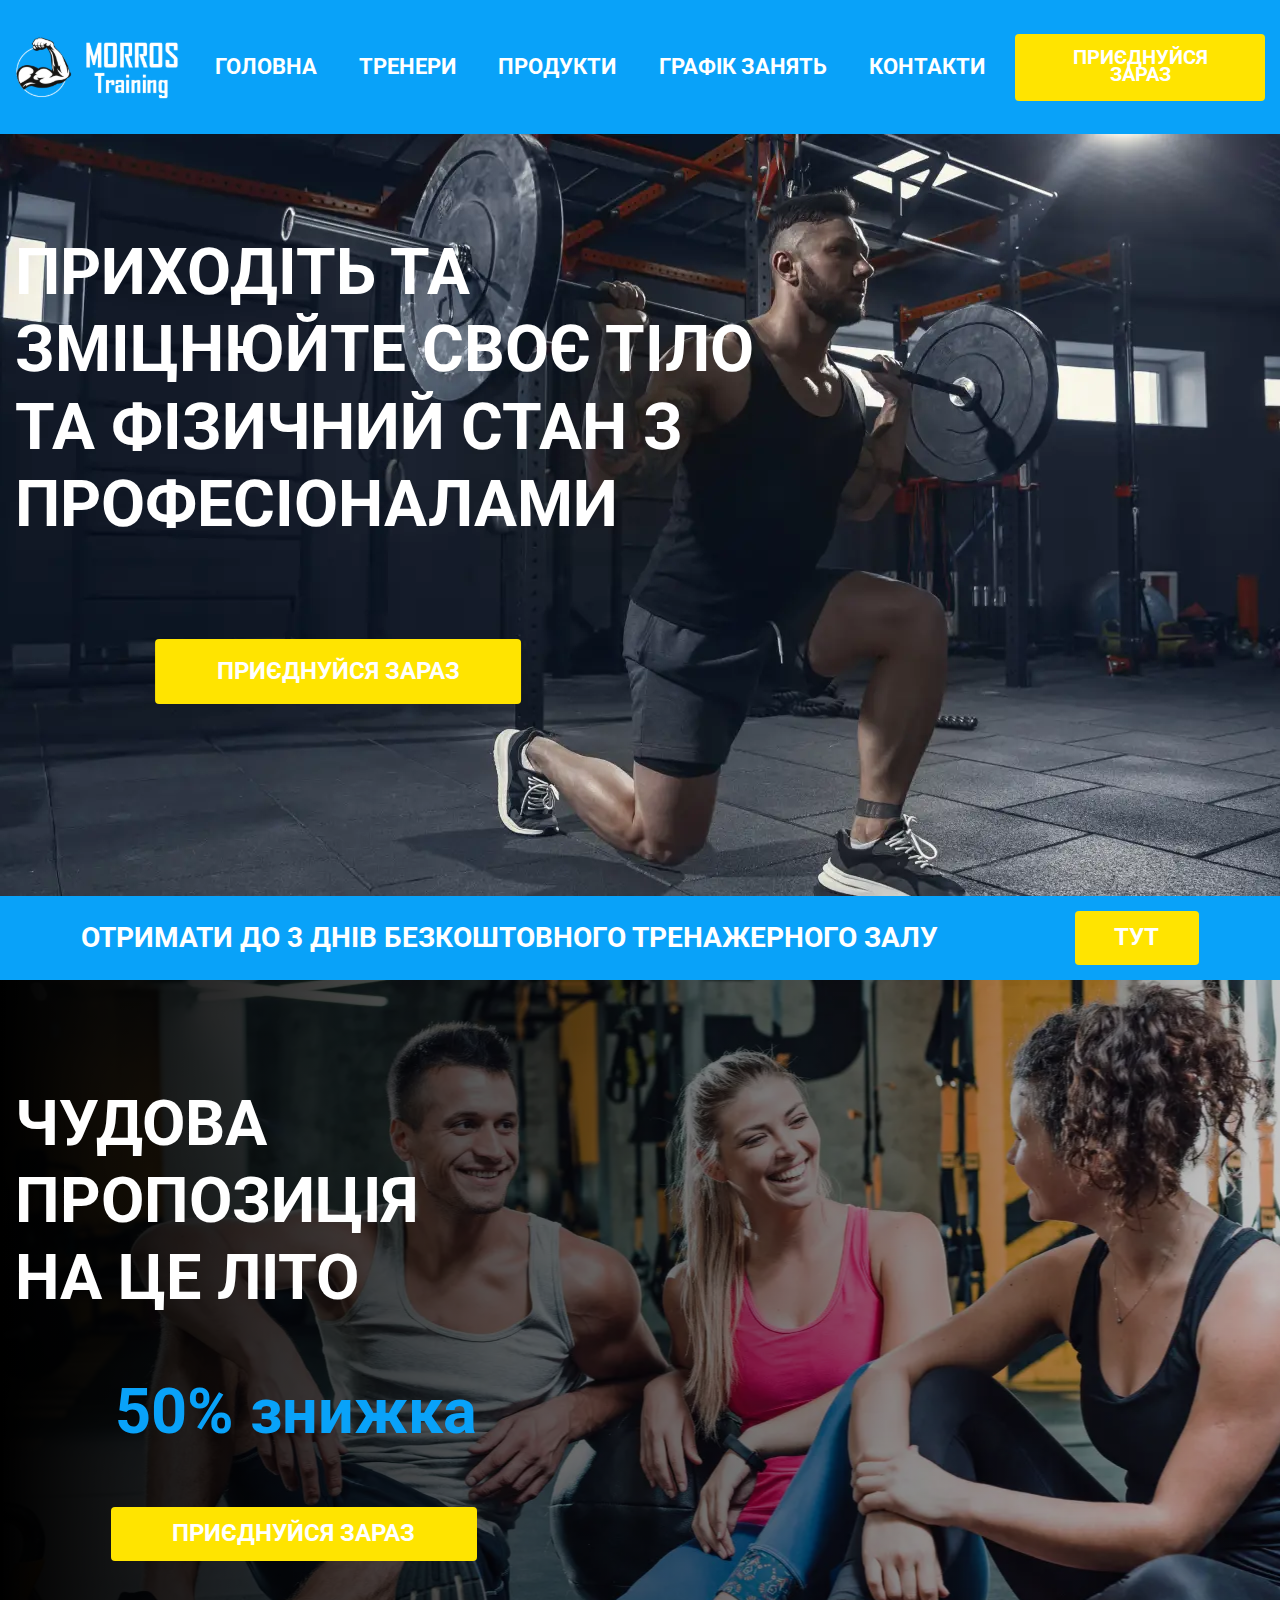
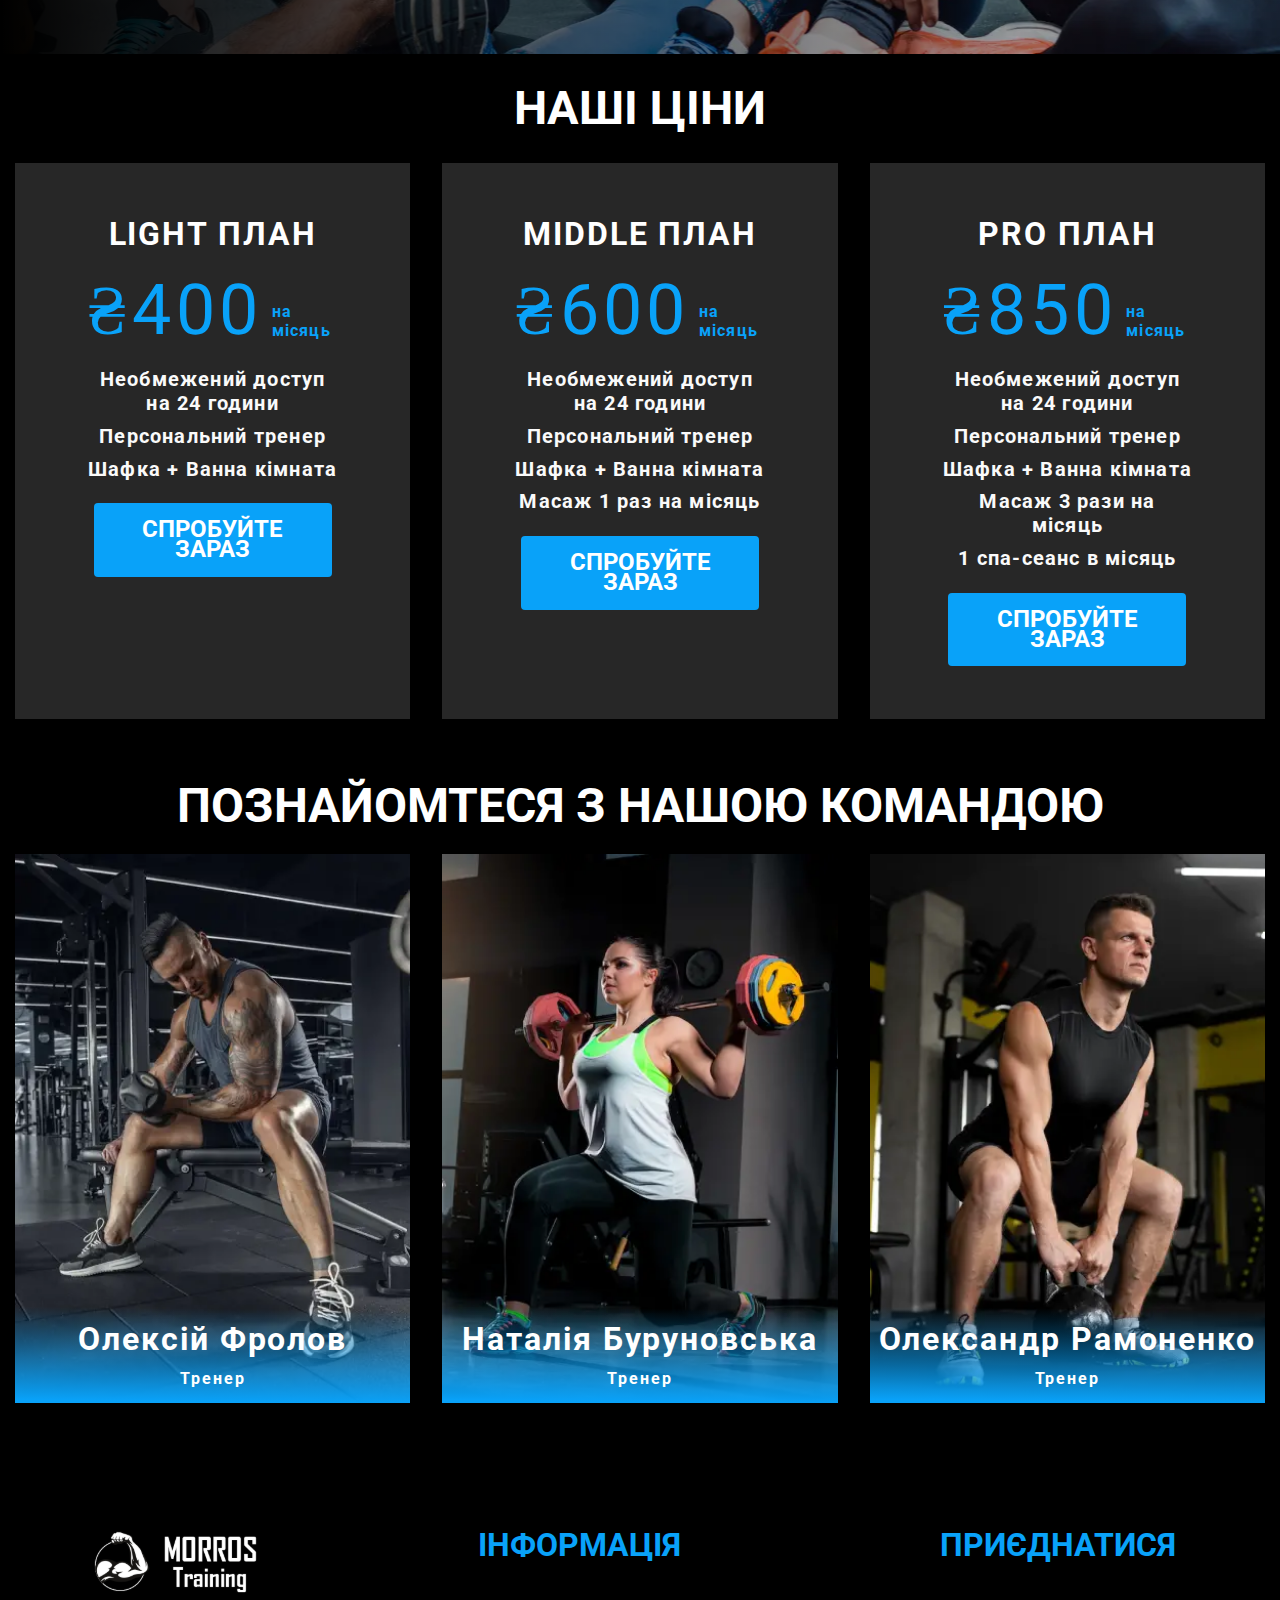
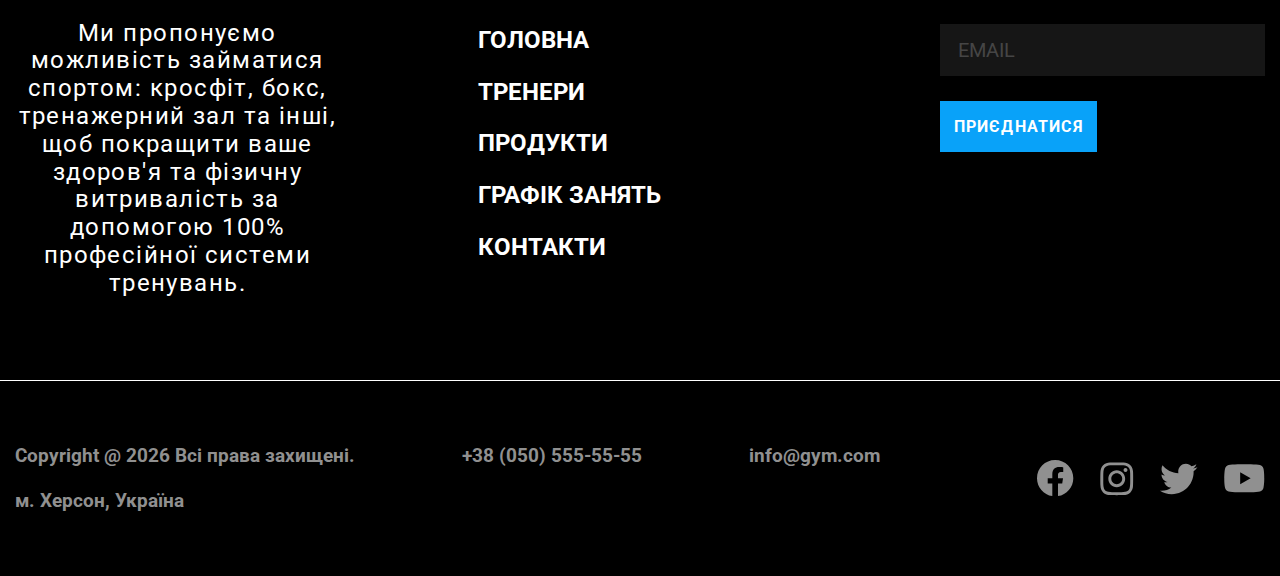
<file: index.html>
<!DOCTYPE html>
<html lang="ru">

<head>
	<title>Головна</title>
	<meta charset="UTF-8">
	<meta name="format-detection" content="telephone=no">
	<!-- <style>body{opacity: 0;}</style> -->
	<link rel="stylesheet" href="css/style.min.css?_v=20230527211921">
	<link rel="shortcut icon" href="favicon.ico">
	<!-- <meta name="robots" content="noindex, nofollow"> -->
	<meta name="viewport" content="width=device-width, initial-scale=1.0">
</head>

<body>
	<div class="wrapper">
		<header class="header">
			<div class="header__container">
				<a href="index.html" class="header__logo"><img src="img/icons/logo.svg" alt="Logo"></a>
				<div class="header__menu menu">
					<nav class="menu__body">
						<ul class="menu__list">
							<li class="menu__item"><a href="index.html" class="menu__link">Головна</a></li>
							<li class="menu__item"><a href="coaches.html" class="menu__link">Тренери</a></li>
							<li class="menu__item"><a href="products.html" class="menu__link">Продукти</a></li>
							<li class="menu__item"><a href="classes.html" class="menu__link">Графік занять</a></li>
							<li class="menu__item"><a href="contacts.html" class="menu__link">Контакти</a></li>
						</ul>
					</nav>
				</div>
				<div class="header__actions actions">
					<button type="button" class="actions__btn button" data-da=".menu__body, 480, 2">Приєднуйся зараз</button>
					<button type="button" class="icon-menu"><span></span></button>
				</div>
			</div>
		</header>
		<main class="page">
			<section class="page__main main-page">
				<div class="main-page__container">
					<div class="main-page__block">
						<h1 class="main-page__title title">ПРИХОДІТЬ ТА ЗМІЦНЮЙТЕ СВОЄ ТІЛО ТА ФІЗИЧНИЙ СТАН З ПРОФЕСІОНАЛАМИ</h1>
						<button class="main-page__btn button">Приєднуйся зараз</button>
					</div>
				</div>
			</section>
			<section class="page__main banner-page">
				<div class="banner-page__container">
					<h2 class="banner-page__title title">отримати до 3 днів безкоштовного тренажерного залу</h2>
					<button class="banner-page__btn button">тут</button>
				</div>
			</section>
			<section class="page__main deal-for-summer-page">
				<div class="deal-for-summer-page__container">
					<div class="deal-for-summer-page__block">
						<h1 class="deal-for-summer-page__title title">чудова пропозиція на це літо</h1>
						<div class="deal-for-summer-page__discount">50% знижка</div>
						<div class="deal-for-summer-page__btn-block">
							<button class="deal-for-summer-page__btn button">Приєднуйся зараз</button>
						</div>
					</div>
				</div>
			</section>
			<section class="page__main our-prices-page">
				<div class="our-prices-page__container">
					<h1 class="our-prices-page__title title">наші ціни</h1>
					<div class="our-prices-page__cards-block our-prices-cards-block">
						<article class="our-prices-cards-block__card our-prices-card">
							<a href="/" class="our-prices-card__link">
								<h2 class="our-prices-card__title title">light план</h2>
								<div class="our-prices-card__digits-counter our-prices-counter">
									<div class="our-prices-counter__conventional-unit">₴</div>
									<div data-digits-counter class="our-prices-counter__price-counter">400</div>
									<div class="our-prices-counter__period">на місяць</div>
								</div>
								<div class="our-prices-card__opportunities-block our-prices-opportunities-block">
									<div class="our-prices-opportunities-block__opportunities">Необмежений доступ на 24 години</div>
									<div class="our-prices-opportunities-block__opportunities">Персональний тренер</div>
									<div class="our-prices-opportunities-block__opportunities">Шафка + Ванна кімната</div>
								</div>
								<button class="our-prices-card__btn button button-secondary">Спробуйте зараз</button>
							</a>
						</article>
						<article class="our-prices-cards-block__card our-prices-card">
							<a href="/" class="our-prices-card__link">
								<h2 class="our-prices-card__title title">middle план</h2>
								<div class="our-prices-card__digits-counter our-prices-counter">
									<div class="our-prices-counter__conventional-unit">₴</div>
									<div data-digits-counter class="our-prices-counter__price-counter">600</div>
									<div class="our-prices-counter__period">на місяць</div>
								</div>
								<div class="our-prices-card__opportunities-block our-prices-opportunities-block">
									<div class="our-prices-opportunities-block__opportunities">Необмежений доступ на 24 години</div>
									<div class="our-prices-opportunities-block__opportunities">Персональний тренер</div>
									<div class="our-prices-opportunities-block__opportunities">Шафка + Ванна кімната</div>
									<div class="our-prices-opportunities-block__opportunities">Масаж 1 раз на місяць</div>
								</div>
								<button class="our-prices-card__btn button button-secondary">Спробуйте зараз</button>
							</a>
						</article>
						<article class="our-prices-cards-block__card our-prices-card">
							<a href="/" class="our-prices-card__link">
								<h2 class="our-prices-card__title title">Pro план</h2>
								<div class="our-prices-card__digits-counter our-prices-counter">
									<div class="our-prices-counter__conventional-unit">₴</div>
									<div data-digits-counter class="our-prices-counter__price-counter">850</div>
									<div class="our-prices-counter__period">на місяць</div>
								</div>
								<div class="our-prices-card__opportunities-block our-prices-opportunities-block">
									<div class="our-prices-opportunities-block__opportunities">Необмежений доступ на 24 години</div>
									<div class="our-prices-opportunities-block__opportunities">Персональний тренер</div>
									<div class="our-prices-opportunities-block__opportunities">Шафка + Ванна кімната</div>
									<div class="our-prices-opportunities-block__opportunities">Масаж 3 рази на місяць</div>
									<div class="our-prices-opportunities-block__opportunities">1 спа-сеанс в місяць</div>
								</div>
								<button class="our-prices-card__btn button button-secondary">Спробуйте зараз</button>
							</a>
						</article>
					</div>
				</div>
			</section>
			<section class="page__main meet-our-team-page">
				<div class="meet-our-team-page__container">
					<h1 class="meet-our-team-page__title title">познайомтеся з нашою командою</h1>
					<div class="meet-our-team-page__card-block meet-our-teem-card-block">
						<div class="meet-our-teem-card-block__card meet-our-teem-card-item">
							<div class="meet-our-teem-card-item__image-block">
								<picture><source srcset="img/meet-our-team-section/image-1.webp" type="image/webp"><img src="img/meet-our-team-section/image-1.jpg" alt="Coach image" class="meet-our-teem-card-item__img"></picture>
							</div>
							<div class="meet-our-teem-card-item__coach-name-block">
								<div class="meet-our-teem-card-item__name">Олексій Фролов</div>
								<div class="meet-our-teem-card-item__job-position">Тренер</div>
							</div>
						</div>
						<div class="meet-our-teem-card-block__card meet-our-teem-card-item">
							<div class="meet-our-teem-card-item__image-block">
								<picture><source srcset="img/meet-our-team-section/image-2.webp" type="image/webp"><img src="img/meet-our-team-section/image-2.jpg" alt="Coach image" class="meet-our-teem-card-item__img"></picture>
							</div>
							<div class="meet-our-teem-card-item__coach-name-block">
								<div class="meet-our-teem-card-item__name">Наталія Буруновська</div>
								<div class="meet-our-teem-card-item__job-position">Тренер</div>
							</div>
						</div>
						<div class="meet-our-teem-card-block__card meet-our-teem-card-item">
							<div class="meet-our-teem-card-item__image-block">
								<picture><source srcset="img/meet-our-team-section/image-3.webp" type="image/webp"><img src="img/meet-our-team-section/image-3.jpg" alt="Coach image" class="meet-our-teem-card-item__img"></picture>
							</div>
							<div class="meet-our-teem-card-item__coach-name-block">
								<div class="meet-our-teem-card-item__name">Олександр Рамоненко</div>
								<div class="meet-our-teem-card-item__job-position">Тренер</div>
							</div>
						</div>
					</div>
				</div>
			</section>
			<section class="page__main pre-footer-page">
				<div class="pre-footer-page__container">
					<div class="pre-footer-page__block">
						<div class="pre-footer-page__item pre-footer-item-content">
							<a href="" class="pre-footer-item-content__logo"><img src="img/icons/logo-2.svg" alt="Logo"></a>
							<div class="pre-footer-item-content__text text">
								Ми пропонуємо можливість займатися спортом: кросфіт, бокс, тренажерний зал та інші, щоб покращити ваше здоров'я та фізичну витривалість за допомогою 100% професійної системи тренувань.
							</div>
						</div>
						<div class="pre-footer-page__item pre-footer-item-content">
							<div class="pre-footer-item-content__menu-block pre-footer-menu">
								<h2 class="pre-footer-menu__title title title-secondary">Інформація</h2>
								<ul class="pre-footer-menu__list">
									<li class="pre-footer-menu__item"><a href="index.html" class="pre-footer-menu__link">Головна</a></li>
									<li class="pre-footer-menu__item"><a href="coaches.html" class="pre-footer-menu__link">Тренери</a></li>
									<li class="pre-footer-menu__item"><a href="products.html" class="pre-footer-menu__link">Продукти</a></li>
									<li class="pre-footer-menu__item"><a href="classes.html" class="pre-footer-menu__link">Графік занять</a></li>
									<li class="pre-footer-menu__item"><a href="contacts.html" class="pre-footer-menu__link">Контакти</a></li>
								</ul>
							</div>
						</div>
						<div class="pre-footer-page__item pre-footer-item-content">
							<h2 class="pre-footer-item-content__title title title-secondary">приєднатися</h2>
							<form action="" class="pre-footer-item-content__form form">
								<input data-required="email" autocomplete="off" type="text" name="form[]" data-error="Error" placeholder="email" class="form__input">
								<button type="submit" class="form__button button button-secondary">приєднатися</button>
							</form>
						</div>
					</div>
				</div>
			</section>
		</main>
		<footer class="footer">
			<div class="footer__container">
				<div class="footer__actions footer-actions">
					<div class="footer-actions__menu footer-menu">
						<nav class="footer-menu__body">
							<ul class="footer-menu__list">
								<li class="footer-menu__item">
									<div class="footer-menu__copyright-block">
										Copyright @ <span id="currentYear"></span> Всі права захищені.
									</div>
								</li>
								<li class="footer-menu__item">
									<a href="tel:+38 (050) 555-55-55" class="footer-menu__link number">+38 (050) 555-55-55</a>
								</li>
								<li class="footer-menu__item">
									<a href="mailto:info@gym.com" class="footer-menu__link email">info@gym.com</a>
								</li>
								<li class="footer-menu__item">
									<div class="footer-menu__text">м. Херсон, Україна</div>
								</li>
							</ul>
						</nav>
					</div>
					<div class="footer-actions__social-media-block social-media-block">
						<a href="https://www.facebook.com" class="social-media-block__link">
							<div class="social-media-block__link-image-block">
								<img src="img/icons/facebook.svg" alt="Facebook" class="social-media-block__link-image">
							</div>
						</a>
						<a href="https://www.instagram.com" class="social-media-block__link">
							<div class="social-media-block__link-image-block">
								<img src="img/icons/insta.svg" alt="Instagram" class="social-media-block__link-image">
							</div>
						</a>
						<a href="https://www.twitter.com" class="social-media-block__link">
							<div class="social-media-block__link-image-block">
								<img src="img/icons/twitter.svg" alt="Twitter" class="social-media-block__link-image">
							</div>
						</a>
						<a href="https://www.youtube.com" class="social-media-block__link">
							<div class="social-media-block__link-image-block">
								<img src="img/icons/yt.svg" alt="YouTube" class="social-media-block__link-image">
							</div>
						</a>
					</div>
				</div>
			</div>
		</footer>
	</div>
	<!-- <div id="popup" aria-hidden="true" class="popup">
	<div class="popup__wrapper">
		<div class="popup__content">
			<button data-close type="button" class="popup__close">Закрыть</button>
			<div class="popup__text">
				Text
			</div>
		</div>
	</div>
</div> -->
	<script src="js/app.min.js?_v=20230527211921"></script>
</body>

</html>
</file>
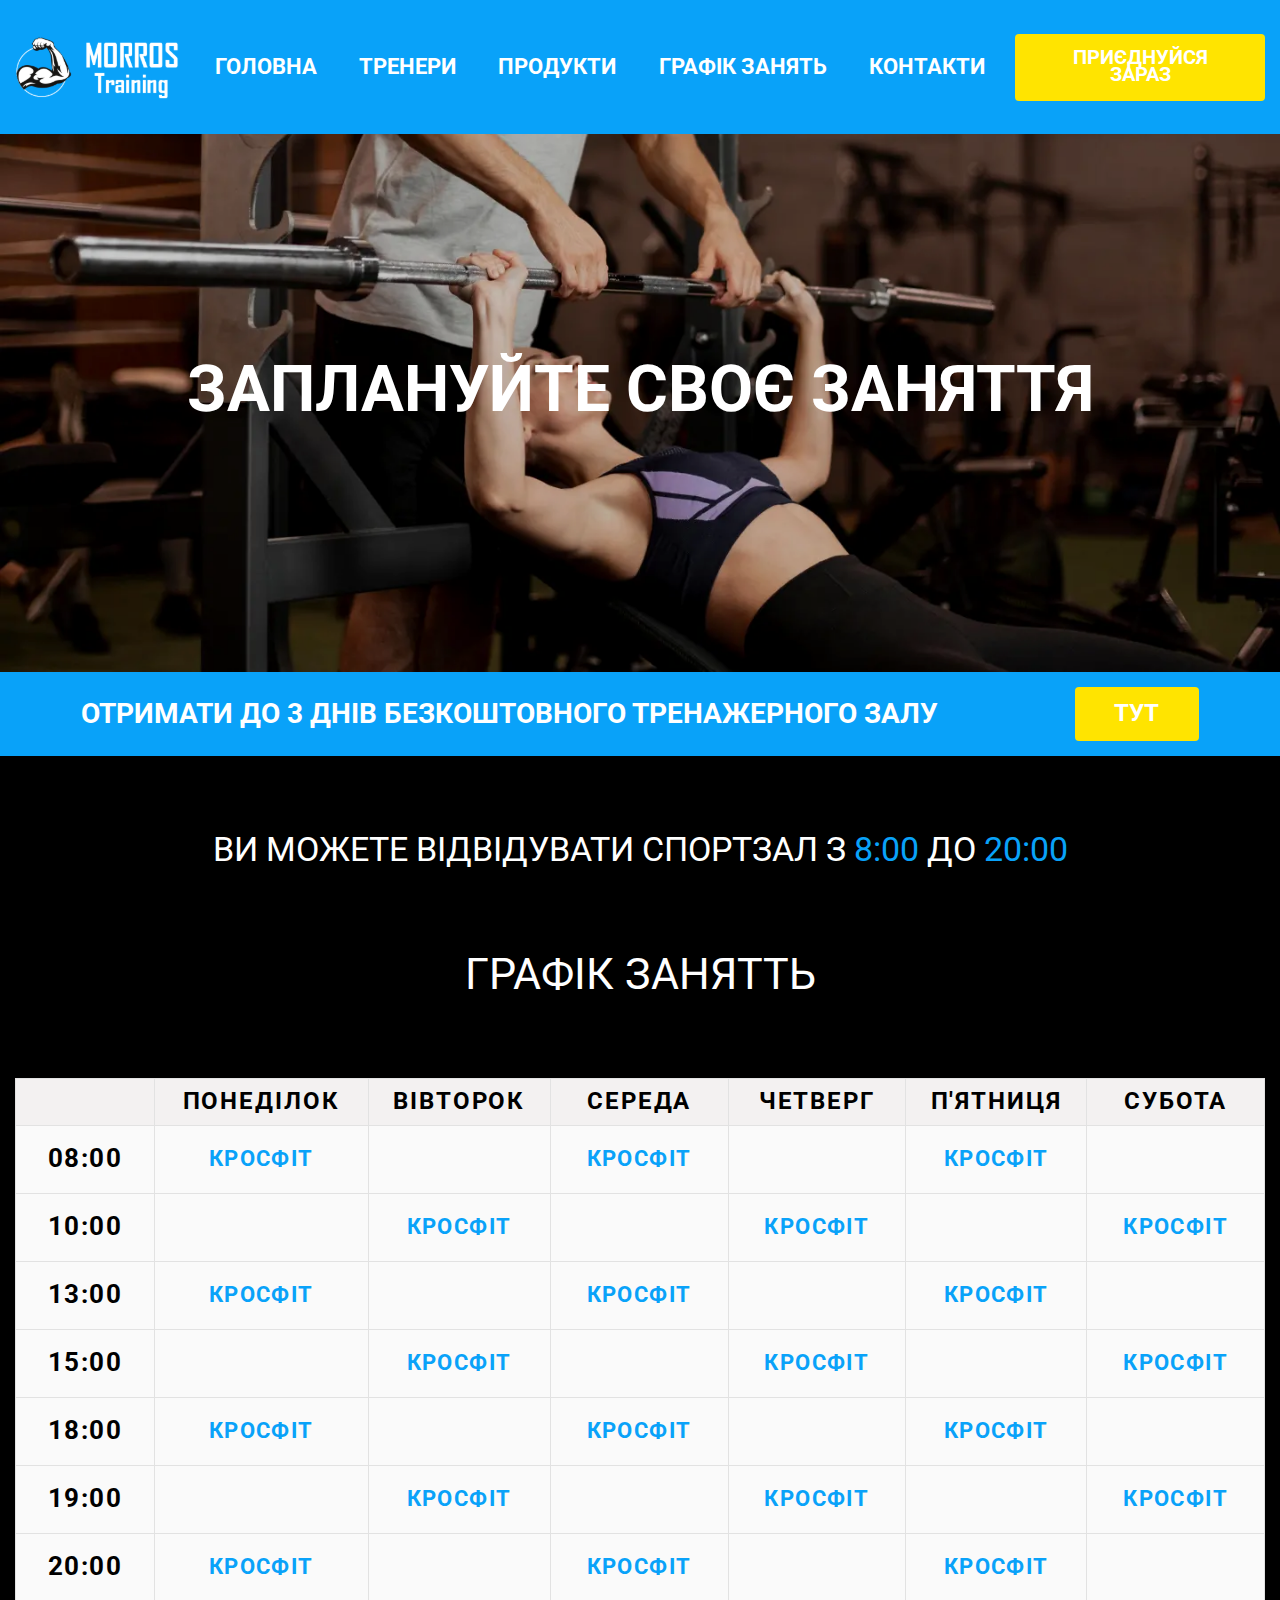
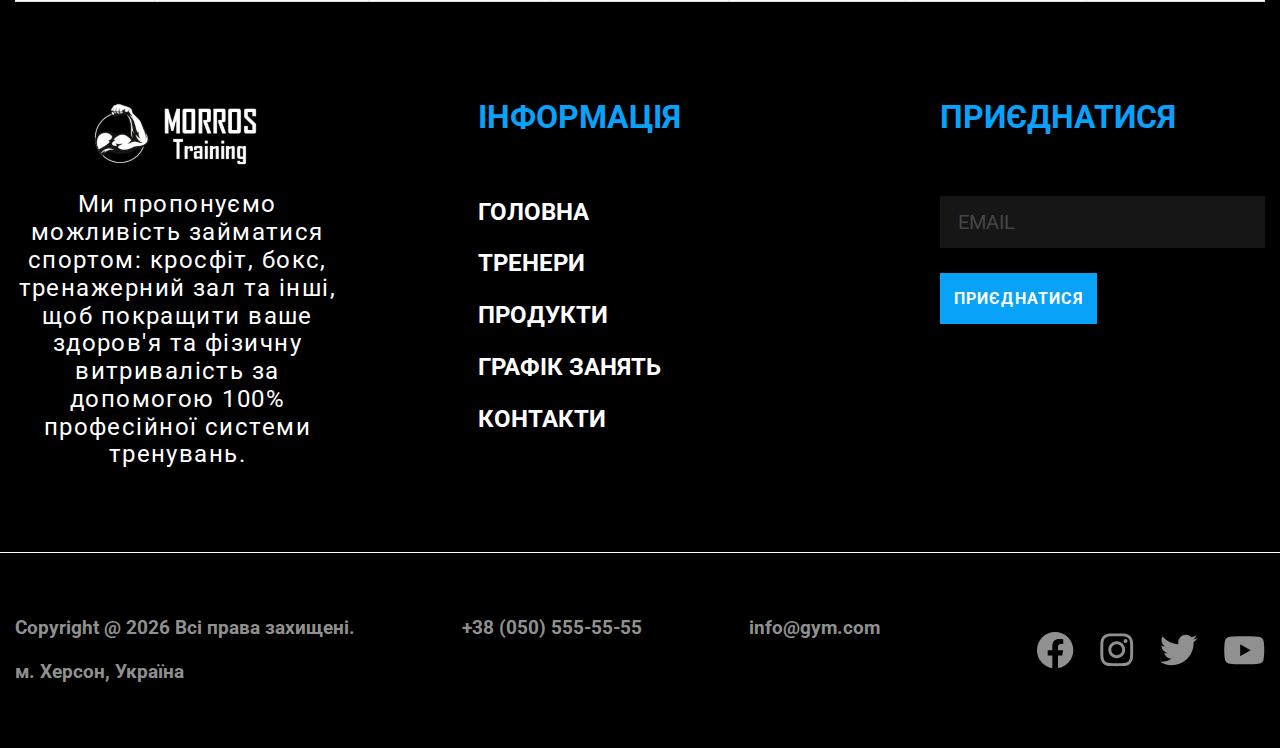
<file: classes.html>
<!DOCTYPE html>
<html lang="ru">

<head>
	<title>Заняття</title>
	<meta charset="UTF-8">
	<meta name="format-detection" content="telephone=no">
	<!-- <style>body{opacity: 0;}</style> -->
	<link rel="stylesheet" href="css/style.min.css?_v=20230527211921">
	<link rel="shortcut icon" href="favicon.ico">
	<!-- <meta name="robots" content="noindex, nofollow"> -->
	<meta name="viewport" content="width=device-width, initial-scale=1.0">
</head>

<body>
	<div class="wrapper">
		<header class="header">
			<div class="header__container">
				<a href="index.html" class="header__logo"><img src="img/icons/logo.svg" alt="Logo"></a>
				<div class="header__menu menu">
					<nav class="menu__body">
						<ul class="menu__list">
							<li class="menu__item"><a href="index.html" class="menu__link">Головна</a></li>
							<li class="menu__item"><a href="coaches.html" class="menu__link">Тренери</a></li>
							<li class="menu__item"><a href="products.html" class="menu__link">Продукти</a></li>
							<li class="menu__item"><a href="classes.html" class="menu__link">Графік занять</a></li>
							<li class="menu__item"><a href="contacts.html" class="menu__link">Контакти</a></li>
						</ul>
					</nav>
				</div>
				<div class="header__actions actions">
					<button type="button" class="actions__btn button" data-da=".menu__body, 480, 2">Приєднуйся зараз</button>
					<button type="button" class="icon-menu"><span></span></button>
				</div>
			</div>
		</header>
		<main class="page">
			<section class="page__main main-page classes-page">
				<div class="main-page__container">
					<div class="main-page__block">
						<h1 class="main-page__title title">ЗАПЛАНУЙТЕ СВОЄ ЗАНЯТТЯ</h1>
					</div>
				</div>
			</section>
			<section class="page__main banner-page">
				<div class="banner-page__container">
					<h2 class="banner-page__title title">отримати до 3 днів безкоштовного тренажерного залу</h2>
					<button class="banner-page__btn button">тут</button>
				</div>
			</section>
			<section class="page__main classes-page">
				<div class="classes-page__container">
					<div class="classes-page__block">
						<h3 class="classes-page__title pre-title">ВИ МОЖЕТЕ ВІДВІДУВАТИ СПОРТЗАЛ З <span>8:00</span> ДО <span>20:00</span></h3>
						<h2 class="classes-page__title">ГРАФІК ЗАНЯТТЬ</h2>
						<div class="classes-page__table-wrapper">
							<table class="classes-page__table classes-page-table">
								<tr class="classes-page-table__table-container top-header">
									<td class="classes-page-table__column">&nbsp;</td>
									<td class="classes-page-table__column">Понеділок</td>
									<td class="classes-page-table__column">Вівторок</td>
									<td class="classes-page-table__column">Середа</td>
									<td class="classes-page-table__column">Четверг</td>
									<td class="classes-page-table__column">П'ятниця</td>
									<td class="classes-page-table__column">Субота</td>
								</tr>
								<tr class="classes-page-table__table-container">
									<td class="classes-page-table__column classes-time">08:00</td>
									<td class="classes-page-table__column classes-name">Кросфіт</td>
									<td class="classes-page-table__column classes-name">&nbsp;</td>
									<td class="classes-page-table__column classes-name">Кросфіт</td>
									<td class="classes-page-table__column classes-name">&nbsp;</td>
									<td class="classes-page-table__column classes-name">Кросфіт</td>
									<td class="classes-page-table__column classes-name">&nbsp;</td>
								</tr>
								<tr class="classes-page-table__table-container">
									<td class="classes-page-table__column classes-time">10:00</td>
									<td class="classes-page-table__column classes-name">&nbsp;</td>
									<td class="classes-page-table__column classes-name">Кросфіт</td>
									<td class="classes-page-table__column classes-name">&nbsp;</td>
									<td class="classes-page-table__column classes-name">Кросфіт</td>
									<td class="classes-page-table__column classes-name">&nbsp;</td>
									<td class="classes-page-table__column classes-name">Кросфіт</td>
								</tr>
								<tr class="classes-page-table__table-container">
									<td class="classes-page-table__column classes-time">13:00</td>
									<td class="classes-page-table__column classes-name">Кросфіт</td>
									<td class="classes-page-table__column classes-name">&nbsp;</td>
									<td class="classes-page-table__column classes-name">Кросфіт</td>
									<td class="classes-page-table__column classes-name">&nbsp;</td>
									<td class="classes-page-table__column classes-name">Кросфіт</td>
									<td class="classes-page-table__column classes-name">&nbsp;</td>
								</tr>
								<tr class="classes-page-table__table-container">
									<td class="classes-page-table__column classes-time">15:00</td>
									<td class="classes-page-table__column classes-name">&nbsp;</td>
									<td class="classes-page-table__column classes-name">Кросфіт</td>
									<td class="classes-page-table__column classes-name">&nbsp;</td>
									<td class="classes-page-table__column classes-name">Кросфіт</td>
									<td class="classes-page-table__column classes-name">&nbsp;</td>
									<td class="classes-page-table__column classes-name">Кросфіт</td>
								</tr>
								<tr class="classes-page-table__table-container">
									<td class="classes-page-table__column classes-time">18:00</td>
									<td class="classes-page-table__column classes-name">Кросфіт</td>
									<td class="classes-page-table__column classes-name">&nbsp;</td>
									<td class="classes-page-table__column classes-name">Кросфіт</td>
									<td class="classes-page-table__column classes-name">&nbsp;</td>
									<td class="classes-page-table__column classes-name">Кросфіт</td>
									<td class="classes-page-table__column classes-name">&nbsp;</td>
								</tr>
								<tr class="classes-page-table__table-container">
									<td class="classes-page-table__column classes-time">19:00</td>
									<td class="classes-page-table__column classes-name">&nbsp;</td>
									<td class="classes-page-table__column classes-name">Кросфіт</td>
									<td class="classes-page-table__column classes-name">&nbsp;</td>
									<td class="classes-page-table__column classes-name">Кросфіт</td>
									<td class="classes-page-table__column classes-name">&nbsp;</td>
									<td class="classes-page-table__column classes-name">Кросфіт</td>
								</tr>
								<tr class="classes-page-table__table-container">
									<td class="classes-page-table__column classes-time">20:00</td>
									<td class="classes-page-table__column classes-name">Кросфіт</td>
									<td class="classes-page-table__column classes-name">&nbsp;</td>
									<td class="classes-page-table__column classes-name">Кросфіт</td>
									<td class="classes-page-table__column classes-name">&nbsp;</td>
									<td class="classes-page-table__column classes-name">Кросфіт</td>
									<td class="classes-page-table__column classes-name">&nbsp;</td>
								</tr>
							</table>
						</div>
					</div>
				</div>
			</section>
			<section class="page__main pre-footer-page">
				<div class="pre-footer-page__container">
					<div class="pre-footer-page__block">
						<div class="pre-footer-page__item pre-footer-item-content">
							<a href="" class="pre-footer-item-content__logo"><img src="img/icons/logo-2.svg" alt="Logo"></a>
							<div class="pre-footer-item-content__text text">
								Ми пропонуємо можливість займатися спортом: кросфіт, бокс, тренажерний зал та інші, щоб покращити ваше здоров'я та фізичну витривалість за допомогою 100% професійної системи тренувань.
							</div>
						</div>
						<div class="pre-footer-page__item pre-footer-item-content">
							<div class="pre-footer-item-content__menu-block pre-footer-menu">
								<h2 class="pre-footer-menu__title title title-secondary">Інформація</h2>
								<ul class="pre-footer-menu__list">
									<li class="pre-footer-menu__item"><a href="index.html" class="pre-footer-menu__link">Головна</a></li>
									<li class="pre-footer-menu__item"><a href="coaches.html" class="pre-footer-menu__link">Тренери</a></li>
									<li class="pre-footer-menu__item"><a href="products.html" class="pre-footer-menu__link">Продукти</a></li>
									<li class="pre-footer-menu__item"><a href="classes.html" class="pre-footer-menu__link">Графік занять</a></li>
									<li class="pre-footer-menu__item"><a href="contacts.html" class="pre-footer-menu__link">Контакти</a></li>
								</ul>
							</div>
						</div>
						<div class="pre-footer-page__item pre-footer-item-content">
							<h2 class="pre-footer-item-content__title title title-secondary">приєднатися</h2>
							<form action="" class="pre-footer-item-content__form form">
								<input data-required="email" autocomplete="off" type="text" name="form[]" data-error="Error" placeholder="email" class="form__input">
								<button type="submit" class="form__button button button-secondary">приєднатися</button>
							</form>
						</div>
					</div>
				</div>
			</section>
		</main>
		<footer class="footer">
			<div class="footer__container">
				<div class="footer__actions footer-actions">
					<div class="footer-actions__menu footer-menu">
						<nav class="footer-menu__body">
							<ul class="footer-menu__list">
								<li class="footer-menu__item">
									<div class="footer-menu__copyright-block">
										Copyright @ <span id="currentYear"></span> Всі права захищені.
									</div>
								</li>
								<li class="footer-menu__item">
									<a href="tel:+38 (050) 555-55-55" class="footer-menu__link number">+38 (050) 555-55-55</a>
								</li>
								<li class="footer-menu__item">
									<a href="mailto:info@gym.com" class="footer-menu__link email">info@gym.com</a>
								</li>
								<li class="footer-menu__item">
									<div class="footer-menu__text">м. Херсон, Україна</div>
								</li>
							</ul>
						</nav>
					</div>
					<div class="footer-actions__social-media-block social-media-block">
						<a href="https://www.facebook.com" class="social-media-block__link">
							<div class="social-media-block__link-image-block">
								<img src="img/icons/facebook.svg" alt="Facebook" class="social-media-block__link-image">
							</div>
						</a>
						<a href="https://www.instagram.com" class="social-media-block__link">
							<div class="social-media-block__link-image-block">
								<img src="img/icons/insta.svg" alt="Instagram" class="social-media-block__link-image">
							</div>
						</a>
						<a href="https://www.twitter.com" class="social-media-block__link">
							<div class="social-media-block__link-image-block">
								<img src="img/icons/twitter.svg" alt="Twitter" class="social-media-block__link-image">
							</div>
						</a>
						<a href="https://www.youtube.com" class="social-media-block__link">
							<div class="social-media-block__link-image-block">
								<img src="img/icons/yt.svg" alt="YouTube" class="social-media-block__link-image">
							</div>
						</a>
					</div>
				</div>
			</div>
		</footer>
	</div>
	<!-- <div id="popup" aria-hidden="true" class="popup">
	<div class="popup__wrapper">
		<div class="popup__content">
			<button data-close type="button" class="popup__close">Закрыть</button>
			<div class="popup__text">
				Text
			</div>
		</div>
	</div>
</div> -->
	<script src="js/app.min.js?_v=20230527211921"></script>
</body>

</html>
</file>
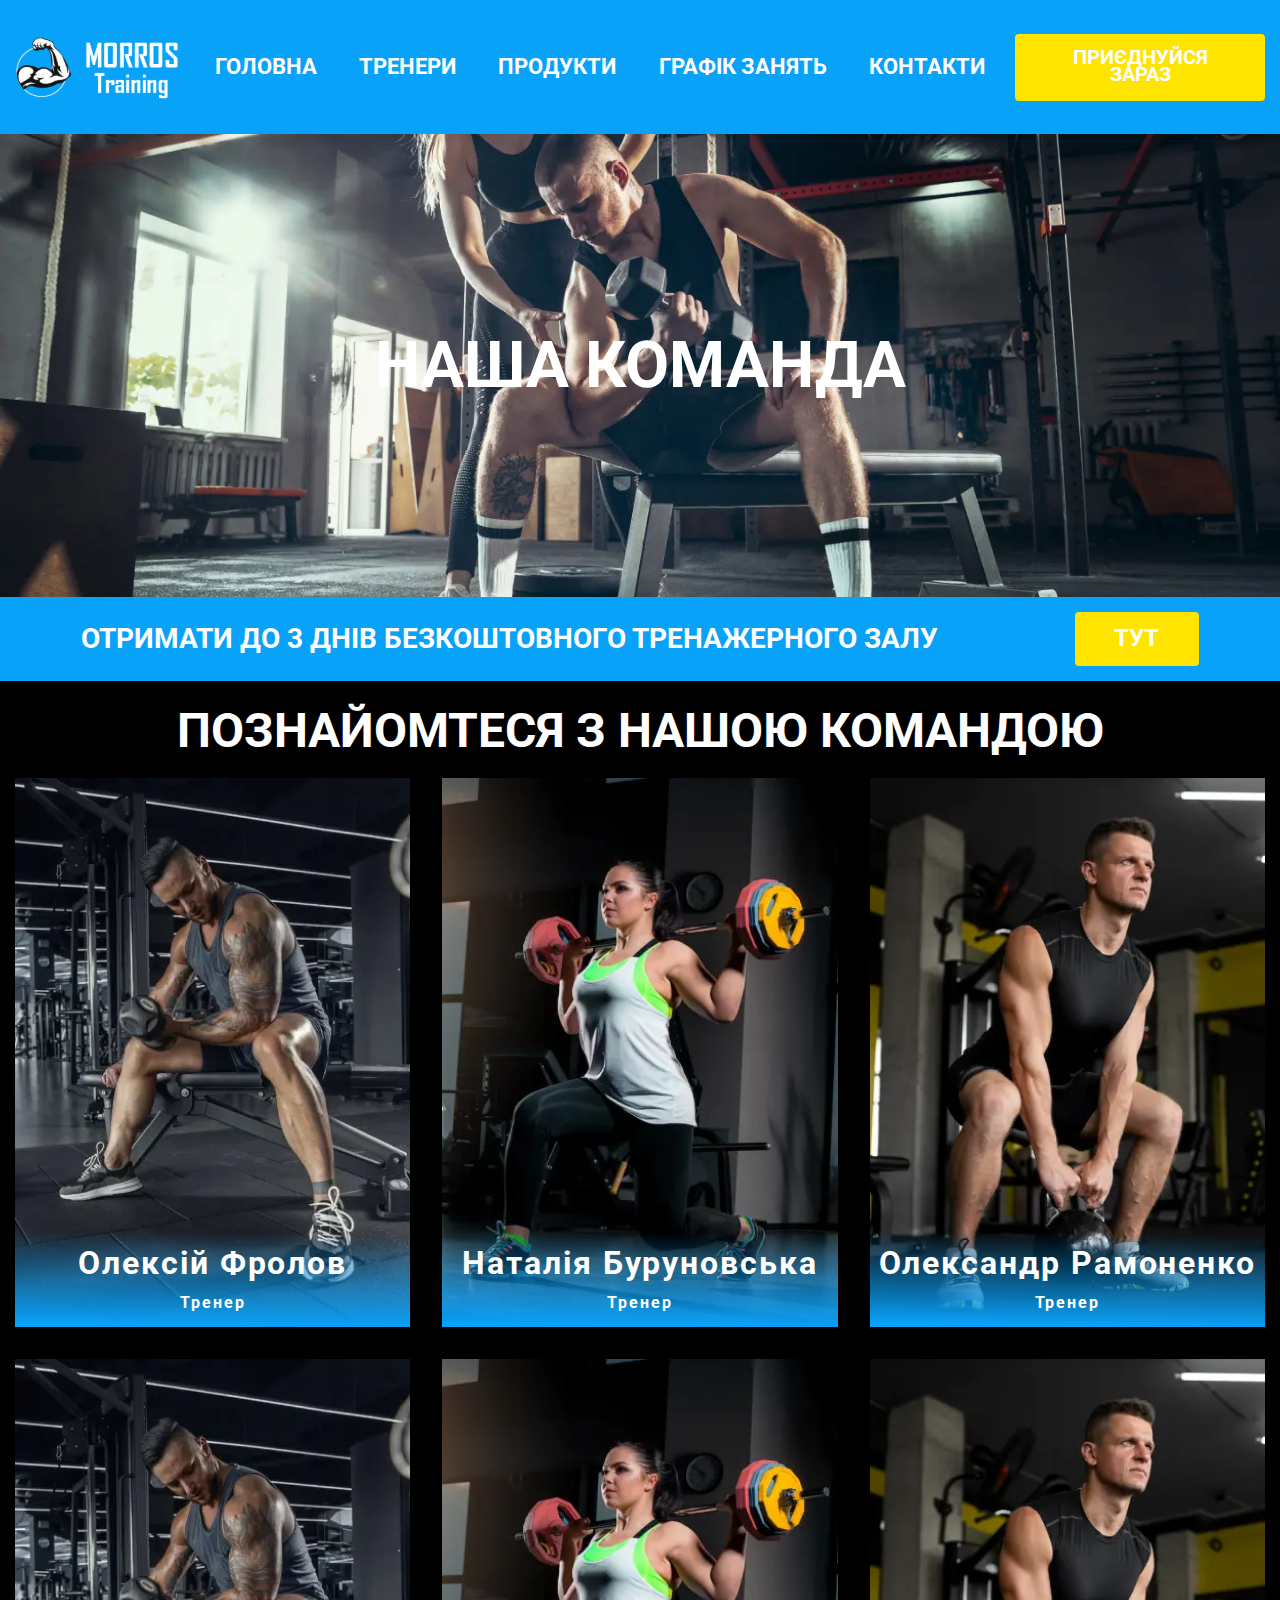
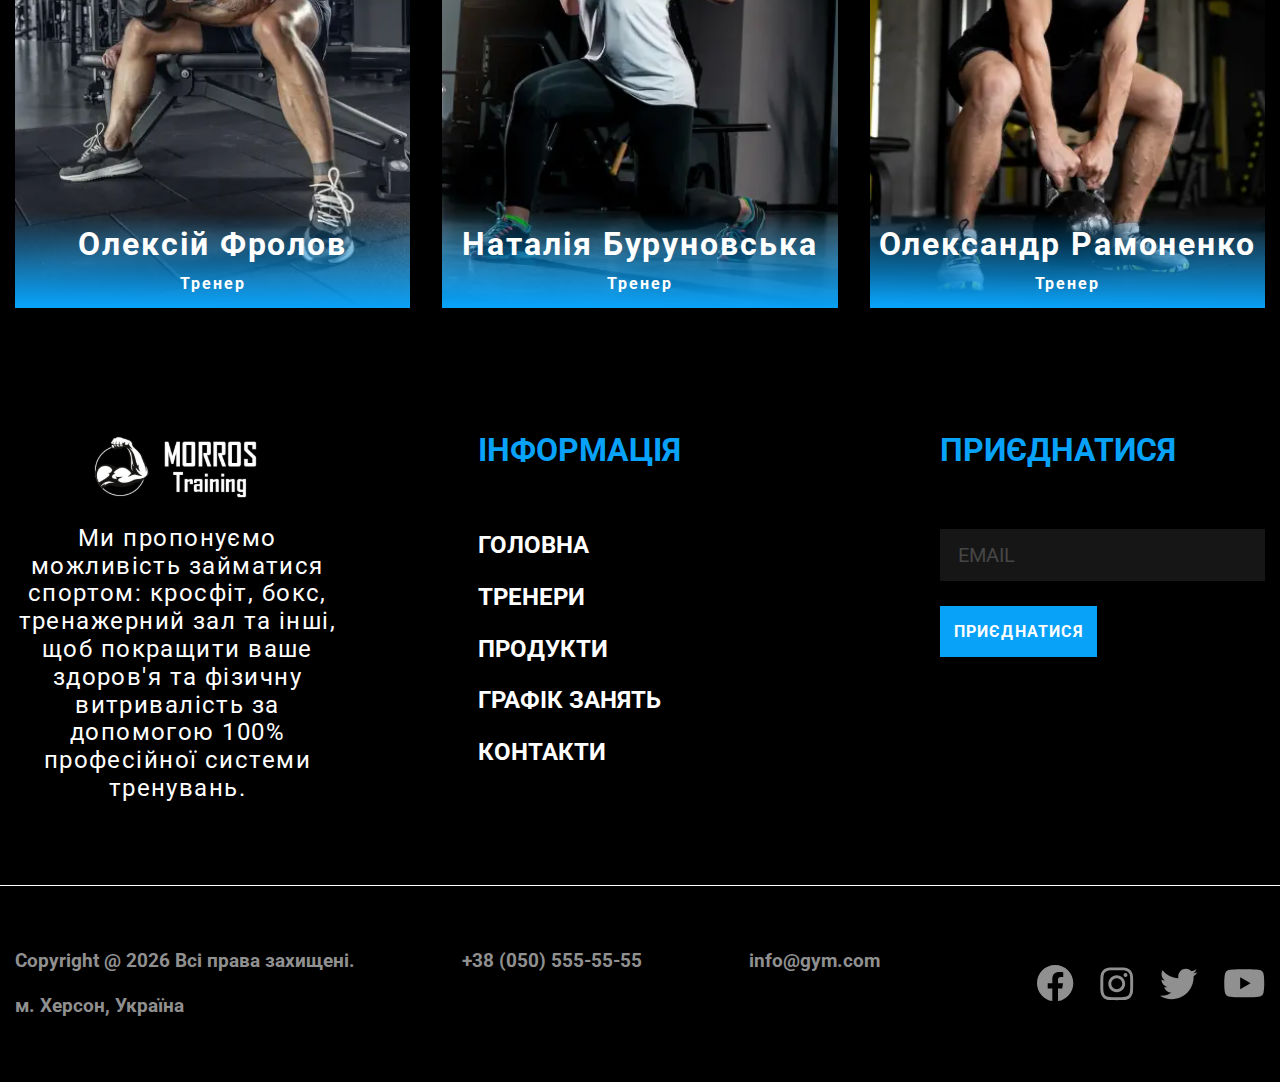
<file: coaches.html>
<!DOCTYPE html>
<html lang="ru">

<head>
	<title>Тренери</title>
	<meta charset="UTF-8">
	<meta name="format-detection" content="telephone=no">
	<!-- <style>body{opacity: 0;}</style> -->
	<link rel="stylesheet" href="css/style.min.css?_v=20230527211921">
	<link rel="shortcut icon" href="favicon.ico">
	<!-- <meta name="robots" content="noindex, nofollow"> -->
	<meta name="viewport" content="width=device-width, initial-scale=1.0">
</head>

<body>
	<div class="wrapper">
		<header class="header">
			<div class="header__container">
				<a href="index.html" class="header__logo"><img src="img/icons/logo.svg" alt="Logo"></a>
				<div class="header__menu menu">
					<nav class="menu__body">
						<ul class="menu__list">
							<li class="menu__item"><a href="index.html" class="menu__link">Головна</a></li>
							<li class="menu__item"><a href="coaches.html" class="menu__link">Тренери</a></li>
							<li class="menu__item"><a href="products.html" class="menu__link">Продукти</a></li>
							<li class="menu__item"><a href="classes.html" class="menu__link">Графік занять</a></li>
							<li class="menu__item"><a href="contacts.html" class="menu__link">Контакти</a></li>
						</ul>
					</nav>
				</div>
				<div class="header__actions actions">
					<button type="button" class="actions__btn button" data-da=".menu__body, 480, 2">Приєднуйся зараз</button>
					<button type="button" class="icon-menu"><span></span></button>
				</div>
			</div>
		</header>
		<main class="page">
			<section class="page__main main-page coaches-page">
				<div class="main-page__container">
					<div class="main-page__block">
						<h1 class="main-page__title title">НАША КОМАНДА</h1>
					</div>
				</div>
			</section>
			<section class="page__main banner-page">
				<div class="banner-page__container">
					<h2 class="banner-page__title title">отримати до 3 днів безкоштовного тренажерного залу</h2>
					<button class="banner-page__btn button">тут</button>
				</div>
			</section>
			<section class="page__main meet-our-team-page coaches-page">
				<div class="meet-our-team-page__container">
					<h1 class="meet-our-team-page__title title">познайомтеся з нашою командою</h1>
					<div class="meet-our-team-page__card-block meet-our-teem-card-block">
						<div class="meet-our-teem-card-block__card meet-our-teem-card-item">
							<div class="meet-our-teem-card-item__image-block">
								<picture><source srcset="img/meet-our-team-section/image-1.webp" type="image/webp"><img src="img/meet-our-team-section/image-1.jpg" alt="Coach image" class="meet-our-teem-card-item__img"></picture>
							</div>
							<div class="meet-our-teem-card-item__coach-name-block">
								<div class="meet-our-teem-card-item__name">Олексій Фролов</div>
								<div class="meet-our-teem-card-item__job-position">Тренер</div>
							</div>
						</div>
						<div class="meet-our-teem-card-block__card meet-our-teem-card-item">
							<div class="meet-our-teem-card-item__image-block">
								<picture><source srcset="img/meet-our-team-section/image-2.webp" type="image/webp"><img src="img/meet-our-team-section/image-2.jpg" alt="Coach image" class="meet-our-teem-card-item__img"></picture>
							</div>
							<div class="meet-our-teem-card-item__coach-name-block">
								<div class="meet-our-teem-card-item__name">Наталія Буруновська</div>
								<div class="meet-our-teem-card-item__job-position">Тренер</div>
							</div>
						</div>
						<div class="meet-our-teem-card-block__card meet-our-teem-card-item">
							<div class="meet-our-teem-card-item__image-block">
								<picture><source srcset="img/meet-our-team-section/image-3.webp" type="image/webp"><img src="img/meet-our-team-section/image-3.jpg" alt="Coach image" class="meet-our-teem-card-item__img"></picture>
							</div>
							<div class="meet-our-teem-card-item__coach-name-block">
								<div class="meet-our-teem-card-item__name">Олександр Рамоненко</div>
								<div class="meet-our-teem-card-item__job-position">Тренер</div>
							</div>
						</div>
						<div class="meet-our-teem-card-block__card meet-our-teem-card-item">
							<div class="meet-our-teem-card-item__image-block">
								<picture><source srcset="img/meet-our-team-section/image-1.webp" type="image/webp"><img src="img/meet-our-team-section/image-1.jpg" alt="Coach image" class="meet-our-teem-card-item__img"></picture>
							</div>
							<div class="meet-our-teem-card-item__coach-name-block">
								<div class="meet-our-teem-card-item__name">Олексій Фролов</div>
								<div class="meet-our-teem-card-item__job-position">Тренер</div>
							</div>
						</div>
						<div class="meet-our-teem-card-block__card meet-our-teem-card-item">
							<div class="meet-our-teem-card-item__image-block">
								<picture><source srcset="img/meet-our-team-section/image-2.webp" type="image/webp"><img src="img/meet-our-team-section/image-2.jpg" alt="Coach image" class="meet-our-teem-card-item__img"></picture>
							</div>
							<div class="meet-our-teem-card-item__coach-name-block">
								<div class="meet-our-teem-card-item__name">Наталія Буруновська</div>
								<div class="meet-our-teem-card-item__job-position">Тренер</div>
							</div>
						</div>
						<div class="meet-our-teem-card-block__card meet-our-teem-card-item">
							<div class="meet-our-teem-card-item__image-block">
								<picture><source srcset="img/meet-our-team-section/image-3.webp" type="image/webp"><img src="img/meet-our-team-section/image-3.jpg" alt="Coach image" class="meet-our-teem-card-item__img"></picture>
							</div>
							<div class="meet-our-teem-card-item__coach-name-block">
								<div class="meet-our-teem-card-item__name">Олександр Рамоненко</div>
								<div class="meet-our-teem-card-item__job-position">Тренер</div>
							</div>
						</div>
					</div>
				</div>
			</section>
			<section class="page__main pre-footer-page">
				<div class="pre-footer-page__container">
					<div class="pre-footer-page__block">
						<div class="pre-footer-page__item pre-footer-item-content">
							<a href="" class="pre-footer-item-content__logo"><img src="img/icons/logo-2.svg" alt="Logo"></a>
							<div class="pre-footer-item-content__text text">
								Ми пропонуємо можливість займатися спортом: кросфіт, бокс, тренажерний зал та інші, щоб покращити ваше здоров'я та фізичну витривалість за допомогою 100% професійної системи тренувань.
							</div>
						</div>
						<div class="pre-footer-page__item pre-footer-item-content">
							<div class="pre-footer-item-content__menu-block pre-footer-menu">
								<h2 class="pre-footer-menu__title title title-secondary">Інформація</h2>
								<ul class="pre-footer-menu__list">
									<li class="pre-footer-menu__item"><a href="index.html" class="pre-footer-menu__link">Головна</a></li>
									<li class="pre-footer-menu__item"><a href="coaches.html" class="pre-footer-menu__link">Тренери</a></li>
									<li class="pre-footer-menu__item"><a href="products.html" class="pre-footer-menu__link">Продукти</a></li>
									<li class="pre-footer-menu__item"><a href="classes.html" class="pre-footer-menu__link">Графік занять</a></li>
									<li class="pre-footer-menu__item"><a href="contacts.html" class="pre-footer-menu__link">Контакти</a></li>
								</ul>
							</div>
						</div>
						<div class="pre-footer-page__item pre-footer-item-content">
							<h2 class="pre-footer-item-content__title title title-secondary">приєднатися</h2>
							<form action="" class="pre-footer-item-content__form form">
								<input data-required="email" autocomplete="off" type="text" name="form[]" data-error="Error" placeholder="email" class="form__input">
								<button type="submit" class="form__button button button-secondary">приєднатися</button>
							</form>
						</div>
					</div>
				</div>
			</section>
		</main>
		<footer class="footer">
			<div class="footer__container">
				<div class="footer__actions footer-actions">
					<div class="footer-actions__menu footer-menu">
						<nav class="footer-menu__body">
							<ul class="footer-menu__list">
								<li class="footer-menu__item">
									<div class="footer-menu__copyright-block">
										Copyright @ <span id="currentYear"></span> Всі права захищені.
									</div>
								</li>
								<li class="footer-menu__item">
									<a href="tel:+38 (050) 555-55-55" class="footer-menu__link number">+38 (050) 555-55-55</a>
								</li>
								<li class="footer-menu__item">
									<a href="mailto:info@gym.com" class="footer-menu__link email">info@gym.com</a>
								</li>
								<li class="footer-menu__item">
									<div class="footer-menu__text">м. Херсон, Україна</div>
								</li>
							</ul>
						</nav>
					</div>
					<div class="footer-actions__social-media-block social-media-block">
						<a href="https://www.facebook.com" class="social-media-block__link">
							<div class="social-media-block__link-image-block">
								<img src="img/icons/facebook.svg" alt="Facebook" class="social-media-block__link-image">
							</div>
						</a>
						<a href="https://www.instagram.com" class="social-media-block__link">
							<div class="social-media-block__link-image-block">
								<img src="img/icons/insta.svg" alt="Instagram" class="social-media-block__link-image">
							</div>
						</a>
						<a href="https://www.twitter.com" class="social-media-block__link">
							<div class="social-media-block__link-image-block">
								<img src="img/icons/twitter.svg" alt="Twitter" class="social-media-block__link-image">
							</div>
						</a>
						<a href="https://www.youtube.com" class="social-media-block__link">
							<div class="social-media-block__link-image-block">
								<img src="img/icons/yt.svg" alt="YouTube" class="social-media-block__link-image">
							</div>
						</a>
					</div>
				</div>
			</div>
		</footer>
	</div>
	<!-- <div id="popup" aria-hidden="true" class="popup">
	<div class="popup__wrapper">
		<div class="popup__content">
			<button data-close type="button" class="popup__close">Закрыть</button>
			<div class="popup__text">
				Text
			</div>
		</div>
	</div>
</div> -->
	<script src="js/app.min.js?_v=20230527211921"></script>
</body>

</html>
</file>
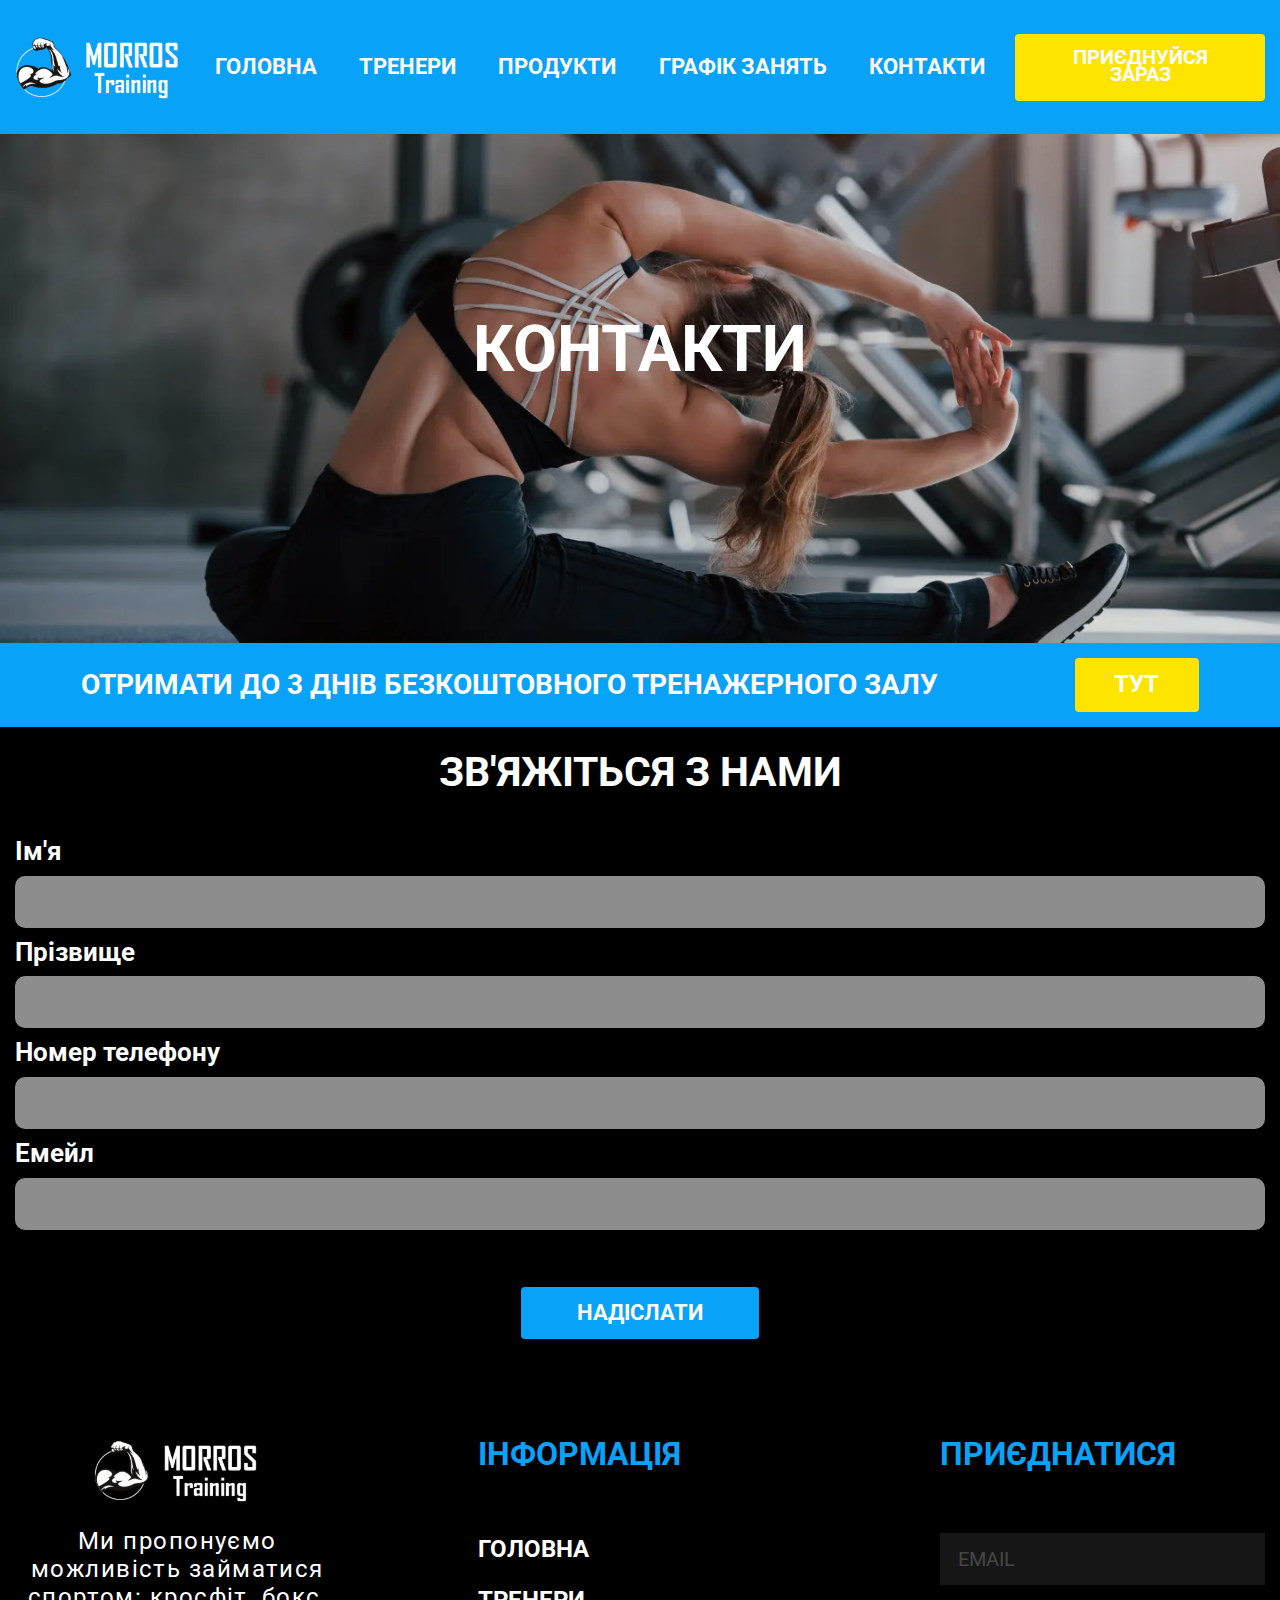
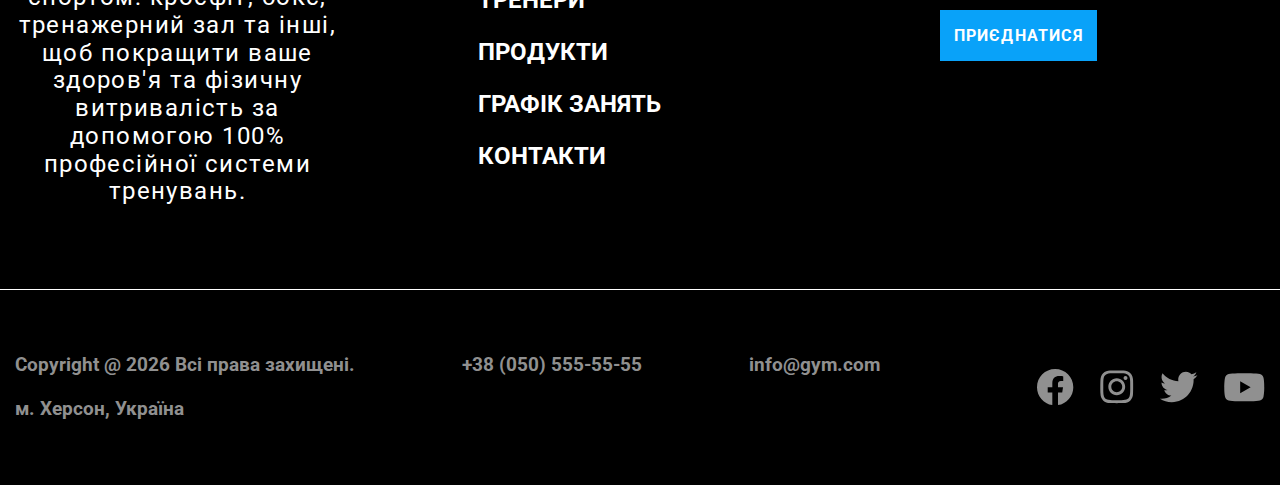
<file: contacts.html>
<!DOCTYPE html>
<html lang="ru">

<head>
	<title>Заняття</title>
	<meta charset="UTF-8">
	<meta name="format-detection" content="telephone=no">
	<!-- <style>body{opacity: 0;}</style> -->
	<link rel="stylesheet" href="css/style.min.css?_v=20230527211921">
	<link rel="shortcut icon" href="favicon.ico">
	<!-- <meta name="robots" content="noindex, nofollow"> -->
	<meta name="viewport" content="width=device-width, initial-scale=1.0">
</head>

<body>
	<div class="wrapper">
		<header class="header">
			<div class="header__container">
				<a href="index.html" class="header__logo"><img src="img/icons/logo.svg" alt="Logo"></a>
				<div class="header__menu menu">
					<nav class="menu__body">
						<ul class="menu__list">
							<li class="menu__item"><a href="index.html" class="menu__link">Головна</a></li>
							<li class="menu__item"><a href="coaches.html" class="menu__link">Тренери</a></li>
							<li class="menu__item"><a href="products.html" class="menu__link">Продукти</a></li>
							<li class="menu__item"><a href="classes.html" class="menu__link">Графік занять</a></li>
							<li class="menu__item"><a href="contacts.html" class="menu__link">Контакти</a></li>
						</ul>
					</nav>
				</div>
				<div class="header__actions actions">
					<button type="button" class="actions__btn button" data-da=".menu__body, 480, 2">Приєднуйся зараз</button>
					<button type="button" class="icon-menu"><span></span></button>
				</div>
			</div>
		</header>
		<main class="page">
			<section class="page__main main-page contacts-page">
				<div class="main-page__container">
					<div class="main-page__block">
						<h1 class="main-page__title title">Контакти</h1>
					</div>
				</div>
			</section>
			<section class="page__main banner-page">
				<div class="banner-page__container">
					<h2 class="banner-page__title title">отримати до 3 днів безкоштовного тренажерного залу</h2>
					<button class="banner-page__btn button">тут</button>
				</div>
			</section>
			<section class="page__main contacts-page">
				<div class="contacts-page__container">
					<div class="contacts-page__block">
						<h2 class="contacts-page__title title">ЗВ'ЯЖІТЬСЯ З НАМИ</h2>
						<form action="" class="contacts-page__form contacts-page-form form">
							<fieldset class="contacts-page-form__input-wrapper">
								<label for="user-name" class="contacts-page-form__label">Ім'я</label>
								<input autocomplete="on" type="text" name="user-name" data-error="Ошибка" placeholder="" class="contacts-page-form__input form__input input">
							</fieldset>
							<fieldset class="contacts-page-form__input-wrapper">
								<label for="surname" class="contacts-page-form__label">Прізвище</label>
								<input autocomplete="on" type="text" name="surname" data-error="Ошибка" placeholder="" class="contacts-page-form__input form__input input">
							</fieldset>
							<fieldset class="contacts-page-form__input-wrapper">
								<label for="number" class="contacts-page-form__label">Номер телефону</label>
								<div class="contacts-page-form__input-tel-wrapper" data-mask-wrapper>
									<input autocomplete="on" type="text" name="number" data-masked="true" data-mask-placheholder="+38 (999) 999-99-99" data-error="Ошибка" placeholder="" class="contacts-page-form__input form__input input">
								</div>
							</fieldset>
							<fieldset class="contacts-page-form__input-wrapper">
								<label for="email" class="contacts-page-form__label">Емейл</label>
								<input autocomplete="on" type="email" name="email" data-error="Ошибка" placeholder="" class="contacts-page-form__input form__input input">
							</fieldset>
							<button class="contacts-page-form__button button button-secondary">Надіслати</button>
						</form>
					</div>
				</div>
			</section>
			<section class="page__main pre-footer-page">
				<div class="pre-footer-page__container">
					<div class="pre-footer-page__block">
						<div class="pre-footer-page__item pre-footer-item-content">
							<a href="" class="pre-footer-item-content__logo"><img src="img/icons/logo-2.svg" alt="Logo"></a>
							<div class="pre-footer-item-content__text text">
								Ми пропонуємо можливість займатися спортом: кросфіт, бокс, тренажерний зал та інші, щоб покращити ваше здоров'я та фізичну витривалість за допомогою 100% професійної системи тренувань.
							</div>
						</div>
						<div class="pre-footer-page__item pre-footer-item-content">
							<div class="pre-footer-item-content__menu-block pre-footer-menu">
								<h2 class="pre-footer-menu__title title title-secondary">Інформація</h2>
								<ul class="pre-footer-menu__list">
									<li class="pre-footer-menu__item"><a href="index.html" class="pre-footer-menu__link">Головна</a></li>
									<li class="pre-footer-menu__item"><a href="coaches.html" class="pre-footer-menu__link">Тренери</a></li>
									<li class="pre-footer-menu__item"><a href="products.html" class="pre-footer-menu__link">Продукти</a></li>
									<li class="pre-footer-menu__item"><a href="classes.html" class="pre-footer-menu__link">Графік занять</a></li>
									<li class="pre-footer-menu__item"><a href="contacts.html" class="pre-footer-menu__link">Контакти</a></li>
								</ul>
							</div>
						</div>
						<div class="pre-footer-page__item pre-footer-item-content">
							<h2 class="pre-footer-item-content__title title title-secondary">приєднатися</h2>
							<form action="" class="pre-footer-item-content__form form">
								<input data-required="email" autocomplete="off" type="text" name="form[]" data-error="Error" placeholder="email" class="form__input">
								<button type="submit" class="form__button button button-secondary">приєднатися</button>
							</form>
						</div>
					</div>
				</div>
			</section>
		</main>
		<footer class="footer">
			<div class="footer__container">
				<div class="footer__actions footer-actions">
					<div class="footer-actions__menu footer-menu">
						<nav class="footer-menu__body">
							<ul class="footer-menu__list">
								<li class="footer-menu__item">
									<div class="footer-menu__copyright-block">
										Copyright @ <span id="currentYear"></span> Всі права захищені.
									</div>
								</li>
								<li class="footer-menu__item">
									<a href="tel:+38 (050) 555-55-55" class="footer-menu__link number">+38 (050) 555-55-55</a>
								</li>
								<li class="footer-menu__item">
									<a href="mailto:info@gym.com" class="footer-menu__link email">info@gym.com</a>
								</li>
								<li class="footer-menu__item">
									<div class="footer-menu__text">м. Херсон, Україна</div>
								</li>
							</ul>
						</nav>
					</div>
					<div class="footer-actions__social-media-block social-media-block">
						<a href="https://www.facebook.com" class="social-media-block__link">
							<div class="social-media-block__link-image-block">
								<img src="img/icons/facebook.svg" alt="Facebook" class="social-media-block__link-image">
							</div>
						</a>
						<a href="https://www.instagram.com" class="social-media-block__link">
							<div class="social-media-block__link-image-block">
								<img src="img/icons/insta.svg" alt="Instagram" class="social-media-block__link-image">
							</div>
						</a>
						<a href="https://www.twitter.com" class="social-media-block__link">
							<div class="social-media-block__link-image-block">
								<img src="img/icons/twitter.svg" alt="Twitter" class="social-media-block__link-image">
							</div>
						</a>
						<a href="https://www.youtube.com" class="social-media-block__link">
							<div class="social-media-block__link-image-block">
								<img src="img/icons/yt.svg" alt="YouTube" class="social-media-block__link-image">
							</div>
						</a>
					</div>
				</div>
			</div>
		</footer>
	</div>
	<!-- <div id="popup" aria-hidden="true" class="popup">
	<div class="popup__wrapper">
		<div class="popup__content">
			<button data-close type="button" class="popup__close">Закрыть</button>
			<div class="popup__text">
				Text
			</div>
		</div>
	</div>
</div> -->
	<script src="js/app.min.js?_v=20230527211921"></script>
</body>

</html>
</file>
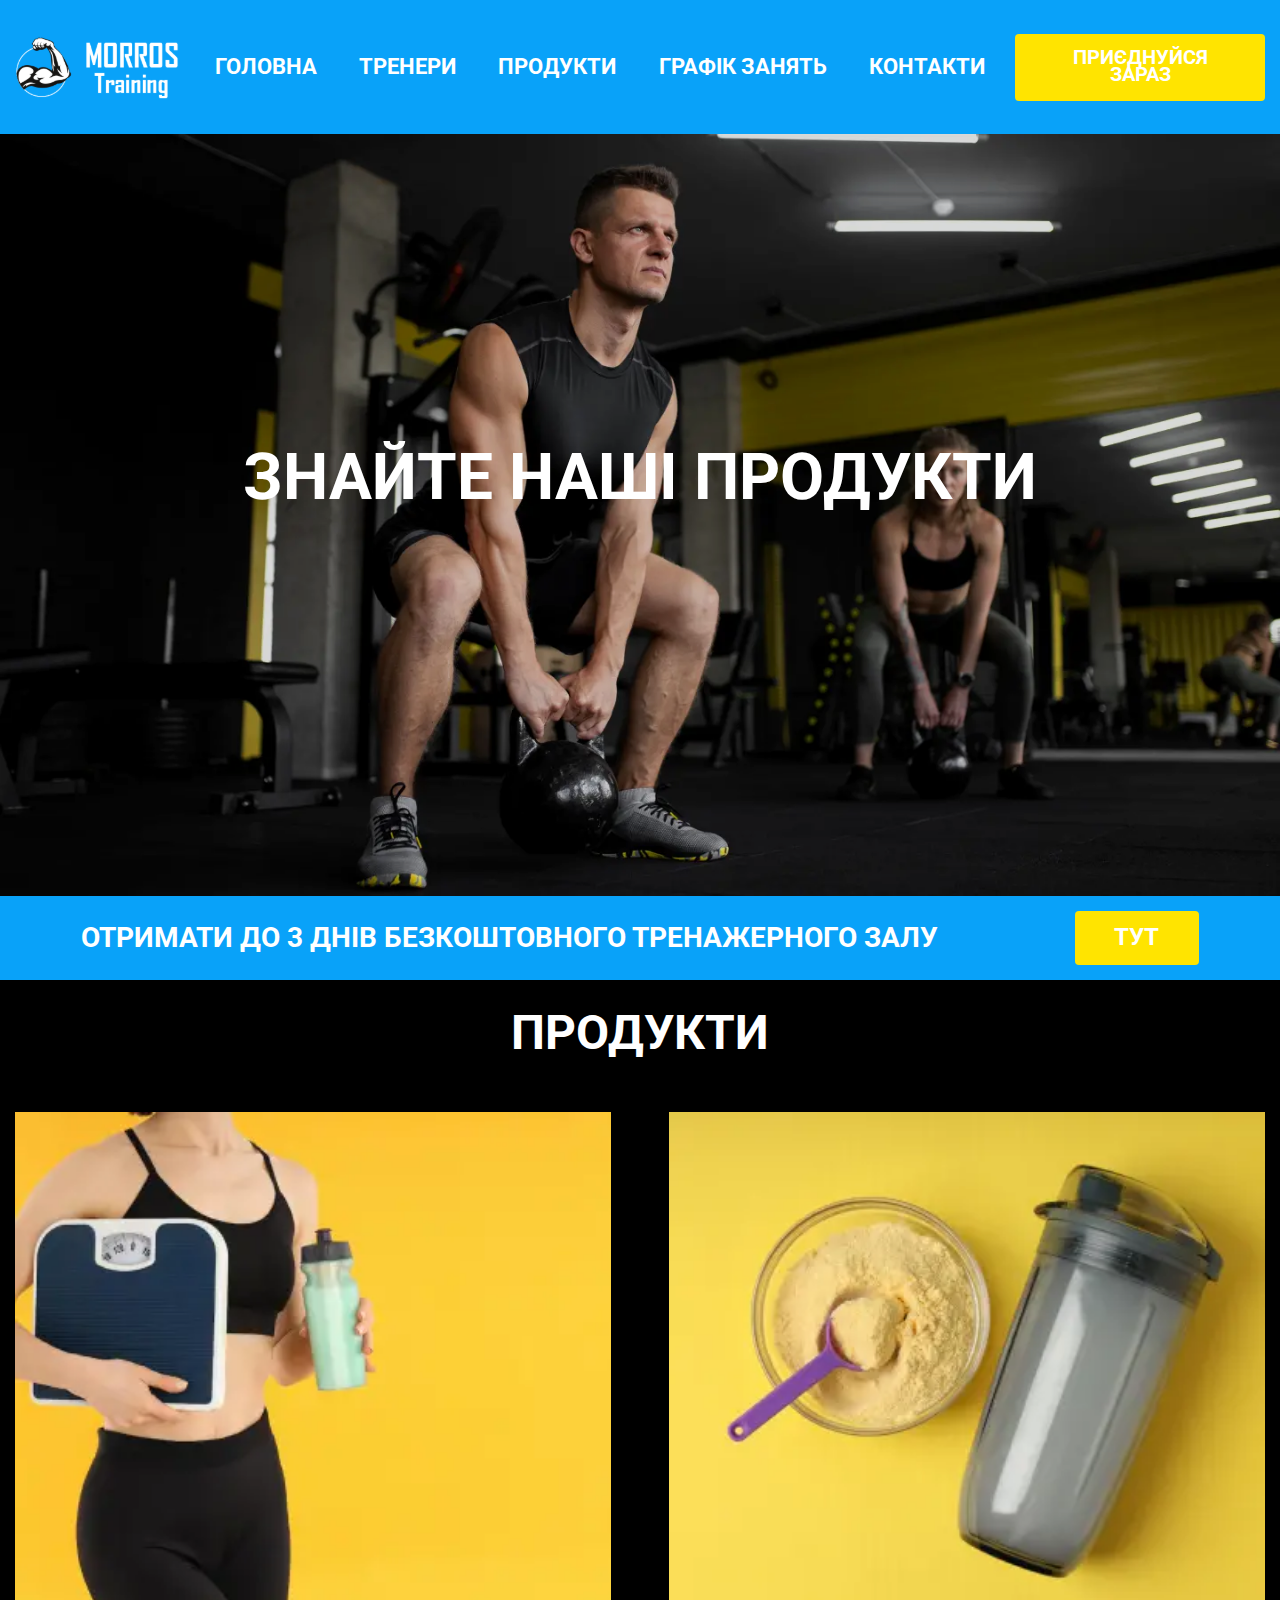
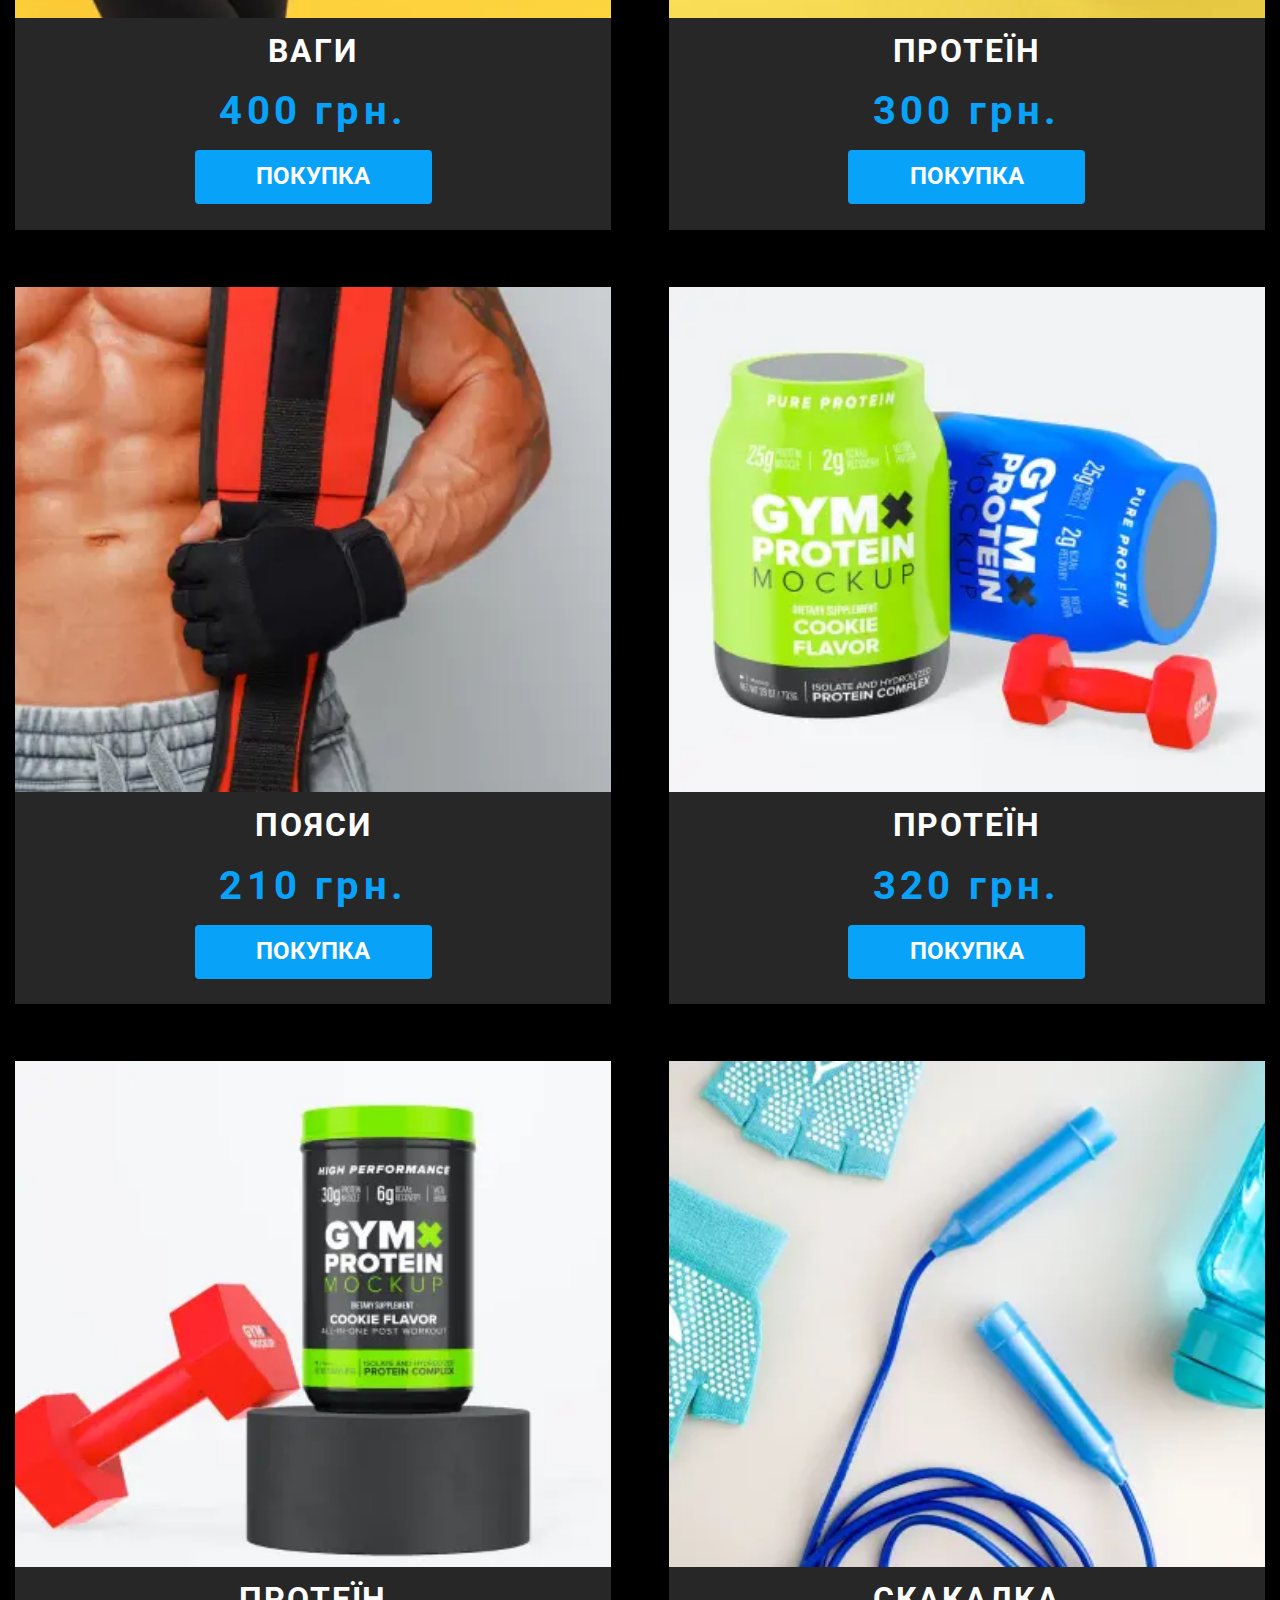
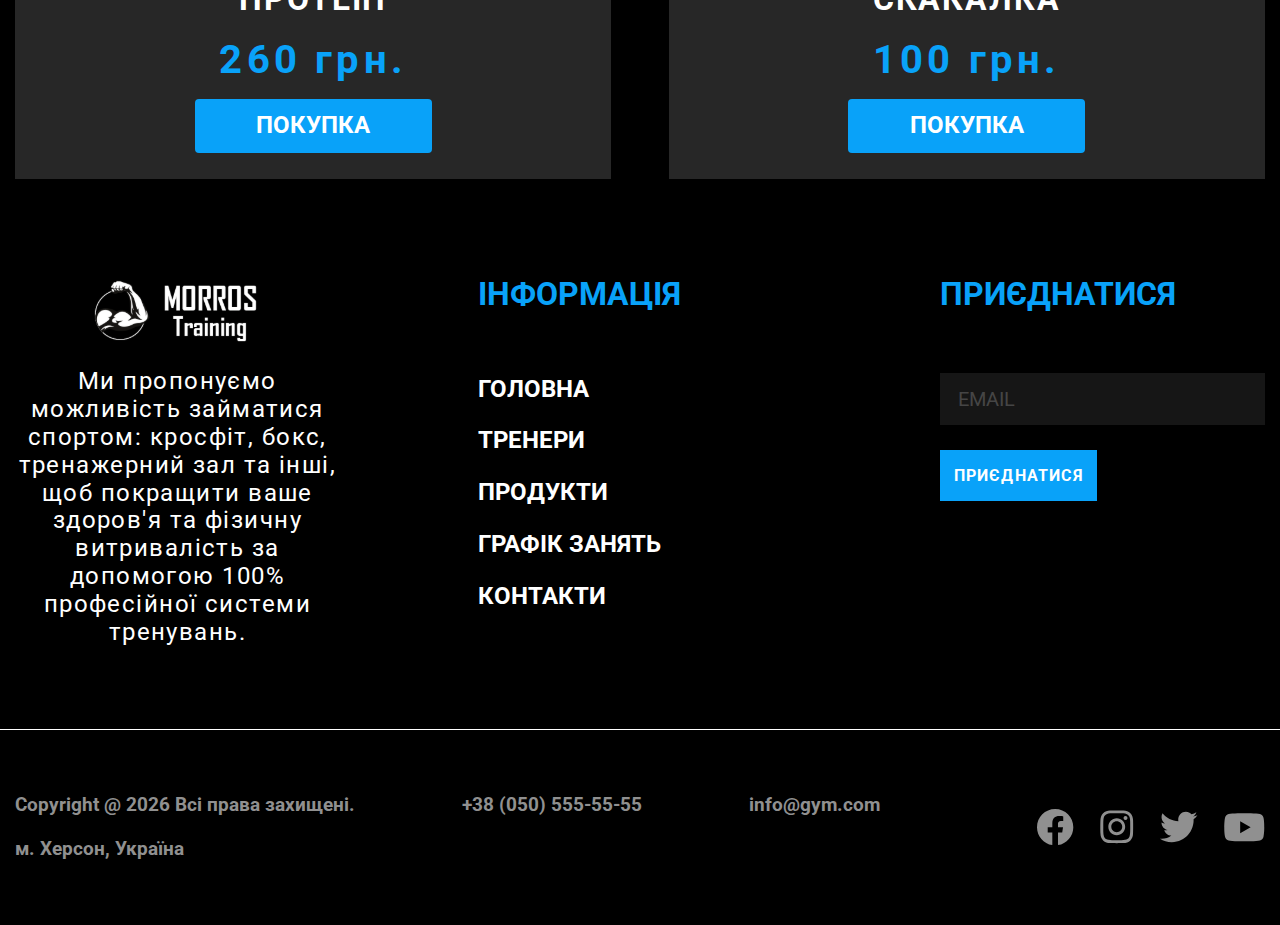
<file: products.html>
<!DOCTYPE html>
<html lang="ru">

<head>
	<title>Тренери</title>
	<meta charset="UTF-8">
	<meta name="format-detection" content="telephone=no">
	<!-- <style>body{opacity: 0;}</style> -->
	<link rel="stylesheet" href="css/style.min.css?_v=20230527211921">
	<link rel="shortcut icon" href="favicon.ico">
	<!-- <meta name="robots" content="noindex, nofollow"> -->
	<meta name="viewport" content="width=device-width, initial-scale=1.0">
</head>

<body>
	<div class="wrapper">
		<header class="header">
			<div class="header__container">
				<a href="index.html" class="header__logo"><img src="img/icons/logo.svg" alt="Logo"></a>
				<div class="header__menu menu">
					<nav class="menu__body">
						<ul class="menu__list">
							<li class="menu__item"><a href="index.html" class="menu__link">Головна</a></li>
							<li class="menu__item"><a href="coaches.html" class="menu__link">Тренери</a></li>
							<li class="menu__item"><a href="products.html" class="menu__link">Продукти</a></li>
							<li class="menu__item"><a href="classes.html" class="menu__link">Графік занять</a></li>
							<li class="menu__item"><a href="contacts.html" class="menu__link">Контакти</a></li>
						</ul>
					</nav>
				</div>
				<div class="header__actions actions">
					<button type="button" class="actions__btn button" data-da=".menu__body, 480, 2">Приєднуйся зараз</button>
					<button type="button" class="icon-menu"><span></span></button>
				</div>
			</div>
		</header>
		<main class="page">
			<section class="page__main main-page product-page">
				<div class="main-page__container">
					<div class="main-page__block">
						<h1 class="main-page__title title">ЗНАЙТЕ НАШІ ПРОДУКТИ</h1>
					</div>
				</div>
			</section>
			<section class="page__main banner-page">
				<div class="banner-page__container">
					<h2 class="banner-page__title title">отримати до 3 днів безкоштовного тренажерного залу</h2>
					<button class="banner-page__btn button">тут</button>
				</div>
			</section>
			<section class="page__main product-page">
				<div class="product-page__container">
					<div class="product-page__block">
						<h2 class="product-page__title title">Продукти</h2>
						<div class="product-page__products-block products-block">
							<div class="products-block__card products-block-card">
								<div class="products-block-card__image-block">
									<picture><source srcset="img/product-page/product-image-1.webp" type="image/webp"><img src="img/product-page/product-image-1.png" alt="Product image 1" class="products-block-card__img"></picture>
								</div>
								<div class="products-block-card__content">
									<div class="products-block-card__product-name title">Ваги</div>
									<div class="products-block-card__product-price"><span class="products-block-card__product-value">400</span> грн.</div>
									<button type="button" class="products-block-card__product-button-buy button button-secondary">покупка</button>
								</div>
							</div>
							<div class="products-block__card products-block-card">
								<div class="products-block-card__image-block">
									<picture><source srcset="img/product-page/product-image-2.webp" type="image/webp"><img src="img/product-page/product-image-2.png" alt="Product image 2" class="products-block-card__img"></picture>
								</div>
								<div class="products-block-card__content">
									<div class="products-block-card__product-name title">Протеїн</div>
									<div class="products-block-card__product-price"><span class="products-block-card__product-value">300</span> грн.</div>
									<button type="button" class="products-block-card__product-button-buy button button-secondary">покупка</button>
								</div>
							</div>
							<div class="products-block__card products-block-card">
								<div class="products-block-card__image-block">
									<picture><source srcset="img/product-page/product-image-3.webp" type="image/webp"><img src="img/product-page/product-image-3.png" alt="Product image 3" class="products-block-card__img"></picture>
								</div>
								<div class="products-block-card__content">
									<div class="products-block-card__product-name title">Пояси</div>
									<div class="products-block-card__product-price"><span class="products-block-card__product-value">210</span> грн.</div>
									<button type="button" class="products-block-card__product-button-buy button button-secondary">покупка</button>
								</div>
							</div>
							<div class="products-block__card products-block-card">
								<div class="products-block-card__image-block">
									<picture><source srcset="img/product-page/product-image-4.webp" type="image/webp"><img src="img/product-page/product-image-4.png" alt="Product image 4" class="products-block-card__img"></picture>
								</div>
								<div class="products-block-card__content">
									<div class="products-block-card__product-name title">Протеїн</div>
									<div class="products-block-card__product-price"><span class="products-block-card__product-value">320</span> грн.</div>
									<button type="button" class="products-block-card__product-button-buy button button-secondary">покупка</button>
								</div>
							</div>
							<div class="products-block__card products-block-card">
								<div class="products-block-card__image-block">
									<picture><source srcset="img/product-page/product-image-5.webp" type="image/webp"><img src="img/product-page/product-image-5.png" alt="Product image 5" class="products-block-card__img"></picture>
								</div>
								<div class="products-block-card__content">
									<div class="products-block-card__product-name title">Протеїн</div>
									<div class="products-block-card__product-price"><span class="products-block-card__product-value">260</span> грн.</div>
									<button type="button" class="products-block-card__product-button-buy button button-secondary">покупка</button>
								</div>
							</div>
							<div class="products-block__card products-block-card">
								<div class="products-block-card__image-block">
									<picture><source srcset="img/product-page/product-image-6.webp" type="image/webp"><img src="img/product-page/product-image-6.png" alt="Product image 6" class="products-block-card__img"></picture>
								</div>
								<div class="products-block-card__content">
									<div class="products-block-card__product-name title">Скакалка</div>
									<div class="products-block-card__product-price"><span class="products-block-card__product-value">100</span> грн.</div>
									<button type="button" class="products-block-card__product-button-buy button button-secondary">покупка</button>
								</div>
							</div>
						</div>
					</div>
				</div>
			</section>
			<section class="page__main pre-footer-page">
				<div class="pre-footer-page__container">
					<div class="pre-footer-page__block">
						<div class="pre-footer-page__item pre-footer-item-content">
							<a href="" class="pre-footer-item-content__logo"><img src="img/icons/logo-2.svg" alt="Logo"></a>
							<div class="pre-footer-item-content__text text">
								Ми пропонуємо можливість займатися спортом: кросфіт, бокс, тренажерний зал та інші, щоб покращити ваше здоров'я та фізичну витривалість за допомогою 100% професійної системи тренувань.
							</div>
						</div>
						<div class="pre-footer-page__item pre-footer-item-content">
							<div class="pre-footer-item-content__menu-block pre-footer-menu">
								<h2 class="pre-footer-menu__title title title-secondary">Інформація</h2>
								<ul class="pre-footer-menu__list">
									<li class="pre-footer-menu__item"><a href="index.html" class="pre-footer-menu__link">Головна</a></li>
									<li class="pre-footer-menu__item"><a href="coaches.html" class="pre-footer-menu__link">Тренери</a></li>
									<li class="pre-footer-menu__item"><a href="products.html" class="pre-footer-menu__link">Продукти</a></li>
									<li class="pre-footer-menu__item"><a href="classes.html" class="pre-footer-menu__link">Графік занять</a></li>
									<li class="pre-footer-menu__item"><a href="contacts.html" class="pre-footer-menu__link">Контакти</a></li>
								</ul>
							</div>
						</div>
						<div class="pre-footer-page__item pre-footer-item-content">
							<h2 class="pre-footer-item-content__title title title-secondary">приєднатися</h2>
							<form action="" class="pre-footer-item-content__form form">
								<input data-required="email" autocomplete="off" type="text" name="form[]" data-error="Error" placeholder="email" class="form__input">
								<button type="submit" class="form__button button button-secondary">приєднатися</button>
							</form>
						</div>
					</div>
				</div>
			</section>
		</main>
		<footer class="footer">
			<div class="footer__container">
				<div class="footer__actions footer-actions">
					<div class="footer-actions__menu footer-menu">
						<nav class="footer-menu__body">
							<ul class="footer-menu__list">
								<li class="footer-menu__item">
									<div class="footer-menu__copyright-block">
										Copyright @ <span id="currentYear"></span> Всі права захищені.
									</div>
								</li>
								<li class="footer-menu__item">
									<a href="tel:+38 (050) 555-55-55" class="footer-menu__link number">+38 (050) 555-55-55</a>
								</li>
								<li class="footer-menu__item">
									<a href="mailto:info@gym.com" class="footer-menu__link email">info@gym.com</a>
								</li>
								<li class="footer-menu__item">
									<div class="footer-menu__text">м. Херсон, Україна</div>
								</li>
							</ul>
						</nav>
					</div>
					<div class="footer-actions__social-media-block social-media-block">
						<a href="https://www.facebook.com" class="social-media-block__link">
							<div class="social-media-block__link-image-block">
								<img src="img/icons/facebook.svg" alt="Facebook" class="social-media-block__link-image">
							</div>
						</a>
						<a href="https://www.instagram.com" class="social-media-block__link">
							<div class="social-media-block__link-image-block">
								<img src="img/icons/insta.svg" alt="Instagram" class="social-media-block__link-image">
							</div>
						</a>
						<a href="https://www.twitter.com" class="social-media-block__link">
							<div class="social-media-block__link-image-block">
								<img src="img/icons/twitter.svg" alt="Twitter" class="social-media-block__link-image">
							</div>
						</a>
						<a href="https://www.youtube.com" class="social-media-block__link">
							<div class="social-media-block__link-image-block">
								<img src="img/icons/yt.svg" alt="YouTube" class="social-media-block__link-image">
							</div>
						</a>
					</div>
				</div>
			</div>
		</footer>
	</div>
	<!-- <div id="popup" aria-hidden="true" class="popup">
	<div class="popup__wrapper">
		<div class="popup__content">
			<button data-close type="button" class="popup__close">Закрыть</button>
			<div class="popup__text">
				Text
			</div>
		</div>
	</div>
</div> -->
	<script src="js/app.min.js?_v=20230527211921"></script>
</body>

</html>
</file>
<file: css/style.min.css>
@charset "UTF-8";@import url(https://fonts.googleapis.com/css?family=Roboto:regular,700&display=swap);[class*=_icon-]:before{font-family:icons;font-style:normal;font-weight:400;font-variant:normal;text-transform:none;line-height:1;-webkit-font-smoothing:antialiased;-moz-osx-font-smoothing:grayscale}[class*=_icon-]:before{display:block}._icon-facebook:before{content:"\e900"}._icon-insta:before{content:"\e901"}._icon-twitter:before{content:"\e902"}._icon-yt:before{content:"\e903"}*{padding:0;margin:0;border:0}*,:after,:before{-webkit-box-sizing:border-box;box-sizing:border-box}:active,:focus{outline:0}a:active,a:focus{outline:0}body,html{height:100%;min-width:320px}body{color:#fff;line-height:1;font-family:Roboto;font-size:1.25rem;text-rendering:optimizeLegibility;-ms-text-size-adjust:100%;-moz-text-size-adjust:100%;-webkit-text-size-adjust:100%;-webkit-font-smoothing:antialiased;-moz-osx-font-smoothing:grayscale}button,input,textarea{font-family:Roboto;font-size:inherit}button{cursor:pointer;color:inherit;background-color:inherit}a{color:inherit}a:link,a:visited{text-decoration:none}a:hover{text-decoration:none}ul li{list-style:none}img{vertical-align:top}h1,h2,h3,h4,h5,h6{font-weight:inherit;font-size:inherit}body{background-color:#000}.lock body{overflow:hidden;-ms-touch-action:none;touch-action:none}.wrapper{min-height:100%;display:-webkit-box;display:-ms-flexbox;display:flex;-webkit-box-orient:vertical;-webkit-box-direction:normal;-ms-flex-direction:column;flex-direction:column;overflow:hidden}.wrapper>main{-webkit-box-flex:1;-ms-flex:1 1 auto;flex:1 1 auto}.wrapper>*{min-width:0}[class*=__container]{max-width:80rem;-webkit-box-sizing:content-box;box-sizing:content-box;margin:0 auto;padding:0 .9375rem}.form{position:relative}.form__input{background-color:rgba(112,112,112,.2);color:#fafafa}.form__input::-webkit-input-placeholder{text-transform:uppercase;opacity:.5}.form__input::-moz-placeholder{text-transform:uppercase;opacity:.5}.form__input:-ms-input-placeholder{text-transform:uppercase;opacity:.5}.form__input::-ms-input-placeholder{text-transform:uppercase;opacity:.5}.form__input::placeholder{text-transform:uppercase;opacity:.5}.form__input._form-error{color:red}.form__input._form-error::-webkit-input-placeholder{color:red;opacity:1}.form__input._form-error::-moz-placeholder{color:red;opacity:1}.form__input._form-error:-ms-input-placeholder{color:red;opacity:1}.form__input._form-error::-ms-input-placeholder{color:red;opacity:1}.form__input._form-error::placeholder{color:red;opacity:1}.form__error{position:absolute;top:0;left:0;-webkit-transform:translate(50%,-1.875rem);-ms-transform:translate(50%,-1.875rem);transform:translate(50%,-1.875rem);color:red}.button{display:-webkit-box;display:-ms-flexbox;display:flex;-webkit-box-align:center;-ms-flex-align:center;align-items:center;-webkit-box-pack:center;-ms-flex-pack:center;justify-content:center;font-weight:700;line-height:.8333333333;background-color:#ffe400;border-radius:.25rem;-webkit-transition:all .6s ease 0s;-o-transition:all .6s ease 0s;transition:all .6s ease 0s;max-width:14.875rem;text-transform:uppercase}@supports (padding-top:clamp(0.875rem ,0.8143939394rem + 0.303030303vw ,1.0625rem)){.button{padding-top:clamp(.875rem ,.8143939394rem + .303030303vw ,1.0625rem)}}@supports not (padding-top:clamp(0.875rem ,0.8143939394rem + 0.303030303vw ,1.0625rem)){.button{padding-top:calc(.875rem + .1875 * (100vw - 20rem)/ 61.875)}}@supports (padding-bottom:clamp(0.875rem ,0.8143939394rem + 0.303030303vw ,1.0625rem)){.button{padding-bottom:clamp(.875rem ,.8143939394rem + .303030303vw ,1.0625rem)}}@supports not (padding-bottom:clamp(0.875rem ,0.8143939394rem + 0.303030303vw ,1.0625rem)){.button{padding-bottom:calc(.875rem + .1875 * (100vw - 20rem)/ 61.875)}}@supports (padding-left:clamp(1.125rem ,0.2159090909rem + 4.5454545455vw ,3.9375rem)){.button{padding-left:clamp(1.125rem ,.2159090909rem + 4.5454545455vw ,3.9375rem)}}@supports not (padding-left:clamp(1.125rem ,0.2159090909rem + 4.5454545455vw ,3.9375rem)){.button{padding-left:calc(1.125rem + 2.8125 * (100vw - 20rem)/ 61.875)}}@supports (padding-right:clamp(1.125rem ,0.2159090909rem + 4.5454545455vw ,3.9375rem)){.button{padding-right:clamp(1.125rem ,.2159090909rem + 4.5454545455vw ,3.9375rem)}}@supports not (padding-right:clamp(1.125rem ,0.2159090909rem + 4.5454545455vw ,3.9375rem)){.button{padding-right:calc(1.125rem + 2.8125 * (100vw - 20rem)/ 61.875)}}@supports (font-size:clamp(1.125rem ,1.0037878788rem + 0.6060606061vw ,1.5rem)){.button{font-size:clamp(1.125rem ,1.0037878788rem + .6060606061vw ,1.5rem)}}@supports not (font-size:clamp(1.125rem ,1.0037878788rem + 0.6060606061vw ,1.5rem)){.button{font-size:calc(1.125rem + .375 * (100vw - 20rem)/ 61.875)}}.button._fw{width:100%}.button.button-secondary{background-color:#09a2f9}[class*=-ibg]{position:relative}[class*=-ibg] img{position:absolute;width:100%;height:100%;top:0;left:0;-o-object-fit:cover;object-fit:cover}[class*=-ibg_contain] img{-o-object-fit:contain;object-fit:contain}.title{font-weight:700;line-height:1.2083333333;text-transform:uppercase}@supports (font-size:clamp(2.375rem ,2.172979798rem + 1.0101010101vw ,3rem)){.title{font-size:clamp(2.375rem ,2.172979798rem + 1.0101010101vw ,3rem)}}@supports not (font-size:clamp(2.375rem ,2.172979798rem + 1.0101010101vw ,3rem)){.title{font-size:calc(2.375rem + .625 * (100vw - 20rem)/ 61.875)}}.title.title-secondary{color:#09a2f9}.text{font-weight:400;line-height:1.1666666667;letter-spacing:.09rem}@supports (font-size:clamp(1.125rem ,1.0037878788rem + 0.6060606061vw ,1.5rem)){.text{font-size:clamp(1.125rem ,1.0037878788rem + .6060606061vw ,1.5rem)}}@supports not (font-size:clamp(1.125rem ,1.0037878788rem + 0.6060606061vw ,1.5rem)){.text{font-size:calc(1.125rem + .375 * (100vw - 20rem)/ 61.875)}}.header{position:relative;top:0;left:0;width:100%;background-color:#09a2f9;-webkit-transition:all .6s ease 0s;-o-transition:all .6s ease 0s;transition:all .6s ease 0s;z-index:995}@supports (padding-top:clamp(1.125rem ,0.8421717172rem + 1.4141414141vw ,2rem)){.header{padding-top:clamp(1.125rem ,.8421717172rem + 1.4141414141vw ,2rem)}}@supports not (padding-top:clamp(1.125rem ,0.8421717172rem + 1.4141414141vw ,2rem)){.header{padding-top:calc(1.125rem + .875 * (100vw - 20rem)/ 61.875)}}@supports (padding-bottom:clamp(1.125rem ,0.8421717172rem + 1.4141414141vw ,2rem)){.header{padding-bottom:clamp(1.125rem ,.8421717172rem + 1.4141414141vw ,2rem)}}@supports not (padding-bottom:clamp(1.125rem ,0.8421717172rem + 1.4141414141vw ,2rem)){.header{padding-bottom:calc(1.125rem + .875 * (100vw - 20rem)/ 61.875)}}.header._header-scroll{position:fixed}@supports (padding-top:clamp(1.125rem ,1.0441919192rem + 0.404040404vw ,1.375rem)){.header._header-scroll{padding-top:clamp(1.125rem ,1.0441919192rem + .404040404vw ,1.375rem)}}@supports not (padding-top:clamp(1.125rem ,1.0441919192rem + 0.404040404vw ,1.375rem)){.header._header-scroll{padding-top:calc(1.125rem + .25 * (100vw - 20rem)/ 61.875)}}@supports (padding-bottom:clamp(1.125rem ,1.0441919192rem + 0.404040404vw ,1.375rem)){.header._header-scroll{padding-bottom:clamp(1.125rem ,1.0441919192rem + .404040404vw ,1.375rem)}}@supports not (padding-bottom:clamp(1.125rem ,1.0441919192rem + 0.404040404vw ,1.375rem)){.header._header-scroll{padding-bottom:calc(1.125rem + .25 * (100vw - 20rem)/ 61.875)}}.header__container{display:-webkit-box;display:-ms-flexbox;display:flex;-webkit-box-align:center;-ms-flex-align:center;align-items:center;-webkit-box-pack:center;-ms-flex-pack:center;justify-content:center}@supports (gap:clamp(1.25rem ,1.047979798rem + 1.0101010101vw ,1.875rem)){.header__container{gap:clamp(1.25rem ,1.047979798rem + 1.0101010101vw ,1.875rem)}}@supports not (gap:clamp(1.25rem ,1.047979798rem + 1.0101010101vw ,1.875rem)){.header__container{gap:calc(1.25rem + .625 * (100vw - 20rem)/ 61.875)}}.header__logo{position:relative;z-index:5}.header__menu{-webkit-box-flex:1;-ms-flex:1 1 auto;flex:1 1 auto;position:relative}.header__actions{display:-webkit-box;display:-ms-flexbox;display:flex;-webkit-box-align:center;-ms-flex-align:center;align-items:center;-webkit-box-pack:end;-ms-flex-pack:end;justify-content:flex-end;gap:.9375rem;position:relative;z-index:5}.menu__list{display:-webkit-box;display:-ms-flexbox;display:flex;-webkit-box-pack:end;-ms-flex-pack:end;justify-content:flex-end;-ms-flex-wrap:wrap;flex-wrap:wrap}@supports ((-moz-column-gap:clamp(1.5625rem ,1.1988636364rem + 1.8181818182vw ,2.6875rem)) or (column-gap:clamp(1.5625rem ,1.1988636364rem + 1.8181818182vw ,2.6875rem))){.menu__list{-webkit-column-gap:clamp(1.5625rem ,1.1988636364rem + 1.8181818182vw ,2.6875rem);-moz-column-gap:clamp(1.5625rem ,1.1988636364rem + 1.8181818182vw ,2.6875rem);column-gap:clamp(1.5625rem ,1.1988636364rem + 1.8181818182vw ,2.6875rem)}}@supports not ((-moz-column-gap:clamp(1.5625rem ,1.1988636364rem + 1.8181818182vw ,2.6875rem)) or (column-gap:clamp(1.5625rem ,1.1988636364rem + 1.8181818182vw ,2.6875rem))){.menu__list{-webkit-column-gap:calc(1.5625rem + 1.125 * (100vw - 20rem)/ 61.875);-moz-column-gap:calc(1.5625rem + 1.125 * (100vw - 20rem)/ 61.875);column-gap:calc(1.5625rem + 1.125 * (100vw - 20rem)/ 61.875)}}@supports (row-gap:clamp(0.9375rem ,0.7960858586rem + 0.7070707071vw ,1.375rem)){.menu__list{row-gap:clamp(.9375rem ,.7960858586rem + .7070707071vw ,1.375rem)}}@supports not (row-gap:clamp(0.9375rem ,0.7960858586rem + 0.7070707071vw ,1.375rem)){.menu__list{row-gap:calc(.9375rem + .4375 * (100vw - 20rem)/ 61.875)}}.menu__link{position:relative;font-weight:700;line-height:1.2083333333;text-transform:uppercase;text-align:center}@supports (font-size:clamp(1.1875rem ,1.1268939394rem + 0.303030303vw ,1.375rem)){.menu__link{font-size:clamp(1.1875rem ,1.1268939394rem + .303030303vw ,1.375rem)}}@supports not (font-size:clamp(1.1875rem ,1.1268939394rem + 0.303030303vw ,1.375rem)){.menu__link{font-size:calc(1.1875rem + .1875 * (100vw - 20rem)/ 61.875)}}.actions__btn{max-width:15.625rem}@supports (font-size:clamp(1.125rem ,1.0845959596rem + 0.202020202vw ,1.25rem)){.actions__btn{font-size:clamp(1.125rem ,1.0845959596rem + .202020202vw ,1.25rem)}}@supports not (font-size:clamp(1.125rem ,1.0845959596rem + 0.202020202vw ,1.25rem)){.actions__btn{font-size:calc(1.125rem + .125 * (100vw - 20rem)/ 61.875)}}.icon-menu{display:none}.footer__container{border-top:.0625rem solid #fff}@supports (padding-top:clamp(2rem ,1.3131313131rem + 3.4343434343vw ,4.125rem)){.footer__container{padding-top:clamp(2rem ,1.3131313131rem + 3.4343434343vw ,4.125rem)}}@supports not (padding-top:clamp(2rem ,1.3131313131rem + 3.4343434343vw ,4.125rem)){.footer__container{padding-top:calc(2rem + 2.125 * (100vw - 20rem)/ 61.875)}}@supports (padding-bottom:clamp(2rem ,1.3131313131rem + 3.4343434343vw ,4.125rem)){.footer__container{padding-bottom:clamp(2rem ,1.3131313131rem + 3.4343434343vw ,4.125rem)}}@supports not (padding-bottom:clamp(2rem ,1.3131313131rem + 3.4343434343vw ,4.125rem)){.footer__container{padding-bottom:calc(2rem + 2.125 * (100vw - 20rem)/ 61.875)}}.footer__actions{display:-webkit-box;display:-ms-flexbox;display:flex;-webkit-box-align:center;-ms-flex-align:center;align-items:center;-webkit-box-pack:justify;-ms-flex-pack:justify;justify-content:space-between}@supports (gap:clamp(1.875rem ,-0.7799494949rem + 13.2747474747vw ,10.08875rem)){.footer__actions{gap:clamp(1.875rem ,-.7799494949rem + 13.2747474747vw ,10.08875rem)}}@supports not (gap:clamp(1.875rem ,-0.7799494949rem + 13.2747474747vw ,10.08875rem)){.footer__actions{gap:calc(1.875rem + 8.21375 * (100vw - 20rem)/ 61.875)}}.footer-actions__menu{-webkit-box-flex:1;-ms-flex:1 1 auto;flex:1 1 auto}.footer-actions__social-media-block{display:-webkit-box;display:-ms-flexbox;display:flex;-webkit-box-align:center;-ms-flex-align:center;align-items:center;-webkit-box-pack:center;-ms-flex-pack:center;justify-content:center}@supports (gap:clamp(0.9375rem ,0.7152777778rem + 1.1111111111vw ,1.625rem)){.footer-actions__social-media-block{gap:clamp(.9375rem ,.7152777778rem + 1.1111111111vw ,1.625rem)}}@supports not (gap:clamp(0.9375rem ,0.7152777778rem + 1.1111111111vw ,1.625rem)){.footer-actions__social-media-block{gap:calc(.9375rem + .6875 * (100vw - 20rem)/ 61.875)}}.footer-menu__list{display:-webkit-box;display:-ms-flexbox;display:flex;-ms-flex-wrap:wrap;flex-wrap:wrap;-webkit-box-pack:justify;-ms-flex-pack:justify;justify-content:space-between;-webkit-box-align:center;-ms-flex-align:center;align-items:center}@supports ((-moz-column-gap:clamp(1.125rem ,0.9835858586rem + 0.7070707071vw ,1.5625rem)) or (column-gap:clamp(1.125rem ,0.9835858586rem + 0.7070707071vw ,1.5625rem))){.footer-menu__list{-webkit-column-gap:clamp(1.125rem ,.9835858586rem + .7070707071vw ,1.5625rem);-moz-column-gap:clamp(1.125rem ,.9835858586rem + .7070707071vw ,1.5625rem);column-gap:clamp(1.125rem ,.9835858586rem + .7070707071vw ,1.5625rem)}}@supports not ((-moz-column-gap:clamp(1.125rem ,0.9835858586rem + 0.7070707071vw ,1.5625rem)) or (column-gap:clamp(1.125rem ,0.9835858586rem + 0.7070707071vw ,1.5625rem))){.footer-menu__list{-webkit-column-gap:calc(1.125rem + .4375 * (100vw - 20rem)/ 61.875);-moz-column-gap:calc(1.125rem + .4375 * (100vw - 20rem)/ 61.875);column-gap:calc(1.125rem + .4375 * (100vw - 20rem)/ 61.875)}}@supports (row-gap:clamp(1.4375rem ,1.4172979798rem + 0.101010101vw ,1.5rem)){.footer-menu__list{row-gap:clamp(1.4375rem ,1.4172979798rem + .101010101vw ,1.5rem)}}@supports not (row-gap:clamp(1.4375rem ,1.4172979798rem + 0.101010101vw ,1.5rem)){.footer-menu__list{row-gap:calc(1.4375rem + .0625 * (100vw - 20rem)/ 61.875)}}.footer-menu__item{color:#909090;font-weight:700;line-height:1.1052631579}@supports (font-size:clamp(1rem ,0.9393939394rem + 0.303030303vw ,1.1875rem)){.footer-menu__item{font-size:clamp(1rem ,.9393939394rem + .303030303vw ,1.1875rem)}}@supports not (font-size:clamp(1rem ,0.9393939394rem + 0.303030303vw ,1.1875rem)){.footer-menu__item{font-size:calc(1rem + .1875 * (100vw - 20rem)/ 61.875)}}.no-webp .main-page{background:url(../img/main-section/background-image.jpg) center center/cover no-repeat}.main-page{min-height:47.625rem;display:-webkit-box;display:-ms-flexbox;display:flex;position:relative}@supports (padding-top:clamp(5.9375rem ,5.836489899rem + 0.5050505051vw ,6.25rem)){.main-page{padding-top:clamp(5.9375rem ,5.836489899rem + .5050505051vw ,6.25rem)}}@supports not (padding-top:clamp(5.9375rem ,5.836489899rem + 0.5050505051vw ,6.25rem)){.main-page{padding-top:calc(5.9375rem + .3125 * (100vw - 20rem)/ 61.875)}}@supports (padding-bottom:clamp(5.9375rem ,5.836489899rem + 0.5050505051vw ,6.25rem)){.main-page{padding-bottom:clamp(5.9375rem ,5.836489899rem + .5050505051vw ,6.25rem)}}@supports not (padding-bottom:clamp(5.9375rem ,5.836489899rem + 0.5050505051vw ,6.25rem)){.main-page{padding-bottom:calc(5.9375rem + .3125 * (100vw - 20rem)/ 61.875)}}.no-webp .main-page.coaches-page{background:url(../img/main-section/background-image-coaches-page.jpg) center center/cover no-repeat}.main-page.coaches-page{min-height:28.9375rem}.no-webp .main-page.product-page{background:url(../img/main-section/background-image-product-page.jpg) center top/cover no-repeat}.main-page.product-page{min-height:47.625rem}.main-page.product-page::before{content:"";position:absolute;top:0;left:0;width:100%;height:100%;z-index:1;background-color:rgba(0,0,0,.15)}.no-webp .main-page.classes-page{background:url(../img/main-section/background-image-classes-page.jpg) center bottom/cover no-repeat}.main-page.classes-page{min-height:33.625rem}.main-page.classes-page::before{content:"";position:absolute;top:0;left:0;width:100%;height:100%;z-index:1;background-color:rgba(0,0,0,.2)}.no-webp .main-page.contacts-page{background:url(../img/main-section/background-image-contacts-page.jpg) center bottom/cover no-repeat}.main-page.contacts-page{min-height:31.8125rem}.main-page.contacts-page::before{content:"";position:absolute;top:0;left:0;width:100%;height:100%;z-index:1;background-color:rgba(0,0,0,.15)}.main-page__container{position:relative;z-index:2;width:100%}.classes-page .main-page__container,.coaches-page .main-page__container,.contacts-page .main-page__container,.product-page .main-page__container{display:-webkit-box;display:-ms-flexbox;display:flex;-webkit-box-align:center;-ms-flex-align:center;align-items:center;-webkit-box-pack:center;-ms-flex-pack:center;justify-content:center}.main-page__block{display:-webkit-box;display:-ms-flexbox;display:flex;-webkit-box-pack:center;-ms-flex-pack:center;justify-content:center;-webkit-box-orient:vertical;-webkit-box-direction:normal;-ms-flex-direction:column;flex-direction:column;-webkit-box-align:center;-ms-flex-align:center;align-items:center;max-width:47.25rem}@supports (gap:clamp(3.125rem ,2.1755050505rem + 4.7474747475vw ,6.0625rem)){.main-page__block{gap:clamp(3.125rem ,2.1755050505rem + 4.7474747475vw ,6.0625rem)}}@supports not (gap:clamp(3.125rem ,2.1755050505rem + 4.7474747475vw ,6.0625rem)){.main-page__block{gap:calc(3.125rem + 2.9375 * (100vw - 20rem)/ 61.875)}}.classes-page .main-page__block,.coaches-page .main-page__block,.contacts-page .main-page__block,.product-page .main-page__block{max-width:100%;text-align:center}.main-page__title{width:100%;font-weight:700;line-height:1.2125}@supports (font-size:clamp(1.625rem ,0.8371212121rem + 3.9393939394vw ,4.0625rem)){.main-page__title{font-size:clamp(1.625rem ,.8371212121rem + 3.9393939394vw ,4.0625rem)}}@supports not (font-size:clamp(1.625rem ,0.8371212121rem + 3.9393939394vw ,4.0625rem)){.main-page__title{font-size:calc(1.625rem + 2.4375 * (100vw - 20rem)/ 61.875)}}.main-page__btn{max-width:31.25rem;min-height:4.0625rem;-webkit-transform:translate(-15%,0);-ms-transform:translate(-15%,0);transform:translate(-15%,0)}.banner-page{background-color:#09a2f9;padding:.9375rem 0}.banner-page__container{position:relative;display:-webkit-box;display:-ms-flexbox;display:flex;-webkit-box-align:center;-ms-flex-align:center;align-items:center;-webkit-box-pack:center;-ms-flex-pack:center;justify-content:center;-ms-flex-wrap:wrap;flex-wrap:wrap}@supports ((-moz-column-gap:clamp(3.75rem ,2.154040404rem + 7.9797979798vw ,8.6875rem)) or (column-gap:clamp(3.75rem ,2.154040404rem + 7.9797979798vw ,8.6875rem))){.banner-page__container{-webkit-column-gap:clamp(3.75rem ,2.154040404rem + 7.9797979798vw ,8.6875rem);-moz-column-gap:clamp(3.75rem ,2.154040404rem + 7.9797979798vw ,8.6875rem);column-gap:clamp(3.75rem ,2.154040404rem + 7.9797979798vw ,8.6875rem)}}@supports not ((-moz-column-gap:clamp(3.75rem ,2.154040404rem + 7.9797979798vw ,8.6875rem)) or (column-gap:clamp(3.75rem ,2.154040404rem + 7.9797979798vw ,8.6875rem))){.banner-page__container{-webkit-column-gap:calc(3.75rem + 4.9375 * (100vw - 20rem)/ 61.875);-moz-column-gap:calc(3.75rem + 4.9375 * (100vw - 20rem)/ 61.875);column-gap:calc(3.75rem + 4.9375 * (100vw - 20rem)/ 61.875)}}@supports (row-gap:clamp(0.9375rem ,0.735479798rem + 1.0101010101vw ,1.5625rem)){.banner-page__container{row-gap:clamp(.9375rem ,.735479798rem + 1.0101010101vw ,1.5625rem)}}@supports not (row-gap:clamp(0.9375rem ,0.735479798rem + 1.0101010101vw ,1.5625rem)){.banner-page__container{row-gap:calc(.9375rem + .625 * (100vw - 20rem)/ 61.875)}}.banner-page__title{text-align:center}@supports (font-size:clamp(1.375rem ,1.2537878788rem + 0.6060606061vw ,1.75rem)){.banner-page__title{font-size:clamp(1.375rem ,1.2537878788rem + .6060606061vw ,1.75rem)}}@supports not (font-size:clamp(1.375rem ,1.2537878788rem + 0.6060606061vw ,1.75rem)){.banner-page__title{font-size:calc(1.375rem + .375 * (100vw - 20rem)/ 61.875)}}@supports (padding-left:clamp(1.875rem ,1.672979798rem + 1.0101010101vw ,2.5rem)){.banner-page__btn{padding-left:clamp(1.875rem ,1.672979798rem + 1.0101010101vw ,2.5rem)}}@supports not (padding-left:clamp(1.875rem ,1.672979798rem + 1.0101010101vw ,2.5rem)){.banner-page__btn{padding-left:calc(1.875rem + .625 * (100vw - 20rem)/ 61.875)}}@supports (padding-right:clamp(1.875rem ,1.672979798rem + 1.0101010101vw ,2.5rem)){.banner-page__btn{padding-right:clamp(1.875rem ,1.672979798rem + 1.0101010101vw ,2.5rem)}}@supports not (padding-right:clamp(1.875rem ,1.672979798rem + 1.0101010101vw ,2.5rem)){.banner-page__btn{padding-right:calc(1.875rem + .625 * (100vw - 20rem)/ 61.875)}}.no-webp .deal-for-summer-page{background:url(../img/deal-for-summer-section/background-image.jpg) center center/cover no-repeat}.deal-for-summer-page{min-height:42.125rem;position:relative}@supports (padding-top:clamp(4.375rem ,3.6477272727rem + 3.6363636364vw ,6.625rem)){.deal-for-summer-page{padding-top:clamp(4.375rem ,3.6477272727rem + 3.6363636364vw ,6.625rem)}}@supports not (padding-top:clamp(4.375rem ,3.6477272727rem + 3.6363636364vw ,6.625rem)){.deal-for-summer-page{padding-top:calc(4.375rem + 2.25 * (100vw - 20rem)/ 61.875)}}@supports (padding-bottom:clamp(4.375rem ,4.1123737374rem + 1.3131313131vw ,5.1875rem)){.deal-for-summer-page{padding-bottom:clamp(4.375rem ,4.1123737374rem + 1.3131313131vw ,5.1875rem)}}@supports not (padding-bottom:clamp(4.375rem ,4.1123737374rem + 1.3131313131vw ,5.1875rem)){.deal-for-summer-page{padding-bottom:calc(4.375rem + .8125 * (100vw - 20rem)/ 61.875)}}.deal-for-summer-page::before{content:"";position:absolute;top:0;left:0;width:100%;height:100%;background:-o-linear-gradient(.12deg,#000 .12%,rgba(0,0,0,.621619) 38.34%,rgba(0,0,0,0) 134.42%);background:linear-gradient(89.88deg,#000 .12%,rgba(0,0,0,.621619) 38.34%,rgba(0,0,0,0) 134.42%)}.deal-for-summer-page__container{position:relative;height:100%}.deal-for-summer-page__block{display:-webkit-box;display:-ms-flexbox;display:flex;-webkit-box-pack:center;-ms-flex-pack:center;justify-content:center;-webkit-box-orient:vertical;-webkit-box-direction:normal;-ms-flex-direction:column;flex-direction:column;max-width:28.875rem}@supports (gap:clamp(1.875rem ,1.3093434343rem + 2.8282828283vw ,3.625rem)){.deal-for-summer-page__block{gap:clamp(1.875rem ,1.3093434343rem + 2.8282828283vw ,3.625rem)}}@supports not (gap:clamp(1.875rem ,1.3093434343rem + 2.8282828283vw ,3.625rem)){.deal-for-summer-page__block{gap:calc(1.875rem + 1.75 * (100vw - 20rem)/ 61.875)}}.deal-for-summer-page__title{max-width:22.8125rem;line-height:1.21875}@supports (font-size:clamp(2.375rem ,1.8497474747rem + 2.6262626263vw ,4rem)){.deal-for-summer-page__title{font-size:clamp(2.375rem ,1.8497474747rem + 2.6262626263vw ,4rem)}}@supports not (font-size:clamp(2.375rem ,1.8497474747rem + 2.6262626263vw ,4rem)){.deal-for-summer-page__title{font-size:calc(2.375rem + 1.625 * (100vw - 20rem)/ 61.875)}}.deal-for-summer-page__discount{display:-webkit-box;display:-ms-flexbox;display:flex;-webkit-box-pack:end;-ms-flex-pack:end;justify-content:flex-end;font-weight:700;line-height:1.21875;color:#09a2f9}@supports (font-size:clamp(2.375rem ,1.8497474747rem + 2.6262626263vw ,4rem)){.deal-for-summer-page__discount{font-size:clamp(2.375rem ,1.8497474747rem + 2.6262626263vw ,4rem)}}@supports not (font-size:clamp(2.375rem ,1.8497474747rem + 2.6262626263vw ,4rem)){.deal-for-summer-page__discount{font-size:calc(2.375rem + 1.625 * (100vw - 20rem)/ 61.875)}}.deal-for-summer-page__btn-block{display:-webkit-box;display:-ms-flexbox;display:flex;-webkit-box-pack:end;-ms-flex-pack:end;justify-content:flex-end}.deal-for-summer-page__btn{max-width:31.25rem}@supports (padding-top:clamp(1.375rem ,1.2941919192rem + 0.404040404vw ,1.625rem)){.our-prices-page{padding-top:clamp(1.375rem ,1.2941919192rem + .404040404vw ,1.625rem)}}@supports not (padding-top:clamp(1.375rem ,1.2941919192rem + 0.404040404vw ,1.625rem)){.our-prices-page{padding-top:calc(1.375rem + .25 * (100vw - 20rem)/ 61.875)}}@supports (padding-bottom:clamp(1.375rem ,1.0517676768rem + 1.6161616162vw ,2.375rem)){.our-prices-page{padding-bottom:clamp(1.375rem ,1.0517676768rem + 1.6161616162vw ,2.375rem)}}@supports not (padding-bottom:clamp(1.375rem ,1.0517676768rem + 1.6161616162vw ,2.375rem)){.our-prices-page{padding-bottom:calc(1.375rem + 1 * (100vw - 20rem)/ 61.875)}}.our-prices-page__container{position:relative;display:-webkit-box;display:-ms-flexbox;display:flex;-webkit-box-pack:center;-ms-flex-pack:center;justify-content:center;-webkit-box-orient:vertical;-webkit-box-direction:normal;-ms-flex-direction:column;flex-direction:column}@supports (gap:clamp(1.375rem ,1.2941919192rem + 0.404040404vw ,1.625rem)){.our-prices-page__container{gap:clamp(1.375rem ,1.2941919192rem + .404040404vw ,1.625rem)}}@supports not (gap:clamp(1.375rem ,1.2941919192rem + 0.404040404vw ,1.625rem)){.our-prices-page__container{gap:calc(1.375rem + .25 * (100vw - 20rem)/ 61.875)}}.our-prices-page__title{line-height:1.2083333333;text-align:center}@supports (font-size:clamp(1.75rem ,1.345959596rem + 2.0202020202vw ,3rem)){.our-prices-page__title{font-size:clamp(1.75rem ,1.345959596rem + 2.0202020202vw ,3rem)}}@supports not (font-size:clamp(1.75rem ,1.345959596rem + 2.0202020202vw ,3rem)){.our-prices-page__title{font-size:calc(1.75rem + 1.25 * (100vw - 20rem)/ 61.875)}}.our-prices-page__cards-block{display:-ms-grid;display:grid;grid-template-columns:repeat(auto-fit,minmax(18.75rem,1fr))}@supports (gap:clamp(1.875rem ,1.8345959596rem + 0.202020202vw ,2rem)){.our-prices-page__cards-block{gap:clamp(1.875rem ,1.8345959596rem + .202020202vw ,2rem)}}@supports not (gap:clamp(1.875rem ,1.8345959596rem + 0.202020202vw ,2rem)){.our-prices-page__cards-block{gap:calc(1.875rem + .125 * (100vw - 20rem)/ 61.875)}}.our-prices-cards-block__card{background-color:#272727}@supports (padding-left:clamp(2.5rem ,1.8131313131rem + 3.4343434343vw ,4.625rem)){.our-prices-cards-block__card{padding-left:clamp(2.5rem ,1.8131313131rem + 3.4343434343vw ,4.625rem)}}@supports not (padding-left:clamp(2.5rem ,1.8131313131rem + 3.4343434343vw ,4.625rem)){.our-prices-cards-block__card{padding-left:calc(2.5rem + 2.125 * (100vw - 20rem)/ 61.875)}}@supports (padding-right:clamp(2.5rem ,1.8131313131rem + 3.4343434343vw ,4.625rem)){.our-prices-cards-block__card{padding-right:clamp(2.5rem ,1.8131313131rem + 3.4343434343vw ,4.625rem)}}@supports not (padding-right:clamp(2.5rem ,1.8131313131rem + 3.4343434343vw ,4.625rem)){.our-prices-cards-block__card{padding-right:calc(2.5rem + 2.125 * (100vw - 20rem)/ 61.875)}}@supports (padding-top:clamp(2.5rem ,2.2373737374rem + 1.3131313131vw ,3.3125rem)){.our-prices-cards-block__card{padding-top:clamp(2.5rem ,2.2373737374rem + 1.3131313131vw ,3.3125rem)}}@supports not (padding-top:clamp(2.5rem ,2.2373737374rem + 1.3131313131vw ,3.3125rem)){.our-prices-cards-block__card{padding-top:calc(2.5rem + .8125 * (100vw - 20rem)/ 61.875)}}@supports (padding-bottom:clamp(2.5rem ,2.2373737374rem + 1.3131313131vw ,3.3125rem)){.our-prices-cards-block__card{padding-bottom:clamp(2.5rem ,2.2373737374rem + 1.3131313131vw ,3.3125rem)}}@supports not (padding-bottom:clamp(2.5rem ,2.2373737374rem + 1.3131313131vw ,3.3125rem)){.our-prices-cards-block__card{padding-bottom:calc(2.5rem + .8125 * (100vw - 20rem)/ 61.875)}}.our-prices-card__link{display:-webkit-box;display:-ms-flexbox;display:flex;-webkit-box-orient:vertical;-webkit-box-direction:normal;-ms-flex-direction:column;flex-direction:column;-webkit-box-pack:justify;-ms-flex-pack:justify;justify-content:space-between}@supports (gap:clamp(1.25rem ,1.2095959596rem + 0.202020202vw ,1.375rem)){.our-prices-card__link{gap:clamp(1.25rem ,1.2095959596rem + .202020202vw ,1.375rem)}}@supports not (gap:clamp(1.25rem ,1.2095959596rem + 0.202020202vw ,1.375rem)){.our-prices-card__link{gap:calc(1.25rem + .125 * (100vw - 20rem)/ 61.875)}}.our-prices-card__title{font-weight:700;line-height:1.21875;text-align:center;letter-spacing:.12rem}@supports (font-size:clamp(1.875rem ,1.8345959596rem + 0.202020202vw ,2rem)){.our-prices-card__title{font-size:clamp(1.875rem ,1.8345959596rem + .202020202vw ,2rem)}}@supports not (font-size:clamp(1.875rem ,1.8345959596rem + 0.202020202vw ,2rem)){.our-prices-card__title{font-size:calc(1.875rem + .125 * (100vw - 20rem)/ 61.875)}}.our-prices-card__digits-counter{display:-webkit-box;display:-ms-flexbox;display:flex;-webkit-box-align:center;-ms-flex-align:center;align-items:center;-webkit-box-pack:center;-ms-flex-pack:center;justify-content:center}@supports (gap:clamp(0.03125rem ,0.0110479798rem + 0.101010101vw ,0.09375rem)){.our-prices-card__digits-counter{gap:clamp(.03125rem ,.0110479798rem + .101010101vw ,.09375rem)}}@supports not (gap:clamp(0.03125rem ,0.0110479798rem + 0.101010101vw ,0.09375rem)){.our-prices-card__digits-counter{gap:calc(.03125rem + .0625 * (100vw - 20rem)/ 61.875)}}.our-prices-card__opportunities-block{display:-webkit-box;display:-ms-flexbox;display:flex;-webkit-box-orient:vertical;-webkit-box-direction:normal;-ms-flex-direction:column;flex-direction:column}@supports (gap:clamp(0.3125rem ,0.2316919192rem + 0.404040404vw ,0.5625rem)){.our-prices-card__opportunities-block{gap:clamp(.3125rem ,.2316919192rem + .404040404vw ,.5625rem)}}@supports not (gap:clamp(0.3125rem ,0.2316919192rem + 0.404040404vw ,0.5625rem)){.our-prices-card__opportunities-block{gap:calc(.3125rem + .25 * (100vw - 20rem)/ 61.875)}}.our-prices-card__btn{margin:0 auto;-webkit-transition:all .4s ease 0s;-o-transition:all .4s ease 0s;transition:all .4s ease 0s}.our-prices-counter{color:#09a2f9}.our-prices-counter__conventional-unit{text-align:center;letter-spacing:.2625rem}@supports (font-size:clamp(4.0625rem ,3.961489899rem + 0.5050505051vw ,4.375rem)){.our-prices-counter__conventional-unit{font-size:clamp(4.0625rem ,3.961489899rem + .5050505051vw ,4.375rem)}}@supports not (font-size:clamp(4.0625rem ,3.961489899rem + 0.5050505051vw ,4.375rem)){.our-prices-counter__conventional-unit{font-size:calc(4.0625rem + .3125 * (100vw - 20rem)/ 61.875)}}.our-prices-counter__price-counter{text-align:center;letter-spacing:.2625rem}@supports (font-size:clamp(4.0625rem ,3.961489899rem + 0.5050505051vw ,4.375rem)){.our-prices-counter__price-counter{font-size:clamp(4.0625rem ,3.961489899rem + .5050505051vw ,4.375rem)}}@supports not (font-size:clamp(4.0625rem ,3.961489899rem + 0.5050505051vw ,4.375rem)){.our-prices-counter__price-counter{font-size:calc(4.0625rem + .3125 * (100vw - 20rem)/ 61.875)}}.our-prices-counter__period{display:-webkit-box;display:-ms-flexbox;display:flex;-ms-flex-item-align:end;align-self:flex-end;-webkit-transform:translate(.5rem,-.375rem);-ms-transform:translate(.5rem,-.375rem);transform:translate(.5rem,-.375rem);font-weight:700;line-height:1.2;letter-spacing:.075rem;padding:0}@supports (font-size:clamp(0.875rem ,0.8345959596rem + 0.202020202vw ,1rem)){.our-prices-counter__period{font-size:clamp(.875rem ,.8345959596rem + .202020202vw ,1rem)}}@supports not (font-size:clamp(0.875rem ,0.8345959596rem + 0.202020202vw ,1rem)){.our-prices-counter__period{font-size:calc(.875rem + .125 * (100vw - 20rem)/ 61.875)}}.our-prices-opportunities-block__opportunities{font-weight:700;line-height:1.2;text-align:center;letter-spacing:.075rem;color:#fafafa;-webkit-transition:all .4s ease 0s;-o-transition:all .4s ease 0s;transition:all .4s ease 0s}@supports (font-size:clamp(1.125rem ,1.0845959596rem + 0.202020202vw ,1.25rem)){.our-prices-opportunities-block__opportunities{font-size:clamp(1.125rem ,1.0845959596rem + .202020202vw ,1.25rem)}}@supports not (font-size:clamp(1.125rem ,1.0845959596rem + 0.202020202vw ,1.25rem)){.our-prices-opportunities-block__opportunities{font-size:calc(1.125rem + .125 * (100vw - 20rem)/ 61.875)}}@supports (padding-top:clamp(1.25rem ,1.2095959596rem + 0.202020202vw ,1.375rem)){.meet-our-team-page{padding-top:clamp(1.25rem ,1.2095959596rem + .202020202vw ,1.375rem)}}@supports not (padding-top:clamp(1.25rem ,1.2095959596rem + 0.202020202vw ,1.375rem)){.meet-our-team-page{padding-top:calc(1.25rem + .125 * (100vw - 20rem)/ 61.875)}}@supports (padding-bottom:clamp(1.25rem ,1.1085858586rem + 0.7070707071vw ,1.6875rem)){.meet-our-team-page{padding-bottom:clamp(1.25rem ,1.1085858586rem + .7070707071vw ,1.6875rem)}}@supports not (padding-bottom:clamp(1.25rem ,1.1085858586rem + 0.7070707071vw ,1.6875rem)){.meet-our-team-page{padding-bottom:calc(1.25rem + .4375 * (100vw - 20rem)/ 61.875)}}.meet-our-team-page__container{position:relative;display:-webkit-box;display:-ms-flexbox;display:flex;-webkit-box-pack:center;-ms-flex-pack:center;justify-content:center;-webkit-box-orient:vertical;-webkit-box-direction:normal;-ms-flex-direction:column;flex-direction:column}@supports (gap:clamp(1rem ,0.9595959596rem + 0.202020202vw ,1.125rem)){.meet-our-team-page__container{gap:clamp(1rem ,.9595959596rem + .202020202vw ,1.125rem)}}@supports not (gap:clamp(1rem ,0.9595959596rem + 0.202020202vw ,1.125rem)){.meet-our-team-page__container{gap:calc(1rem + .125 * (100vw - 20rem)/ 61.875)}}.meet-our-team-page__title{text-align:center}.meet-our-team-page__card-block{display:-ms-grid;display:grid;grid-template-columns:repeat(auto-fit,minmax(23rem,1fr))}@supports (gap:clamp(1.875rem ,1.8345959596rem + 0.202020202vw ,2rem)){.meet-our-team-page__card-block{gap:clamp(1.875rem ,1.8345959596rem + .202020202vw ,2rem)}}@supports not (gap:clamp(1.875rem ,1.8345959596rem + 0.202020202vw ,2rem)){.meet-our-team-page__card-block{gap:calc(1.875rem + .125 * (100vw - 20rem)/ 61.875)}}.meet-our-teem-card-block__card{position:relative;min-height:33.5rem}.meet-our-teem-card-block__card::before{content:"";position:absolute;width:100%;height:100%;top:0;left:0;background:-o-linear-gradient(89.33deg,#09a2f9 .6%,rgba(9,162,249,0) 17.5%);background:linear-gradient(.67deg,#09a2f9 .6%,rgba(9,162,249,0) 17.5%);z-index:1}.meet-our-teem-card-item__image-block{position:relative;width:100%;height:100%;-webkit-transition:all .4s ease 0s;-o-transition:all .4s ease 0s;transition:all .4s ease 0s;overflow:hidden}.meet-our-teem-card-item__img{width:100%;max-width:100%;height:100%;-o-object-fit:cover;object-fit:cover;-moz-user-select:none;-webkit-user-select:none;-ms-user-select:none;user-select:none;cursor:pointer;position:relative;-webkit-transition:all .5s ease 0s;-o-transition:all .5s ease 0s;transition:all .5s ease 0s}._hover .meet-our-teem-card-item__img{-webkit-transform:scale(1.018);-ms-transform:scale(1.018);transform:scale(1.018)}.meet-our-teem-card-item__coach-name-block{position:absolute;bottom:0;left:0;right:0;text-align:center;z-index:2;margin-bottom:.9375rem;display:-webkit-box;display:-ms-flexbox;display:flex;-webkit-box-orient:vertical;-webkit-box-direction:normal;-ms-flex-direction:column;flex-direction:column}@supports (gap:clamp(0.5rem ,0.4595959596rem + 0.202020202vw ,0.625rem)){.meet-our-teem-card-item__coach-name-block{gap:clamp(.5rem ,.4595959596rem + .202020202vw ,.625rem)}}@supports not (gap:clamp(0.5rem ,0.4595959596rem + 0.202020202vw ,0.625rem)){.meet-our-teem-card-item__coach-name-block{gap:calc(.5rem + .125 * (100vw - 20rem)/ 61.875)}}.meet-our-teem-card-item__name{font-weight:700;line-height:1.21875;letter-spacing:.12rem}@supports (font-size:clamp(1.875rem ,1.8345959596rem + 0.202020202vw ,2rem)){.meet-our-teem-card-item__name{font-size:clamp(1.875rem ,1.8345959596rem + .202020202vw ,2rem)}}@supports not (font-size:clamp(1.875rem ,1.8345959596rem + 0.202020202vw ,2rem)){.meet-our-teem-card-item__name{font-size:calc(1.875rem + .125 * (100vw - 20rem)/ 61.875)}}.meet-our-teem-card-item__job-position{font-weight:700;font-size:1rem;line-height:1.1875;letter-spacing:.12rem}@supports (padding-top:clamp(1.25rem ,1.148989899rem + 0.5050505051vw ,1.5625rem)){.product-page{padding-top:clamp(1.25rem ,1.148989899rem + .5050505051vw ,1.5625rem)}}@supports not (padding-top:clamp(1.25rem ,1.148989899rem + 0.5050505051vw ,1.5625rem)){.product-page{padding-top:calc(1.25rem + .3125 * (100vw - 20rem)/ 61.875)}}.product-page__container{position:relative;display:-webkit-box;display:-ms-flexbox;display:flex;-webkit-box-pack:center;-ms-flex-pack:center;justify-content:center;-webkit-box-orient:vertical;-webkit-box-direction:normal;-ms-flex-direction:column;flex-direction:column}.product-page__block{display:-webkit-box;display:-ms-flexbox;display:flex;-webkit-box-orient:vertical;-webkit-box-direction:normal;-ms-flex-direction:column;flex-direction:column}@supports (gap:clamp(1.5625rem ,1.0372474747rem + 2.6262626263vw ,3.1875rem)){.product-page__block{gap:clamp(1.5625rem ,1.0372474747rem + 2.6262626263vw ,3.1875rem)}}@supports not (gap:clamp(1.5625rem ,1.0372474747rem + 2.6262626263vw ,3.1875rem)){.product-page__block{gap:calc(1.5625rem + 1.625 * (100vw - 20rem)/ 61.875)}}.product-page__title{text-align:center}.product-page__products-block{display:-ms-grid;display:grid;grid-template-columns:repeat(auto-fit,minmax(24.125rem,1fr))}@supports (gap:clamp(1.875rem ,1.3093434343rem + 2.8282828283vw ,3.625rem)){.product-page__products-block{gap:clamp(1.875rem ,1.3093434343rem + 2.8282828283vw ,3.625rem)}}@supports not (gap:clamp(1.875rem ,1.3093434343rem + 2.8282828283vw ,3.625rem)){.product-page__products-block{gap:calc(1.875rem + 1.75 * (100vw - 20rem)/ 61.875)}}.products-block__card{display:-webkit-box;display:-ms-flexbox;display:flex;-webkit-box-orient:vertical;-webkit-box-direction:normal;-ms-flex-direction:column;flex-direction:column;-webkit-box-align:center;-ms-flex-align:center;align-items:center;background-color:#272727}@supports (gap:clamp(0.75rem ,0.6893939394rem + 0.303030303vw ,0.9375rem)){.products-block__card{gap:clamp(.75rem ,.6893939394rem + .303030303vw ,.9375rem)}}@supports not (gap:clamp(0.75rem ,0.6893939394rem + 0.303030303vw ,0.9375rem)){.products-block__card{gap:calc(.75rem + .1875 * (100vw - 20rem)/ 61.875)}}.products-block-card__image-block{position:relative;width:100%;padding-bottom:84.7%}.products-block-card__img{position:absolute;top:0;left:0;max-width:100%;width:100%;height:100%;-o-object-fit:cover;object-fit:cover;-o-object-position:0 0;object-position:0 0}.products-block-card__content{display:-webkit-box;display:-ms-flexbox;display:flex;-webkit-box-orient:vertical;-webkit-box-direction:normal;-ms-flex-direction:column;flex-direction:column;-webkit-box-align:center;-ms-flex-align:center;align-items:center;gap:inherit}@supports (padding-left:clamp(1rem ,0.797979798rem + 1.0101010101vw ,1.625rem)){.products-block-card__content{padding-left:clamp(1rem ,.797979798rem + 1.0101010101vw ,1.625rem)}}@supports not (padding-left:clamp(1rem ,0.797979798rem + 1.0101010101vw ,1.625rem)){.products-block-card__content{padding-left:calc(1rem + .625 * (100vw - 20rem)/ 61.875)}}@supports (padding-right:clamp(1rem ,0.797979798rem + 1.0101010101vw ,1.625rem)){.products-block-card__content{padding-right:clamp(1rem ,.797979798rem + 1.0101010101vw ,1.625rem)}}@supports not (padding-right:clamp(1rem ,0.797979798rem + 1.0101010101vw ,1.625rem)){.products-block-card__content{padding-right:calc(1rem + .625 * (100vw - 20rem)/ 61.875)}}@supports (padding-bottom:clamp(1rem ,0.797979798rem + 1.0101010101vw ,1.625rem)){.products-block-card__content{padding-bottom:clamp(1rem ,.797979798rem + 1.0101010101vw ,1.625rem)}}@supports not (padding-bottom:clamp(1rem ,0.797979798rem + 1.0101010101vw ,1.625rem)){.products-block-card__content{padding-bottom:calc(1rem + .625 * (100vw - 20rem)/ 61.875)}}.products-block-card__product-name{font-weight:700;line-height:1.21875;letter-spacing:.12rem}@supports (font-size:clamp(1.5rem ,1.3383838384rem + 0.8080808081vw ,2rem)){.products-block-card__product-name{font-size:clamp(1.5rem ,1.3383838384rem + .8080808081vw ,2rem)}}@supports not (font-size:clamp(1.5rem ,1.3383838384rem + 0.8080808081vw ,2rem)){.products-block-card__product-name{font-size:calc(1.5rem + .5 * (100vw - 20rem)/ 61.875)}}.products-block-card__product-price{font-weight:700;line-height:1.25;letter-spacing:.2625rem;color:#09a2f9}@supports (font-size:clamp(1.5rem ,1.1767676768rem + 1.6161616162vw ,2.5rem)){.products-block-card__product-price{font-size:clamp(1.5rem ,1.1767676768rem + 1.6161616162vw ,2.5rem)}}@supports not (font-size:clamp(1.5rem ,1.1767676768rem + 1.6161616162vw ,2.5rem)){.products-block-card__product-price{font-size:calc(1.5rem + 1 * (100vw - 20rem)/ 61.875)}}@supports (padding-top:clamp(1.25rem ,0.1590909091rem + 5.4545454545vw ,4.625rem)){.classes-page{padding-top:clamp(1.25rem ,.1590909091rem + 5.4545454545vw ,4.625rem)}}@supports not (padding-top:clamp(1.25rem ,0.1590909091rem + 5.4545454545vw ,4.625rem)){.classes-page{padding-top:calc(1.25rem + 3.375 * (100vw - 20rem)/ 61.875)}}.classes-page__container{position:relative;display:-webkit-box;display:-ms-flexbox;display:flex;-webkit-box-align:center;-ms-flex-align:center;align-items:center;-webkit-box-orient:vertical;-webkit-box-direction:normal;-ms-flex-direction:column;flex-direction:column}.classes-page__block{display:-webkit-box;display:-ms-flexbox;display:flex;-webkit-box-orient:vertical;-webkit-box-direction:normal;-ms-flex-direction:column;flex-direction:column;-webkit-box-align:center;-ms-flex-align:center;align-items:center;width:100%}@supports (gap:clamp(1.875rem ,0.9053030303rem + 4.8484848485vw ,4.875rem)){.classes-page__block{gap:clamp(1.875rem ,.9053030303rem + 4.8484848485vw ,4.875rem)}}@supports not (gap:clamp(1.875rem ,0.9053030303rem + 4.8484848485vw ,4.875rem)){.classes-page__block{gap:calc(1.875rem + 3 * (100vw - 20rem)/ 61.875)}}.classes-page__title{line-height:1.2272727273}@supports (font-size:clamp(1.625rem ,1.2613636364rem + 1.8181818182vw ,2.75rem)){.classes-page__title{font-size:clamp(1.625rem ,1.2613636364rem + 1.8181818182vw ,2.75rem)}}@supports not (font-size:clamp(1.625rem ,1.2613636364rem + 1.8181818182vw ,2.75rem)){.classes-page__title{font-size:calc(1.625rem + 1.125 * (100vw - 20rem)/ 61.875)}}.classes-page__title.pre-title{line-height:1.2941176471}@supports (font-size:clamp(1.5rem ,1.297979798rem + 1.0101010101vw ,2.125rem)){.classes-page__title.pre-title{font-size:clamp(1.5rem ,1.297979798rem + 1.0101010101vw ,2.125rem)}}@supports not (font-size:clamp(1.5rem ,1.297979798rem + 1.0101010101vw ,2.125rem)){.classes-page__title.pre-title{font-size:calc(1.5rem + .625 * (100vw - 20rem)/ 61.875)}}.classes-page__title.pre-title span{color:#09a2f9}.classes-page__table-wrapper{width:100%;overflow:auto;-webkit-overflow-scrolling:touch}.classes-page__table{border:1px solid #fff;border-collapse:collapse;color:#000;background-color:#fafafa;max-width:100%;width:100%}.classes-page-table__table-container{font-weight:700;text-transform:uppercase;line-height:1.4166666667;letter-spacing:.12rem}@supports (font-size:clamp(0.8125rem ,0.5902777778rem + 1.1111111111vw ,1.5rem)){.classes-page-table__table-container{font-size:clamp(.8125rem ,.5902777778rem + 1.1111111111vw ,1.5rem)}}@supports not (font-size:clamp(0.8125rem ,0.5902777778rem + 1.1111111111vw ,1.5rem)){.classes-page-table__table-container{font-size:calc(.8125rem + .6875 * (100vw - 20rem)/ 61.875)}}.classes-page-table__table-container.top-header{background-color:#f3f1f1}.classes-page-table__column{border:.0625rem solid #e2e2e2;text-align:center;max-width:11.3125rem;word-wrap:break-word}@supports (padding:clamp(0.625rem ,0.4633838384rem + 0.8080808081vw ,1.125rem)){.classes-page-table__column{padding:clamp(.625rem ,.4633838384rem + .8080808081vw ,1.125rem)}}@supports not (padding:clamp(0.625rem ,0.4633838384rem + 0.8080808081vw ,1.125rem)){.classes-page-table__column{padding:calc(.625rem + .5 * (100vw - 20rem)/ 61.875)}}@supports (padding:clamp(0.25rem ,0.2095959596rem + 0.202020202vw ,0.375rem)){.top-header .classes-page-table__column{padding:clamp(.25rem ,.2095959596rem + .202020202vw ,.375rem)}}@supports not (padding:clamp(0.25rem ,0.2095959596rem + 0.202020202vw ,0.375rem)){.top-header .classes-page-table__column{padding:calc(.25rem + .125 * (100vw - 20rem)/ 61.875)}}.classes-page-table__column.classes-name{line-height:1.2272727273;letter-spacing:.09rem;color:#09a2f9}@supports (font-size:clamp(0.75rem ,0.547979798rem + 1.0101010101vw ,1.375rem)){.classes-page-table__column.classes-name{font-size:clamp(.75rem ,.547979798rem + 1.0101010101vw ,1.375rem)}}@supports not (font-size:clamp(0.75rem ,0.547979798rem + 1.0101010101vw ,1.375rem)){.classes-page-table__column.classes-name{font-size:calc(.75rem + .625 * (100vw - 20rem)/ 61.875)}}.classes-page-table__column.classes-time{line-height:1.2307692308;letter-spacing:.09rem;color:#000}@supports (font-size:clamp(0.8125rem ,0.5498737374rem + 1.3131313131vw ,1.625rem)){.classes-page-table__column.classes-time{font-size:clamp(.8125rem ,.5498737374rem + 1.3131313131vw ,1.625rem)}}@supports not (font-size:clamp(0.8125rem ,0.5498737374rem + 1.3131313131vw ,1.625rem)){.classes-page-table__column.classes-time{font-size:calc(.8125rem + .8125 * (100vw - 20rem)/ 61.875)}}@supports (padding-top:clamp(1.25rem ,1.1893939394rem + 0.303030303vw ,1.4375rem)){.contacts-page{padding-top:clamp(1.25rem ,1.1893939394rem + .303030303vw ,1.4375rem)}}@supports not (padding-top:clamp(1.25rem ,1.1893939394rem + 0.303030303vw ,1.4375rem)){.contacts-page{padding-top:calc(1.25rem + .1875 * (100vw - 20rem)/ 61.875)}}.contacts-page__container{position:relative;display:-webkit-box;display:-ms-flexbox;display:flex;-webkit-box-orient:vertical;-webkit-box-direction:normal;-ms-flex-direction:column;flex-direction:column;-webkit-box-align:center;-ms-flex-align:center;align-items:center}.contacts-page__block{width:100%;display:-webkit-box;display:-ms-flexbox;display:flex;-webkit-box-orient:vertical;-webkit-box-direction:normal;-ms-flex-direction:column;flex-direction:column;-webkit-box-align:center;-ms-flex-align:center;align-items:center}@supports (gap:clamp(1.5rem ,1.095959596rem + 2.0202020202vw ,2.75rem)){.contacts-page__block{gap:clamp(1.5rem ,1.095959596rem + 2.0202020202vw ,2.75rem)}}@supports not (gap:clamp(1.5rem ,1.095959596rem + 2.0202020202vw ,2.75rem)){.contacts-page__block{gap:calc(1.5rem + 1.25 * (100vw - 20rem)/ 61.875)}}.contacts-page__title{line-height:1.0833333333}@supports (font-size:clamp(1.5rem ,1.1363636364rem + 1.8181818182vw ,2.625rem)){.contacts-page__title{font-size:clamp(1.5rem ,1.1363636364rem + 1.8181818182vw ,2.625rem)}}@supports not (font-size:clamp(1.5rem ,1.1363636364rem + 1.8181818182vw ,2.625rem)){.contacts-page__title{font-size:calc(1.5rem + 1.125 * (100vw - 20rem)/ 61.875)}}.contacts-page__form{width:100%;display:-webkit-box;display:-ms-flexbox;display:flex;-webkit-box-orient:vertical;-webkit-box-direction:normal;-ms-flex-direction:column;flex-direction:column;-webkit-box-align:center;-ms-flex-align:center;align-items:center}@supports (gap:clamp(0.5625rem ,0.5220959596rem + 0.202020202vw ,0.6875rem)){.contacts-page__form{gap:clamp(.5625rem ,.5220959596rem + .202020202vw ,.6875rem)}}@supports not (gap:clamp(0.5625rem ,0.5220959596rem + 0.202020202vw ,0.6875rem)){.contacts-page__form{gap:calc(.5625rem + .125 * (100vw - 20rem)/ 61.875)}}.contacts-page-form__input-wrapper{width:100%;display:-webkit-box;display:-ms-flexbox;display:flex;-webkit-box-orient:vertical;-webkit-box-direction:normal;-ms-flex-direction:column;flex-direction:column;position:relative}@supports (gap:clamp(0.5rem ,0.4595959596rem + 0.202020202vw ,0.625rem)){.contacts-page-form__input-wrapper{gap:clamp(.5rem ,.4595959596rem + .202020202vw ,.625rem)}}@supports not (gap:clamp(0.5rem ,0.4595959596rem + 0.202020202vw ,0.625rem)){.contacts-page-form__input-wrapper{gap:calc(.5rem + .125 * (100vw - 20rem)/ 61.875)}}.contacts-page-form__label{font-weight:700;line-height:1.0769230769}@supports (font-size:clamp(1.25rem ,1.1287878788rem + 0.6060606061vw ,1.625rem)){.contacts-page-form__label{font-size:clamp(1.25rem ,1.1287878788rem + .6060606061vw ,1.625rem)}}@supports not (font-size:clamp(1.25rem ,1.1287878788rem + 0.6060606061vw ,1.625rem)){.contacts-page-form__label{font-size:calc(1.25rem + .375 * (100vw - 20rem)/ 61.875)}}.contacts-page-form__input{max-width:100%!important;width:100%;border-radius:.625rem;background-color:#8d8d8d;color:#fff}@supports (padding-top:clamp(0.75rem ,0.6893939394rem + 0.303030303vw ,0.9375rem)){.contacts-page-form__input{padding-top:clamp(.75rem ,.6893939394rem + .303030303vw ,.9375rem)}}@supports not (padding-top:clamp(0.75rem ,0.6893939394rem + 0.303030303vw ,0.9375rem)){.contacts-page-form__input{padding-top:calc(.75rem + .1875 * (100vw - 20rem)/ 61.875)}}@supports (padding-bottom:clamp(0.75rem ,0.6893939394rem + 0.303030303vw ,0.9375rem)){.contacts-page-form__input{padding-bottom:clamp(.75rem ,.6893939394rem + .303030303vw ,.9375rem)}}@supports not (padding-bottom:clamp(0.75rem ,0.6893939394rem + 0.303030303vw ,0.9375rem)){.contacts-page-form__input{padding-bottom:calc(.75rem + .1875 * (100vw - 20rem)/ 61.875)}}@supports (padding-left:clamp(0.75rem ,0.5681818182rem + 0.9090909091vw ,1.3125rem)){.contacts-page-form__input{padding-left:clamp(.75rem ,.5681818182rem + .9090909091vw ,1.3125rem)}}@supports not (padding-left:clamp(0.75rem ,0.5681818182rem + 0.9090909091vw ,1.3125rem)){.contacts-page-form__input{padding-left:calc(.75rem + .5625 * (100vw - 20rem)/ 61.875)}}@supports (padding-right:clamp(0.75rem ,0.5681818182rem + 0.9090909091vw ,1.3125rem)){.contacts-page-form__input{padding-right:clamp(.75rem ,.5681818182rem + .9090909091vw ,1.3125rem)}}@supports not (padding-right:clamp(0.75rem ,0.5681818182rem + 0.9090909091vw ,1.3125rem)){.contacts-page-form__input{padding-right:calc(.75rem + .5625 * (100vw - 20rem)/ 61.875)}}.contacts-page-form__input::-webkit-input-placeholder{color:currentColor;opacity:1}.contacts-page-form__input::-moz-placeholder{color:currentColor;opacity:1}.contacts-page-form__input:-ms-input-placeholder{color:currentColor;opacity:1}.contacts-page-form__input::-ms-input-placeholder{color:currentColor;opacity:1}.contacts-page-form__input::placeholder{color:currentColor;opacity:1}.contacts-page-form__button{border-radius:.25rem!important;max-width:14.875rem!important;width:100%}@supports (font-size:clamp(1.125rem ,1.0441919192rem + 0.404040404vw ,1.375rem)){.contacts-page-form__button{font-size:clamp(1.125rem ,1.0441919192rem + .404040404vw ,1.375rem)}}@supports not (font-size:clamp(1.125rem ,1.0441919192rem + 0.404040404vw ,1.375rem)){.contacts-page-form__button{font-size:calc(1.125rem + .25 * (100vw - 20rem)/ 61.875)}}@supports (margin-top:clamp(2.75rem ,2.7095959596rem + 0.202020202vw ,2.875rem)){.contacts-page-form__button{margin-top:clamp(2.75rem ,2.7095959596rem + .202020202vw ,2.875rem)}}@supports not (margin-top:clamp(2.75rem ,2.7095959596rem + 0.202020202vw ,2.875rem)){.contacts-page-form__button{margin-top:calc(2.75rem + .125 * (100vw - 20rem)/ 61.875)}}.pre-footer-page__container{position:relative;margin:0 auto}@supports (padding-top:clamp(3.75rem ,3.0025252525rem + 3.7373737374vw ,6.0625rem)){.pre-footer-page__container{padding-top:clamp(3.75rem ,3.0025252525rem + 3.7373737374vw ,6.0625rem)}}@supports not (padding-top:clamp(3.75rem ,3.0025252525rem + 3.7373737374vw ,6.0625rem)){.pre-footer-page__container{padding-top:calc(3.75rem + 2.3125 * (100vw - 20rem)/ 61.875)}}@supports (padding-bottom:clamp(3.75rem ,3.2853535354rem + 2.3232323232vw ,5.1875rem)){.pre-footer-page__container{padding-bottom:clamp(3.75rem ,3.2853535354rem + 2.3232323232vw ,5.1875rem)}}@supports not (padding-bottom:clamp(3.75rem ,3.2853535354rem + 2.3232323232vw ,5.1875rem)){.pre-footer-page__container{padding-bottom:calc(3.75rem + 1.4375 * (100vw - 20rem)/ 61.875)}}.pre-footer-page__block{display:-ms-grid;display:grid;grid-template-columns:repeat(auto-fit,minmax(18.75rem,1fr))}@supports ((-moz-column-gap:clamp(4.375rem ,2.9608585859rem + 7.0707070707vw ,8.75rem)) or (column-gap:clamp(4.375rem ,2.9608585859rem + 7.0707070707vw ,8.75rem))){.pre-footer-page__block{-webkit-column-gap:clamp(4.375rem ,2.9608585859rem + 7.0707070707vw ,8.75rem);-moz-column-gap:clamp(4.375rem ,2.9608585859rem + 7.0707070707vw ,8.75rem);column-gap:clamp(4.375rem ,2.9608585859rem + 7.0707070707vw ,8.75rem)}}@supports not ((-moz-column-gap:clamp(4.375rem ,2.9608585859rem + 7.0707070707vw ,8.75rem)) or (column-gap:clamp(4.375rem ,2.9608585859rem + 7.0707070707vw ,8.75rem))){.pre-footer-page__block{-webkit-column-gap:calc(4.375rem + 4.375 * (100vw - 20rem)/ 61.875);-moz-column-gap:calc(4.375rem + 4.375 * (100vw - 20rem)/ 61.875);column-gap:calc(4.375rem + 4.375 * (100vw - 20rem)/ 61.875)}}@supports (row-gap:clamp(2.5rem ,1.8939393939rem + 3.0303030303vw ,4.375rem)){.pre-footer-page__block{row-gap:clamp(2.5rem ,1.8939393939rem + 3.0303030303vw ,4.375rem)}}@supports not (row-gap:clamp(2.5rem ,1.8939393939rem + 3.0303030303vw ,4.375rem)){.pre-footer-page__block{row-gap:calc(2.5rem + 1.875 * (100vw - 20rem)/ 61.875)}}.pre-footer-page__item{-webkit-box-flex:0;-ms-flex:0 1 28%;flex:0 1 28%}.pre-footer-item-content__logo{display:-webkit-box;display:-ms-flexbox;display:flex;-webkit-box-align:center;-ms-flex-align:center;align-items:center;-webkit-box-pack:center;-ms-flex-pack:center;justify-content:center}@supports (margin-bottom:clamp(1.25rem ,1.1893939394rem + 0.303030303vw ,1.4375rem)){.pre-footer-item-content__logo{margin-bottom:clamp(1.25rem ,1.1893939394rem + .303030303vw ,1.4375rem)}}@supports not (margin-bottom:clamp(1.25rem ,1.1893939394rem + 0.303030303vw ,1.4375rem)){.pre-footer-item-content__logo{margin-bottom:calc(1.25rem + .1875 * (100vw - 20rem)/ 61.875)}}.pre-footer-item-content__text{max-width:21.25rem;text-align:center;margin:0 auto}.pre-footer-item-content__title{line-height:1.21875}@supports (font-size:clamp(1.75rem ,1.6691919192rem + 0.404040404vw ,2rem)){.pre-footer-item-content__title{font-size:clamp(1.75rem ,1.6691919192rem + .404040404vw ,2rem)}}@supports not (font-size:clamp(1.75rem ,1.6691919192rem + 0.404040404vw ,2rem)){.pre-footer-item-content__title{font-size:calc(1.75rem + .25 * (100vw - 20rem)/ 61.875)}}@supports (margin-bottom:clamp(2.5rem ,2.095959596rem + 2.0202020202vw ,3.75rem)){.pre-footer-item-content__title{margin-bottom:clamp(2.5rem ,2.095959596rem + 2.0202020202vw ,3.75rem)}}@supports not (margin-bottom:clamp(2.5rem ,2.095959596rem + 2.0202020202vw ,3.75rem)){.pre-footer-item-content__title{margin-bottom:calc(2.5rem + 1.25 * (100vw - 20rem)/ 61.875)}}.pre-footer-item-content__form{display:-webkit-box;display:-ms-flexbox;display:flex;-webkit-box-pack:start;-ms-flex-pack:start;justify-content:flex-start;-webkit-box-orient:vertical;-webkit-box-direction:normal;-ms-flex-direction:column;flex-direction:column}@supports (gap:clamp(1.25rem ,1.148989899rem + 0.5050505051vw ,1.5625rem)){.pre-footer-item-content__form{gap:clamp(1.25rem ,1.148989899rem + .5050505051vw ,1.5625rem)}}@supports not (gap:clamp(1.25rem ,1.148989899rem + 0.5050505051vw ,1.5625rem)){.pre-footer-item-content__form{gap:calc(1.25rem + .3125 * (100vw - 20rem)/ 61.875)}}.pre-footer-menu__title{line-height:1.21875}@supports (font-size:clamp(1.75rem ,1.6691919192rem + 0.404040404vw ,2rem)){.pre-footer-menu__title{font-size:clamp(1.75rem ,1.6691919192rem + .404040404vw ,2rem)}}@supports not (font-size:clamp(1.75rem ,1.6691919192rem + 0.404040404vw ,2rem)){.pre-footer-menu__title{font-size:calc(1.75rem + .25 * (100vw - 20rem)/ 61.875)}}@supports (margin-bottom:clamp(2.5rem ,2.0555555556rem + 2.2222222222vw ,3.875rem)){.pre-footer-menu__title{margin-bottom:clamp(2.5rem ,2.0555555556rem + 2.2222222222vw ,3.875rem)}}@supports not (margin-bottom:clamp(2.5rem ,2.0555555556rem + 2.2222222222vw ,3.875rem)){.pre-footer-menu__title{margin-bottom:calc(2.5rem + 1.375 * (100vw - 20rem)/ 61.875)}}.pre-footer-menu__list{display:-webkit-box;display:-ms-flexbox;display:flex;-webkit-box-orient:vertical;-webkit-box-direction:normal;-ms-flex-direction:column;flex-direction:column}@supports (gap:clamp(1.25rem ,1.1893939394rem + 0.303030303vw ,1.4375rem)){.pre-footer-menu__list{gap:clamp(1.25rem ,1.1893939394rem + .303030303vw ,1.4375rem)}}@supports not (gap:clamp(1.25rem ,1.1893939394rem + 0.303030303vw ,1.4375rem)){.pre-footer-menu__list{gap:calc(1.25rem + .1875 * (100vw - 20rem)/ 61.875)}}.pre-footer-menu__link{position:relative;text-transform:uppercase;font-weight:700;line-height:1.2083333333}@supports (font-size:clamp(1.25rem ,1.1691919192rem + 0.404040404vw ,1.5rem)){.pre-footer-menu__link{font-size:clamp(1.25rem ,1.1691919192rem + .404040404vw ,1.5rem)}}@supports not (font-size:clamp(1.25rem ,1.1691919192rem + 0.404040404vw ,1.5rem)){.pre-footer-menu__link{font-size:calc(1.25rem + .25 * (100vw - 20rem)/ 61.875)}}.form__input{max-width:21.875rem;padding:.875rem 1.125rem}.form__button{max-width:9.8125rem;line-height:1.2;text-align:center;letter-spacing:.075rem;border-radius:0}@supports (padding-top:clamp(0.875rem ,0.8345959596rem + 0.202020202vw ,1rem)){.form__button{padding-top:clamp(.875rem ,.8345959596rem + .202020202vw ,1rem)}}@supports not (padding-top:clamp(0.875rem ,0.8345959596rem + 0.202020202vw ,1rem)){.form__button{padding-top:calc(.875rem + .125 * (100vw - 20rem)/ 61.875)}}@supports (padding-bottom:clamp(0.875rem ,0.8345959596rem + 0.202020202vw ,1rem)){.form__button{padding-bottom:clamp(.875rem ,.8345959596rem + .202020202vw ,1rem)}}@supports not (padding-bottom:clamp(0.875rem ,0.8345959596rem + 0.202020202vw ,1rem)){.form__button{padding-bottom:calc(.875rem + .125 * (100vw - 20rem)/ 61.875)}}@supports (padding-left:clamp(1.25rem ,0.9671717172rem + 1.4141414141vw ,2.125rem)){.form__button{padding-left:clamp(1.25rem ,.9671717172rem + 1.4141414141vw ,2.125rem)}}@supports not (padding-left:clamp(1.25rem ,0.9671717172rem + 1.4141414141vw ,2.125rem)){.form__button{padding-left:calc(1.25rem + .875 * (100vw - 20rem)/ 61.875)}}@supports (padding-right:clamp(1.25rem ,0.9671717172rem + 1.4141414141vw ,2.125rem)){.form__button{padding-right:clamp(1.25rem ,.9671717172rem + 1.4141414141vw ,2.125rem)}}@supports not (padding-right:clamp(1.25rem ,0.9671717172rem + 1.4141414141vw ,2.125rem)){.form__button{padding-right:calc(1.25rem + .875 * (100vw - 20rem)/ 61.875)}}@supports (font-size:clamp(0.875rem ,0.8345959596rem + 0.202020202vw ,1rem)){.form__button{font-size:clamp(.875rem ,.8345959596rem + .202020202vw ,1rem)}}@supports not (font-size:clamp(0.875rem ,0.8345959596rem + 0.202020202vw ,1rem)){.form__button{font-size:calc(.875rem + .125 * (100vw - 20rem)/ 61.875)}}@media (max-width:73.81125em){@supports (font-size:clamp(0.8125rem ,0.711489899rem + 0.5050505051vw ,1.125rem)){.classes-page-table__table-container{font-size:clamp(.8125rem ,.711489899rem + .5050505051vw ,1.125rem)}}@supports not (font-size:clamp(0.8125rem ,0.711489899rem + 0.5050505051vw ,1.125rem)){.classes-page-table__table-container{font-size:calc(.8125rem + .3125 * (100vw - 20rem)/ 61.875)}}@supports (font-size:clamp(0.75rem ,0.6691919192rem + 0.404040404vw ,1rem)){.classes-page-table__column.classes-name{font-size:clamp(.75rem ,.6691919192rem + .404040404vw ,1rem)}}@supports not (font-size:clamp(0.75rem ,0.6691919192rem + 0.404040404vw ,1rem)){.classes-page-table__column.classes-name{font-size:calc(.75rem + .25 * (100vw - 20rem)/ 61.875)}}@supports (font-size:clamp(0.8125rem ,0.711489899rem + 0.5050505051vw ,1.125rem)){.classes-page-table__column.classes-time{font-size:clamp(.8125rem ,.711489899rem + .5050505051vw ,1.125rem)}}@supports not (font-size:clamp(0.8125rem ,0.711489899rem + 0.5050505051vw ,1.125rem)){.classes-page-table__column.classes-time{font-size:calc(.8125rem + .3125 * (100vw - 20rem)/ 61.875)}}}@media (max-width:57.18625em){@supports (font-size:clamp(0.5rem ,0.4595959596rem + 0.202020202vw ,0.625rem)){.classes-page-table__table-container{font-size:clamp(.5rem ,.4595959596rem + .202020202vw ,.625rem)}}@supports not (font-size:clamp(0.5rem ,0.4595959596rem + 0.202020202vw ,0.625rem)){.classes-page-table__table-container{font-size:calc(.5rem + .125 * (100vw - 20rem)/ 61.875)}}.classes-page-table__column{max-width:6.25rem}@supports (font-size:clamp(0.5625rem ,0.5422979798rem + 0.101010101vw ,0.625rem)){.classes-page-table__column.classes-name{font-size:clamp(.5625rem ,.5422979798rem + .101010101vw ,.625rem)}}@supports not (font-size:clamp(0.5625rem ,0.5422979798rem + 0.101010101vw ,0.625rem)){.classes-page-table__column.classes-name{font-size:calc(.5625rem + .0625 * (100vw - 20rem)/ 61.875)}}@supports (padding:clamp(0.0625rem ,0.0422979798rem + 0.101010101vw ,0.125rem)){.classes-page-table__column.classes-name{padding:clamp(.0625rem ,.0422979798rem + .101010101vw ,.125rem)}}@supports not (padding:clamp(0.0625rem ,0.0422979798rem + 0.101010101vw ,0.125rem)){.classes-page-table__column.classes-name{padding:calc(.0625rem + .0625 * (100vw - 20rem)/ 61.875)}}@supports (font-size:clamp(0.6875rem ,0.6470959596rem + 0.202020202vw ,0.8125rem)){.classes-page-table__column.classes-time{font-size:clamp(.6875rem ,.6470959596rem + .202020202vw ,.8125rem)}}@supports not (font-size:clamp(0.6875rem ,0.6470959596rem + 0.202020202vw ,0.8125rem)){.classes-page-table__column.classes-time{font-size:calc(.6875rem + .125 * (100vw - 20rem)/ 61.875)}}}@media (max-width:56.31125em){.footer__actions{-webkit-box-orient:vertical;-webkit-box-direction:normal;-ms-flex-direction:column;flex-direction:column}.footer-menu__list{-ms-flex-pack:distribute;justify-content:space-around}@supports ((-moz-column-gap:clamp(0.9375rem ,0.836489899rem + 0.5050505051vw ,1.25rem)) or (column-gap:clamp(0.9375rem ,0.836489899rem + 0.5050505051vw ,1.25rem))){.footer-menu__list{-webkit-column-gap:clamp(.9375rem ,.836489899rem + .5050505051vw ,1.25rem);-moz-column-gap:clamp(.9375rem ,.836489899rem + .5050505051vw ,1.25rem);column-gap:clamp(.9375rem ,.836489899rem + .5050505051vw ,1.25rem)}}@supports not ((-moz-column-gap:clamp(0.9375rem ,0.836489899rem + 0.5050505051vw ,1.25rem)) or (column-gap:clamp(0.9375rem ,0.836489899rem + 0.5050505051vw ,1.25rem))){.footer-menu__list{-webkit-column-gap:calc(.9375rem + .3125 * (100vw - 20rem)/ 61.875);-moz-column-gap:calc(.9375rem + .3125 * (100vw - 20rem)/ 61.875);column-gap:calc(.9375rem + .3125 * (100vw - 20rem)/ 61.875)}}@supports (font-size:clamp(1.0625rem ,1.0018939394rem + 0.303030303vw ,1.25rem)){.footer-menu__item{font-size:clamp(1.0625rem ,1.0018939394rem + .303030303vw ,1.25rem)}}@supports not (font-size:clamp(1.0625rem ,1.0018939394rem + 0.303030303vw ,1.25rem)){.footer-menu__item{font-size:calc(1.0625rem + .1875 * (100vw - 20rem)/ 61.875)}}}@media (max-width:52.93625em){.product-page__products-block{margin:0 7.5rem}}@media (max-width:48.06125em){.menu__body{position:fixed;top:0;left:-100%;width:100%;height:100%;overflow:auto;display:-webkit-box;display:-ms-flexbox;display:flex;-webkit-box-orient:vertical;-webkit-box-direction:normal;-ms-flex-direction:column;flex-direction:column;-webkit-box-align:center;-ms-flex-align:center;align-items:center;padding:0 .9375rem;background-color:#000;z-index:2;-webkit-transition:all .5s ease 0s;-o-transition:all .5s ease 0s;transition:all .5s ease 0s}@supports (padding-top:clamp(9.0625rem ,8.3928571429rem + 3.3482142857vw ,10rem)){.menu__body{padding-top:clamp(9.0625rem ,8.3928571429rem + 3.3482142857vw ,10rem)}}@supports not (padding-top:clamp(9.0625rem ,8.3928571429rem + 3.3482142857vw ,10rem)){.menu__body{padding-top:calc(9.0625rem + .9375 * (100vw - 20rem)/ 28)}}.menu__body::before{content:"";position:fixed;top:0;left:-100%;width:100%;-webkit-transition:inherit;-o-transition:inherit;transition:inherit;background-color:#09a2f9}@supports (height:clamp(6.6875rem ,6.1058399275rem + 2.9084821429vw ,7.501875rem)){.menu__body::before{height:clamp(6.6875rem ,6.1058399275rem + 2.9084821429vw ,7.501875rem)}}@supports not (height:clamp(6.6875rem ,6.1058399275rem + 2.9084821429vw ,7.501875rem)){.menu__body::before{height:calc(6.6875rem + .814375 * (100vw - 19.99875rem)/ 28)}}.menu-open .menu__body{left:0}.menu-open .menu__body::before{left:0}.menu__list{-webkit-box-pack:start;-ms-flex-pack:start;justify-content:start;-webkit-box-orient:vertical;-webkit-box-direction:normal;-ms-flex-direction:column;flex-direction:column;-webkit-box-align:center;-ms-flex-align:center;align-items:center}.menu__item{display:-webkit-box;display:-ms-flexbox;display:flex;-webkit-box-align:center;-ms-flex-align:center;align-items:center;-webkit-box-pack:center;-ms-flex-pack:center;justify-content:center}@supports (font-size:clamp(2.375rem ,2.172979798rem + 1.0101010101vw ,3rem)){.menu__link{font-size:clamp(2.375rem ,2.172979798rem + 1.0101010101vw ,3rem)}}@supports not (font-size:clamp(2.375rem ,2.172979798rem + 1.0101010101vw ,3rem)){.menu__link{font-size:calc(2.375rem + .625 * (100vw - 20rem)/ 61.875)}}.icon-menu{display:block;position:relative;width:1.875rem;height:1.125rem;cursor:pointer;z-index:5}.icon-menu span,.icon-menu::after,.icon-menu::before{content:"";-webkit-transition:all .3s ease 0s;-o-transition:all .3s ease 0s;transition:all .3s ease 0s;right:0;position:absolute;width:100%;height:.125rem;background-color:#fff}.icon-menu::before{top:0;width:100%}.icon-menu span{width:80%}.icon-menu::after{bottom:0;width:70%}.icon-menu span{top:calc(50% - .0625rem)}.menu-open .icon-menu span{width:0}.menu-open .icon-menu::after,.menu-open .icon-menu::before{width:100%}.menu-open .icon-menu::before{top:calc(50% - .0625rem);-webkit-transform:rotate(-45deg);-ms-transform:rotate(-45deg);transform:rotate(-45deg)}.menu-open .icon-menu::after{bottom:calc(50% - .0625rem);-webkit-transform:rotate(45deg);-ms-transform:rotate(45deg);transform:rotate(45deg)}.footer-menu__list{-webkit-box-orient:vertical;-webkit-box-direction:normal;-ms-flex-direction:column;flex-direction:column;text-align:center}@supports (row-gap:clamp(1.5rem ,1.4595959596rem + 0.202020202vw ,1.625rem)){.footer-menu__list{row-gap:clamp(1.5rem ,1.4595959596rem + .202020202vw ,1.625rem)}}@supports not (row-gap:clamp(1.5rem ,1.4595959596rem + 0.202020202vw ,1.625rem)){.footer-menu__list{row-gap:calc(1.5rem + .125 * (100vw - 20rem)/ 61.875)}}@supports (font-size:clamp(1.125rem ,1.0845959596rem + 0.202020202vw ,1.25rem)){.footer-menu__item{font-size:clamp(1.125rem ,1.0845959596rem + .202020202vw ,1.25rem)}}@supports not (font-size:clamp(1.125rem ,1.0845959596rem + 0.202020202vw ,1.25rem)){.footer-menu__item{font-size:calc(1.125rem + .125 * (100vw - 20rem)/ 61.875)}}.main-page.coaches-page{min-height:20rem}.main-page.product-page{min-height:20rem}.main-page.classes-page{min-height:20rem}.main-page.contacts-page{min-height:20rem}.no-webp .main-page{background:url(../img/main-section/background-image.jpg) 65% center/cover no-repeat}.main-page{min-height:20rem}@supports (font-size:clamp(2rem ,1.9393939394rem + 0.303030303vw ,2.1875rem)){.main-page__title{font-size:clamp(2rem ,1.9393939394rem + .303030303vw ,2.1875rem)}}@supports not (font-size:clamp(2rem ,1.9393939394rem + 0.303030303vw ,2.1875rem)){.main-page__title{font-size:calc(2rem + .1875 * (100vw - 20rem)/ 61.875)}}.main-page__btn{-webkit-transform:translate(0,0);-ms-transform:translate(0,0);transform:translate(0,0)}@supports (font-size:clamp(1.25rem ,1.1691919192rem + 0.404040404vw ,1.5rem)){.banner-page__title{font-size:clamp(1.25rem ,1.1691919192rem + .404040404vw ,1.5rem)}}@supports not (font-size:clamp(1.25rem ,1.1691919192rem + 0.404040404vw ,1.5rem)){.banner-page__title{font-size:calc(1.25rem + .25 * (100vw - 20rem)/ 61.875)}}@supports (padding-top:clamp(0.625rem ,0.523989899rem + 0.5050505051vw ,0.9375rem)){.banner-page__btn{padding-top:clamp(.625rem ,.523989899rem + .5050505051vw ,.9375rem)}}@supports not (padding-top:clamp(0.625rem ,0.523989899rem + 0.5050505051vw ,0.9375rem)){.banner-page__btn{padding-top:calc(.625rem + .3125 * (100vw - 20rem)/ 61.875)}}@supports (padding-bottom:clamp(0.625rem ,0.523989899rem + 0.5050505051vw ,0.9375rem)){.banner-page__btn{padding-bottom:clamp(.625rem ,.523989899rem + .5050505051vw ,.9375rem)}}@supports not (padding-bottom:clamp(0.625rem ,0.523989899rem + 0.5050505051vw ,0.9375rem)){.banner-page__btn{padding-bottom:calc(.625rem + .3125 * (100vw - 20rem)/ 61.875)}}@supports (border-radius:clamp(0.125rem ,0.0845959596rem + 0.202020202vw ,0.25rem)){.banner-page__btn{border-radius:clamp(.125rem ,.0845959596rem + .202020202vw ,.25rem)}}@supports not (border-radius:clamp(0.125rem ,0.0845959596rem + 0.202020202vw ,0.25rem)){.banner-page__btn{border-radius:calc(.125rem + .125 * (100vw - 20rem)/ 61.875)}}@supports (font-size:clamp(1rem ,0.9595959596rem + 0.202020202vw ,1.125rem)){.banner-page__btn{font-size:clamp(1rem ,.9595959596rem + .202020202vw ,1.125rem)}}@supports not (font-size:clamp(1rem ,0.9595959596rem + 0.202020202vw ,1.125rem)){.banner-page__btn{font-size:calc(1rem + .125 * (100vw - 20rem)/ 61.875)}}.deal-for-summer-page{min-height:31.25rem}.deal-for-summer-page::before{background:-o-linear-gradient(.12deg,#000 .12%,rgba(0,0,0,.621619) 15%,rgba(0,0,0,0) 75%);background:linear-gradient(89.88deg,#000 .12%,rgba(0,0,0,.621619) 15%,rgba(0,0,0,0) 75%)}.deal-for-summer-page__block{max-width:100%}.our-prices-page__cards-block{margin:0 auto;grid-template-columns:repeat(auto-fit,minmax(25rem,1fr))}.meet-our-team-page__card-block{margin:0 auto;grid-template-columns:repeat(auto-fit,minmax(18.125rem,1fr))}@supports (padding-left:clamp(1.125rem ,1.0441919192rem + 0.404040404vw ,1.375rem)){.meet-our-team-page__card-block{padding-left:clamp(1.125rem ,1.0441919192rem + .404040404vw ,1.375rem)}}@supports not (padding-left:clamp(1.125rem ,1.0441919192rem + 0.404040404vw ,1.375rem)){.meet-our-team-page__card-block{padding-left:calc(1.125rem + .25 * (100vw - 20rem)/ 61.875)}}@supports (padding-right:clamp(1.125rem ,1.0441919192rem + 0.404040404vw ,1.375rem)){.meet-our-team-page__card-block{padding-right:clamp(1.125rem ,1.0441919192rem + .404040404vw ,1.375rem)}}@supports not (padding-right:clamp(1.125rem ,1.0441919192rem + 0.404040404vw ,1.375rem)){.meet-our-team-page__card-block{padding-right:calc(1.125rem + .25 * (100vw - 20rem)/ 61.875)}}.product-page__products-block{display:-webkit-box;display:-ms-flexbox;display:flex;-webkit-box-orient:vertical;-webkit-box-direction:normal;-ms-flex-direction:column;flex-direction:column;-webkit-box-align:center;-ms-flex-align:center;align-items:center;margin:0}@supports (padding-left:clamp(1.125rem ,1.0441919192rem + 0.404040404vw ,1.375rem)){.product-page__products-block{padding-left:clamp(1.125rem ,1.0441919192rem + .404040404vw ,1.375rem)}}@supports not (padding-left:clamp(1.125rem ,1.0441919192rem + 0.404040404vw ,1.375rem)){.product-page__products-block{padding-left:calc(1.125rem + .25 * (100vw - 20rem)/ 61.875)}}@supports (padding-right:clamp(1.125rem ,1.0441919192rem + 0.404040404vw ,1.375rem)){.product-page__products-block{padding-right:clamp(1.125rem ,1.0441919192rem + .404040404vw ,1.375rem)}}@supports not (padding-right:clamp(1.125rem ,1.0441919192rem + 0.404040404vw ,1.375rem)){.product-page__products-block{padding-right:calc(1.125rem + .25 * (100vw - 20rem)/ 61.875)}}.products-block__card{max-width:calc(100% - 14.2857142857vw);width:100%}}@media (max-width:45.12375em){.classes-page-table__column{max-width:5rem}@supports (padding:clamp(0.3125rem ,0.2720959596rem + 0.202020202vw ,0.4375rem)){.classes-page-table__column{padding:clamp(.3125rem ,.2720959596rem + .202020202vw ,.4375rem)}}@supports not (padding:clamp(0.3125rem ,0.2720959596rem + 0.202020202vw ,0.4375rem)){.classes-page-table__column{padding:calc(.3125rem + .125 * (100vw - 20rem)/ 61.875)}}}@media (max-width:36.43625em){@supports (font-size:clamp(0.5rem ,0.4797979798rem + 0.101010101vw ,0.5625rem)){.classes-page-table__table-container{font-size:clamp(.5rem ,.4797979798rem + .101010101vw ,.5625rem)}}@supports not (font-size:clamp(0.5rem ,0.4797979798rem + 0.101010101vw ,0.5625rem)){.classes-page-table__table-container{font-size:calc(.5rem + .0625 * (100vw - 20rem)/ 61.875)}}.classes-page-table__column{max-width:4.0625rem}@supports (font-size:clamp(0.5rem ,0.4797979798rem + 0.101010101vw ,0.5625rem)){.classes-page-table__column{font-size:clamp(.5rem ,.4797979798rem + .101010101vw ,.5625rem)}}@supports not (font-size:clamp(0.5rem ,0.4797979798rem + 0.101010101vw ,0.5625rem)){.classes-page-table__column{font-size:calc(.5rem + .0625 * (100vw - 20rem)/ 61.875)}}@supports (font-size:clamp(0.5rem ,0.4797979798rem + 0.101010101vw ,0.5625rem)){.classes-page-table__column.classes-name{font-size:clamp(.5rem ,.4797979798rem + .101010101vw ,.5625rem)}}@supports not (font-size:clamp(0.5rem ,0.4797979798rem + 0.101010101vw ,0.5625rem)){.classes-page-table__column.classes-name{font-size:calc(.5rem + .0625 * (100vw - 20rem)/ 61.875)}}@supports (font-size:clamp(0.5625rem ,0.5220959596rem + 0.202020202vw ,0.6875rem)){.classes-page-table__column.classes-time{font-size:clamp(.5625rem ,.5220959596rem + .202020202vw ,.6875rem)}}@supports not (font-size:clamp(0.5625rem ,0.5220959596rem + 0.202020202vw ,0.6875rem)){.classes-page-table__column.classes-time{font-size:calc(.5625rem + .125 * (100vw - 20rem)/ 61.875)}}}@media (max-width:30.06125em){.actions__btn{max-width:7.5rem}@supports (margin-top:clamp(1.5625rem ,1.1988636364rem + 1.8181818182vw ,2.6875rem)){.actions__btn{margin-top:clamp(1.5625rem ,1.1988636364rem + 1.8181818182vw ,2.6875rem)}}@supports not (margin-top:clamp(1.5625rem ,1.1988636364rem + 1.8181818182vw ,2.6875rem)){.actions__btn{margin-top:calc(1.5625rem + 1.125 * (100vw - 20rem)/ 61.875)}}.no-webp .deal-for-summer-page{background:url(../img/deal-for-summer-section/background-image-sm.jpg) 80% center/cover no-repeat}.deal-for-summer-page{min-height:21.4375rem}.deal-for-summer-page__discount{-webkit-box-pack:start;-ms-flex-pack:start;justify-content:start}@supports (padding-left:clamp(3.75rem ,3.547979798rem + 1.0101010101vw ,4.375rem)){.deal-for-summer-page__discount{padding-left:clamp(3.75rem ,3.547979798rem + 1.0101010101vw ,4.375rem)}}@supports not (padding-left:clamp(3.75rem ,3.547979798rem + 1.0101010101vw ,4.375rem)){.deal-for-summer-page__discount{padding-left:calc(3.75rem + .625 * (100vw - 20rem)/ 61.875)}}.deal-for-summer-page__btn-block{-webkit-box-pack:start;-ms-flex-pack:start;justify-content:start}@supports (padding-left:clamp(3.75rem ,3.547979798rem + 1.0101010101vw ,4.375rem)){.deal-for-summer-page__btn-block{padding-left:clamp(3.75rem ,3.547979798rem + 1.0101010101vw ,4.375rem)}}@supports not (padding-left:clamp(3.75rem ,3.547979798rem + 1.0101010101vw ,4.375rem)){.deal-for-summer-page__btn-block{padding-left:calc(3.75rem + .625 * (100vw - 20rem)/ 61.875)}}.deal-for-summer-page__btn{width:85%}.our-prices-page__cards-block{grid-template-columns:repeat(auto-fit,minmax(18.125rem,1fr))}.contacts-page-form__button{min-height:3.75rem}@supports (margin-top:clamp(1.5rem ,1.3383838384rem + 0.8080808081vw ,2rem)){.contacts-page-form__button{margin-top:clamp(1.5rem ,1.3383838384rem + .8080808081vw ,2rem)}}@supports not (margin-top:clamp(1.5rem ,1.3383838384rem + 0.8080808081vw ,2rem)){.contacts-page-form__button{margin-top:calc(1.5rem + .5 * (100vw - 20rem)/ 61.875)}}}@media (max-width:25.68625em){.meet-our-team-page__card-block{grid-template-columns:repeat(auto-fit,minmax(15.625rem,1fr))}@supports (padding-left:clamp(0.9375rem ,0.836489899rem + 0.5050505051vw ,1.25rem)){.meet-our-team-page__card-block{padding-left:clamp(.9375rem ,.836489899rem + .5050505051vw ,1.25rem)}}@supports not (padding-left:clamp(0.9375rem ,0.836489899rem + 0.5050505051vw ,1.25rem)){.meet-our-team-page__card-block{padding-left:calc(.9375rem + .3125 * (100vw - 20rem)/ 61.875)}}@supports (padding-right:clamp(0.9375rem ,0.836489899rem + 0.5050505051vw ,1.25rem)){.meet-our-team-page__card-block{padding-right:clamp(.9375rem ,.836489899rem + .5050505051vw ,1.25rem)}}@supports not (padding-right:clamp(0.9375rem ,0.836489899rem + 0.5050505051vw ,1.25rem)){.meet-our-team-page__card-block{padding-right:calc(.9375rem + .3125 * (100vw - 20rem)/ 61.875)}}@supports (padding-left:clamp(0.9375rem ,0.836489899rem + 0.5050505051vw ,1.25rem)){.product-page__products-block{padding-left:clamp(.9375rem ,.836489899rem + .5050505051vw ,1.25rem)}}@supports not (padding-left:clamp(0.9375rem ,0.836489899rem + 0.5050505051vw ,1.25rem)){.product-page__products-block{padding-left:calc(.9375rem + .3125 * (100vw - 20rem)/ 61.875)}}@supports (padding-right:clamp(0.9375rem ,0.836489899rem + 0.5050505051vw ,1.25rem)){.product-page__products-block{padding-right:clamp(.9375rem ,.836489899rem + .5050505051vw ,1.25rem)}}@supports not (padding-right:clamp(0.9375rem ,0.836489899rem + 0.5050505051vw ,1.25rem)){.product-page__products-block{padding-right:calc(.9375rem + .3125 * (100vw - 20rem)/ 61.875)}}}@media (max-width:20.06125em){.main-page.coaches-page{min-height:17.5rem}.main-page.product-page{min-height:17.5rem}.main-page.classes-page{min-height:17.5rem}.main-page.contacts-page{min-height:17.5rem}.main-page{min-height:17.5rem}.no-webp .deal-for-summer-page{background:url(../img/deal-for-summer-section/background-image-sm.jpg) center center/cover no-repeat}@supports (padding-left:clamp(2.1875rem ,1.985479798rem + 1.0101010101vw ,2.8125rem)){.deal-for-summer-page__discount{padding-left:clamp(2.1875rem ,1.985479798rem + 1.0101010101vw ,2.8125rem)}}@supports not (padding-left:clamp(2.1875rem ,1.985479798rem + 1.0101010101vw ,2.8125rem)){.deal-for-summer-page__discount{padding-left:calc(2.1875rem + .625 * (100vw - 20rem)/ 61.875)}}@supports (padding-left:clamp(2.1875rem ,1.985479798rem + 1.0101010101vw ,2.8125rem)){.deal-for-summer-page__btn-block{padding-left:clamp(2.1875rem ,1.985479798rem + 1.0101010101vw ,2.8125rem)}}@supports not (padding-left:clamp(2.1875rem ,1.985479798rem + 1.0101010101vw ,2.8125rem)){.deal-for-summer-page__btn-block{padding-left:calc(2.1875rem + .625 * (100vw - 20rem)/ 61.875)}}.deal-for-summer-page__btn{width:70%}.meet-our-team-page__card-block{padding:0}.product-page__products-block{padding:0}}@media (any-hover:hover){.button:hover{background-color:#f0dd2f}.button.button-secondary:hover{background-color:#0696e8}.menu__link::before{content:"";position:absolute;margin:auto;left:0;right:0;bottom:-.215625rem;width:0;height:.125rem;background-color:#fff;-webkit-transition:all .5s ease 0s;-o-transition:all .5s ease 0s;transition:all .5s ease 0s}.menu__link:hover::before{width:80%}.our-prices-card__btn:hover{background-color:#058cd9}.our-prices-opportunities-block__opportunities:hover{color:#ffe400}.pre-footer-menu__link::before{content:"";position:absolute;margin:auto;left:0;right:0;bottom:-.215625rem;width:0;height:.125rem;background-color:#fff;-webkit-transition:all .5s ease 0s;-o-transition:all .5s ease 0s;transition:all .5s ease 0s}.pre-footer-menu__link:hover::before{width:80%}}.webp .main-page{background:url(../img/main-section/background-image.webp) center center/cover no-repeat}.webp .main-page.coaches-page{background:url(../img/main-section/background-image-coaches-page.webp) center center/cover no-repeat}.webp .main-page.product-page{background:url(../img/main-section/background-image-product-page.webp) center top/cover no-repeat}.webp .main-page.classes-page{background:url(../img/main-section/background-image-classes-page.webp) center bottom/cover no-repeat}.webp .main-page.contacts-page{background:url(../img/main-section/background-image-contacts-page.webp) center bottom/cover no-repeat}.webp .deal-for-summer-page{background:url(../img/deal-for-summer-section/background-image.webp) center center/cover no-repeat}@media (max-width:48.06125em){.webp .main-page{background:url(../img/main-section/background-image.webp) 65% center/cover no-repeat}}@media (max-width:30.06125em){.webp .deal-for-summer-page{background:url(../img/deal-for-summer-section/background-image-sm.webp) 80% center/cover no-repeat}}@media (max-width:20.06125em){.webp .deal-for-summer-page{background:url(../img/deal-for-summer-section/background-image-sm.webp) center center/cover no-repeat}}
</file>
